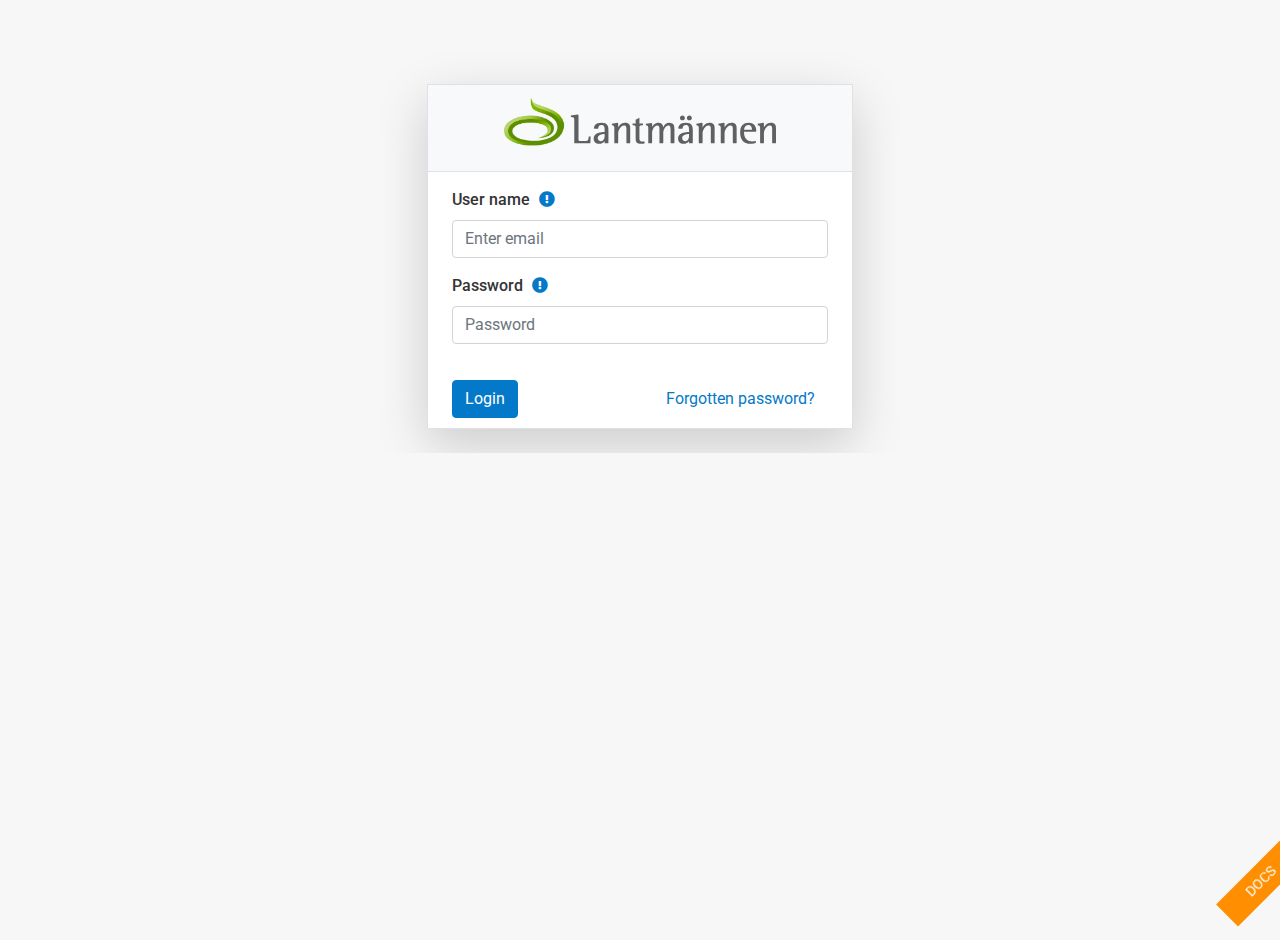
<file: lantmannen/index.html>
<!DOCTYPE html>
<html lang="no">

<head>
    <meta charset="utf-8">
    <meta name="viewport" content="width=device-width, initial-scale=1, shrink-to-fit=no">
    <meta name="description" content="">
    <meta name="author" content="">
    <title>Vince Item Organizers Prototype - Login</title>

    <link rel="icon" href="assets/images/icons/VinceArtboard-116x16.png" type="image/png" sizes="16x16" />
    <link rel="icon" href="assets/images/icons/VinceArtboard-132x32.png" type="image/png" sizes="32x32" />
    <link rel="apple-touch-icon" href="assets/images/icons/VinceArtboard-160x60.png">
    <link rel="apple-touch-icon" sizes="76x76" href="assets/images/icons/VinceArtboard-174x74.png">
    <link rel="apple-touch-icon" sizes="120x120" href="assets/images/icons/VinceArtboard-1120x120.png">
    <link rel="apple-touch-icon" sizes="152x152" href="assets/images/icons/VinceArtboard-1152x152.png">

    <meta name="apple-mobile-web-app-capable" content="yes">

    <!-- Font Awesome -->
    <link href="https://use.fontawesome.com/releases/v5.11.2/css/all.css" rel="stylesheet">

    <!-- Twitter Bootstrap CSS -->
    <link rel="stylesheet" href="https://stackpath.bootstrapcdn.com/bootstrap/4.3.1/css/bootstrap.min.css"
        integrity="sha384-ggOyR0iXCbMQv3Xipma34MD+dH/1fQ784/j6cY/iJTQUOhcWr7x9JvoRxT2MZw1T" crossorigin="anonymous">

    <!-- Imports all custom css -->
    <link href="assets/stylesheets/import.css" rel="stylesheet">
     <link href="assets/stylesheets/v-items-organizers.css" rel="stylesheet">

    <!-- Google-font -->
    <link href="https://fonts.googleapis.com/css?family=Roboto:400,500,700&display=swap" rel="stylesheet">

</head>

<body>

    <!-- <header class="v-general-header">

        <div class="navbar navbar-expand-lg v-navbar">

            <div class="v-app-choser" title="See all apps">
                <i class="fas fa-th"></i>
                <div class="v-app-choser-apps">
                    <a href="#">Application 1</a>
                    <a href="#">Application 2</a>
                    <a href="#">Application 3</a>
                </div>
            </div>

            <span class="navbar-brand"><strong>Vince Item organizers</strong></span>

        </div>

    </header> -->

    <main class="v-general-main">

        <div class="v-general-main-content">

            <div class="v-list v-bootstrap-grid v-list-center">

                <div class="col-md-4 m-4 border shadow-lg p-0 bg-white border-bottom">
                    <div class="logo_header border-bottom pb-3 mb-3 bg-light">
                    <img src="./assets/images/logo1.svg"/>
                    <!-- <h5>Item Organizers</h5> -->
                    </div>
                    <!-- <h3>
                        <font style="vertical-align: inherit;">
                            <font style="vertical-align: inherit;">Login</font>
                        </font>
                    </h3> -->
                    <div class="form-group pl-4 pr-4">
                        <label for="exampleInputEmail1">User name <i class="fas fa-exclamation-circle"
                                data-toggle="tooltip" data-placement="top" title="Explain this element"></i></label>
                        <input type="email" class="form-control" id="exampleInputEmail1" aria-describedby="emailHelp"
                            placeholder="Enter email">
                    </div>
                    <div class="form-group pl-4 pr-4">
                        <label for="exampleInputPassword1">Password <i class="fas fa-exclamation-circle"
                                data-toggle="tooltip" data-placement="top" title="Explain this element"></i></label>
                        <input type="password" class="form-control" id="exampleInputPassword1" placeholder="Password">
                    </div>

                    <div class="v-list-actions pl-4 pr-4">
                        <a href="./prototype-dashboard.html" class="btn btn-primary mr-auto">Login</a>
                        <a href="#" class="btn btn btn-link">Forgotten password?</a>
                    </div>
                </div>

            </div>

        </div><!-- end: v-general-main-content -->

    </main>


    <div class="v-aside-open-overlay"></div>

    <a href="../index.html" class="v-docs">Docs</a>

    <!-- Twitter Bootstrap -->
    <script src="https://code.jquery.com/jquery-3.4.1.js"
        integrity="sha256-WpOohJOqMqqyKL9FccASB9O0KwACQJpFTUBLTYOVvVU=" crossorigin="anonymous"></script>
    <script src="https://cdnjs.cloudflare.com/ajax/libs/popper.js/1.14.7/umd/popper.min.js"
        integrity="sha384-UO2eT0CpHqdSJQ6hJty5KVphtPhzWj9WO1clHTMGa3JDZwrnQq4sF86dIHNDz0W1" crossorigin="anonymous">
    </script>
    <script src="https://stackpath.bootstrapcdn.com/bootstrap/4.3.1/js/bootstrap.min.js"
        integrity="sha384-JjSmVgyd0p3pXB1rRibZUAYoIIy6OrQ6VrjIEaFf/nJGzIxFDsf4x0xIM+B07jRM" crossorigin="anonymous">
    </script>

    <!-- Table sorter -->
    <script src="assets/js/jquery.tablesorter.min.js"></script>

    <!-- jQuery UI -->
    <script src="assets/js/jquery-ui.js"></script>

    <!-- Custom javascript -->
    <script src="assets/js/site.js"></script>

    <!-- Custom javascript: for adding new fake content -->
    <script src="assets/js/add-fake-content.js"></script>

</body>

</html>
</file>
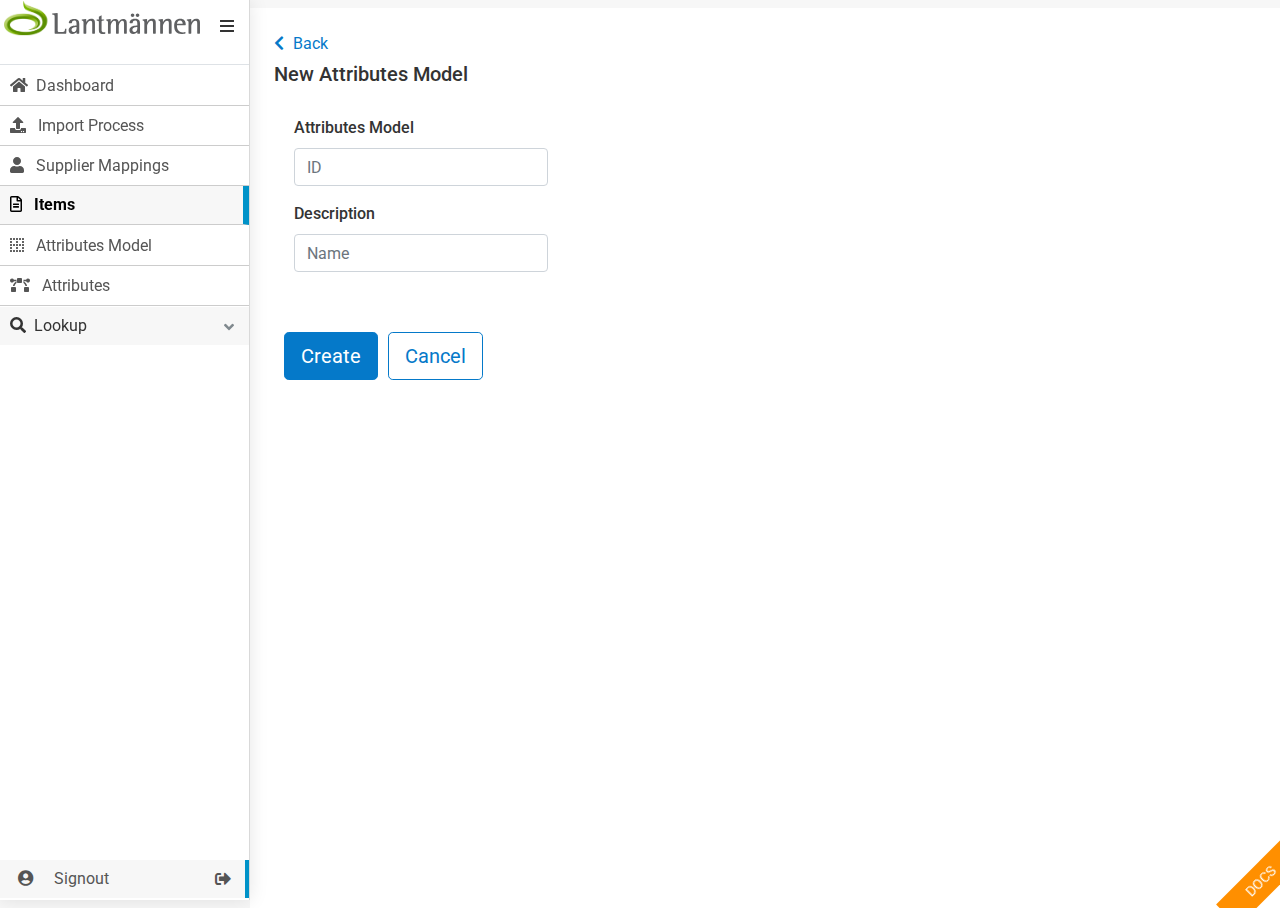
<file: lantmannen/prototype-add-new-vio-attributes-modal.html>
<!DOCTYPE html>
<html lang="no">
  <head>
    <meta charset="utf-8">
    <meta name="viewport" content="width=device-width, initial-scale=1, shrink-to-fit=no">
    <meta name="description" content="">
    <meta name="author" content="">
    <title>Vince VIO</title>

    <link rel="icon" href="assets/images/icons/VinceArtboard-116x16.png" type="image/png" sizes="16x16"/>
    <link rel="icon" href="assets/images/icons/VinceArtboard-132x32.png" type="image/png" sizes="32x32"/>
    <link rel="apple-touch-icon" href="assets/images/icons/VinceArtboard-160x60.png">
    <link rel="apple-touch-icon" sizes="76x76" href="assets/images/icons/VinceArtboard-174x74.png">
    <link rel="apple-touch-icon" sizes="120x120" href="assets/images/icons/VinceArtboard-1120x120.png">
    <link rel="apple-touch-icon" sizes="152x152" href="assets/images/icons/VinceArtboard-1152x152.png">

    <meta name="apple-mobile-web-app-capable" content="yes">

    <!-- Font Awesome -->
    <link href="https://use.fontawesome.com/releases/v5.11.2/css/all.css" rel="stylesheet">

    <!-- Twitter Bootstrap CSS -->
    <link rel="stylesheet" href="https://stackpath.bootstrapcdn.com/bootstrap/4.3.1/css/bootstrap.min.css" integrity="sha384-ggOyR0iXCbMQv3Xipma34MD+dH/1fQ784/j6cY/iJTQUOhcWr7x9JvoRxT2MZw1T" crossorigin="anonymous">

    <!-- Imports all custom css -->
    <link href="assets/stylesheets/import.css" rel="stylesheet">
      <link href="assets/stylesheets/v-security.css" rel="stylesheet">
          <link href="assets/stylesheets/v-items-organizers.css" rel="stylesheet">

    <!-- Google-font -->
    <link href="https://fonts.googleapis.com/css?family=Roboto:400,500,700&display=swap" rel="stylesheet">

  </head>

  <body class="overflow-hidden">
 

    

    <div class="tab-content">

      <header class="v-editor-header p-0 ">
<div class="pb-3  vince_logo border-bottom">
  <h1 class="text-left ml-1"><a href="#" class="logo"><img class="w-80" src="./assets/images/logo1.svg"></a></h5>
  <!-- <h6 class="text-center">Item Organizer</h6> -->
</div>
        <div class="v-editor-header-head">
          <span class="v-editor-header-toggle"><i class="fas fa-bars"></i></span>
          <!-- <h1 class="v-trigger-settings">Export articles from M3</h5> -->
        </div>

       <div class="v-editor-header-body left_navigation-vio mt-0">

         <ul class="nav nav-tabs v-nav" role="tablist">
           <!-- <li class="nav-item v-nav-item"><a class="nav-link v-make-workflow active" id="editor0-tab"
                data-toggle="tab" href="#editor0" role="tab" aria-controls="editor0" aria-selected="true"></a></li> -->
           <li class="nav-item v-nav-item"><a class="nav-link " href="./prototype-dashboard.html" role="tab" aria-controls="editor1"
               aria-selected="true"><span><i class="fas fa-home pr-2"></i></span>Dashboard</a></li>
                      <li class="nav-item v-nav-item"><a class="nav-link " id="editor2-tab" role="tab"
                          aria-controls="editor2" href="./prototype-import-process.html" aria-selected="false"><i
                            class="nav-icon far fa fa-upload fleft pr-2"></i> Import Process</a></li>
                      <li class="nav-item v-nav-item"><a class="nav-link " id="editor2-tab" role="tab"
                          aria-controls="editor2" href="./prototype-supplier-process.html" aria-selected="false"><i
                            class="nav-icon fas fa-user fleft pr-2"></i> Supplier Mappings</a></li>
           <li class="nav-item v-nav-item"><a class="nav-link active" id="editor2-tab" role="tab"
               aria-controls="editor2" href="./prototype-vio-new-items.html" aria-selected="false"><i
                 class="nav-icon far fa-file-alt fleft pr-2"></i> Items</a></li>
            
           <li class="nav-item v-nav-item"><a class="nav-link " id="editor4-tab"
               href="./prototype-vio-new-attributes-modal.html" role="tab" aria-controls="editor4"
               aria-selected="false"><span><i class="fas fa-border-none  pr-2"></i></span> Attributes Model</a></li>
           <li class="nav-item v-nav-item"><a class="nav-link" id="editor5-tab"
               href="./prototype-vio-new-attributes.html" role="tab" aria-controls="editor5"
               aria-selected="false"><span><i class="fas fa-bezier-curve  pr-2"></i></span> Attributes</a></li>
   <ul class="nav nav-stacked" id="accordion1">

     <li class="panel "> <a data-toggle="collapse" class="arrow" data-parent="#accordion1" href="#firstLink"><span
           class="common_icons pr-2"><i class="fa fa-search" aria-hidden="true"></i></span>Lookup
         <i class="fas fa-chevron-right common_icon"></i>
         <i class="fas fa-angle-down common_icon"></i>
       </a>

       <ul id="firstLink" class="collapse expand_collapse">
         <li><a class="nav-link " id="editor2-tab" role="tab" aria-controls="editor2" href="#" aria-selected="false">
             <i class="nav-icon far fa-dot-circle fleft pr-2"></i>
             Item Group</a></li>
         <li><a class="nav-link active" id="editor2-tab" role="tab" aria-controls="editor2" href="#"
             aria-selected="false">
             <i class="nav-icon far fa-dot-circle fleft pr-2"></i>
             Product Group</a></li>
         <li><a class="nav-link active" id="editor2-tab" role="tab" aria-controls="editor2" href="#"
             aria-selected="false">
             <i class="nav-icon far fa-dot-circle fleft pr-2"></i>
             Item Type</a></li>
         <li><a class="nav-link active" id="editor2-tab" role="tab" aria-controls="editor2" href="#"
             aria-selected="false">
             <i class="nav-icon far fa-dot-circle fleft pr-2"></i>
             Supplier
           </a></li>
       </ul>

     </li>
   </ul>

           <li class="v-divider v-nav-item"></li>

         </ul>
         <div class="mobile_view ">
           <ul role="tablist" class="nav nav-tabs v-nav">
             <li class="nav-item v-nav-item"><a class="nav-link " href="./prototype-dashboard.html" role="tab" aria-controls="editor1"
                 aria-selected="true"><span><i class="fas fa-home pr-2"></i></span></a></li>
             <li class="nav-item v-nav-item"><a class="nav-link active" id="editor2-tab" role="tab"
                 aria-controls="editor2" href="./prototype-vio-new-items.html" aria-selected="false"><i
                   class="nav-icon far fa-file-alt fleft pr-2"></i> </a></li>
             <li class="nav-item v-nav-item"><a class="nav-link " id="editor4-tab"
                 href="./prototype-vio-new-attributes-modal.html" role="tab" aria-controls="editor4"
                 aria-selected="false"><span><i class="fas fa-border-none  pr-2"></i></span> </a>
             </li>
             <li class="nav-item v-nav-item"><a class="nav-link" id="editor5-tab"
                 href="./prototype-vio-new-attributes.html" role="tab" aria-controls="editor5"
                 aria-selected="false"><span><i class="fas fa-bezier-curve  pr-2"></i></span> </a>
             </li>

           </ul>
         </div>

       </div>

        <div class="v-header-actions">
    <li class="nav-item v-nav-item no-draggable"><a href="./index.html" class="nav-link nuxt-link-active logout"><i
          class="fas fa-user-circle ml-2 mr-2"></i> <span class="ml-2"> Signout</span> <i
          class="fas fa-sign-out-alt float-right p-1"></i></a></li>

    

        </div><!-- end: v-navbar -->

      </header>

      <div id="editor0" class="tab-pane fade show active" role="tabpanel" aria-labelledby="editor0-tab">

        <main class="v-editor-main pr-0 mt-2 ">

          <!-- <div class="v-editor-main-header">  
            Edit workflow
          </div>                  -->

       <div class="v-dashboard-main-content p-0 overflow-auto">
         <main class="v-general-main m-0 bg-white p-4 vio_form_fields">

           <div class="v-general-main-header">
             <a class="v-back" href="./prototype-vio-new-items.html"><i class="fas fa-chevron-left"></i> Back</a>
             <h5>New Attributes Model</h5>
           </div>

           <div class="v-general-main-content">

             <div class="v-list v-col2">

               <div class="mb-4">

                 <div class="form-group">
                   <label for="">Attributes Model</label>
                   <input type="text" class="form-control col-md-12" id="" aria-describedby="" placeholder="ID"
                     value="">
                 </div>
                 <div class="form-group">
                   <label for="">Description</label>
                   <input type="text" class="form-control col-md-12" id="" aria-describedby=""
                     placeholder="Name" value="">
                 </div>

                 <!-- <div class="form-group">
                   <label for="exampleInputEmail1">Status</label>
                   <input type="email" class="form-control col-md-12" id="exampleInputEmail1"
                     aria-describedby="emailHelp" placeholder="Status" value="">
                 </div> -->

               </div>
                <div class="mb-4">

                  <!-- <div class="form-group">
                    <label for="">Attribute Model</label>
                    <input type="text" class="form-control col-md-12" id="" aria-describedby="" placeholder="Attribute Model"
                      value="">
                  </div>
                  <div class="form-group">
                    <label for="">Config Code</label>
                    <input type="text" class="form-control col-md-12" id="" aria-describedby="" placeholder="Config Code"
                      value="">
                  </div>

                  <div class="form-group">
                    <label for="exampleInputEmail1">Item category:</label>
                    <input type="email" class="form-control col-md-12" id="exampleInputEmail1"
                      aria-describedby="emailHelp" placeholder="Item category:" value="">
                  </div> -->

                </div>
                 <div class="mb-4">

                   <!-- <div class="form-group">
                     <label for="">ITP</label>
                     <input type="text" class="form-control col-md-12" id="" aria-describedby="" placeholder="ITP"
                       value="">
                   </div>
                   <div class="form-group">
                     <label for="">Item</label>
                     <input type="text" class="form-control col-md-12" id="" aria-describedby="" placeholder="Item"
                       value="">
                   </div>

                   <div class="form-group">
                     <label for="exampleInputEmail1">Sales Items</label>
                     <input type="email" class="form-control col-md-12" id="exampleInputEmail1"
                       aria-describedby="emailHelp" placeholder="Sales Items" value="">
                   </div> -->

                 </div>

             </div>

           </div><!-- end: v-general-main-content -->

           <div class="v-general-main-toolbar">
             <a href="./prototype-vio-new-attributes-modal.html" class="btn btn-primary btn-lg">Create
             </a><a href="./prototype-vio-new-attributes-modal.html"
               class="btn btn-outline-primary btn-lg mr-auto">Cancel</a>
           </div>


         </main>
       </div>




         </div>
        </main>
        

      
      </div>

<div class="modal fade v-modal" id="are-you-sure" tabindex="-1" role="dialog" aria-labelledby="exampleModalLabel2" aria-hidden="true">
      <div class="modal-dialog modal-dialog-centered" role="document">
        <div class="modal-content">
          <div class="modal-header">
            <h5 class="modal-title" id="exampleModalLabel">Are you sure you want to delete?</h5>
            <button type="button" class="close" data-dismiss="modal" aria-label="Close">
              <span aria-hidden="true">&times;</span>
            </button>
          </div>
          <div class="modal-footer">
            <button type="button" class="btn btn-primary v-delete-billing" data-dismiss="modal">Yes</button>
            <button type="button" class="btn btn-outline-primary mr-auto" data-dismiss="modal">No</button>
          </div>
        </div>
      </div>
    </div><!-- end: modal -->
     <div class="modal fade" id="role_add_user" tabindex="-1" role="dialog" aria-labelledby="exampleModalLabel"
         aria-hidden="true">
         <div class="modal-dialog modal-lg modal-dialog modal-dialog-scrollable" role="document">
             <div class="modal-content">
                 <div class="modal-header">
                     <h5 class="modal-title" id="exampleModalLabel">Connect Roles to User</h5>
                     <button type="button" class="close" data-dismiss="modal" aria-label="Close">
                         <span aria-hidden="true">&times;</span>
                     </button>
                 </div>
                 <div class="modal-body">
                     <div class="v-list v-col1">
                       <div class="row p-0">
                           <div class="col-md-12">
                               <h6 class="p-0">Roles</h6>
                           </div>

                       </div>
                       <div class="row p-0">
                           <div class="col-md-12">
                               <input type="text" class="form-control col-md-12" id="" aria-describedby=""
                                   placeholder="SAL" value="">
                           </div>
                       </div>
                         <div class="row p-0">
                             <div class="col-md-12">
                                 <h6 class="p-0">User</h6>
                             </div>

                         </div>
                         <div class="row p-0">
                             <div class="col-md-12">
                                 <input type="text" class="form-control col-md-12" id="" aria-describedby=""
                                     placeholder="Filter Search" value="">
                             </div>
                         </div>
                         <div class="row p-0">
                             <div class="v-table-grid-filter_result pt-1  col-md-12">
                               <table
                                   class="table table-striped v-table v-with-sortable-headers tablesorter tablesorter-default tablesorter47a4901e8ec01"
                                   role="grid">
                                   <thead>
                                       <tr role="row" class="tablesorter-headerRow">
                                           <th tabindex="0" data-column="0"
                                               class="tablesorter-header tablesorter-headerUnSorted" scope="col"
                                               role="columnheader" aria-disabled="false" unselectable="on"
                                               aria-sort="none"
                                               aria-label="Name: No sort applied, activate to apply an ascending sort"
                                               style="user-select: none;">
                                               <div class="tablesorter-header-inner" title="Sort this column"><input
                                                       type="checkbox" name="checkall" id="checkall"
                                                       onclick="check_uncheck_checkbox(this.checked);"
                                                       value="Select All"></div>
                                           </th>
                                           <th tabindex="0" data-column="1"
                                               class="tablesorter-header tablesorter-headerUnSorted" scope="col"
                                               role="columnheader" aria-disabled="false" unselectable="on"
                                               aria-sort="none"
                                               aria-label="Email: No sort applied, activate to apply an ascending sort"
                                               style="user-select: none;">
                                               <div class="tablesorter-header-inner" title="Sort this column">Code</div>
                                           </th>
                                           <th tabindex="0" data-column="2"
                                               class="tablesorter-header tablesorter-headerUnSorted" scope="col"
                                               role="columnheader" aria-disabled="false" unselectable="on"
                                               aria-sort="none"
                                               aria-label="Permission: No sort applied, activate to apply an ascending sort"
                                               style="user-select: none;">
                                               <div class="tablesorter-header-inner" title="Sort this column">
                                                   Description</div>
                                           </th>

                                       </tr>
                                   </thead>
                                   <tbody aria-live="polite" aria-relevant="all">
                                       <tr role="row">
                                           <td data-attr="Name"><a href="#"><input type="checkbox" name="checkall"
                                                       id="checkall" onclick="check_uncheck_checkbox(this.checked);"
                                                       value="Select All"></a></td>
                                           <td data-attr="Name"><a href="#">A_API</a></td>
                                           <td data-attr="Description">API - Application Programming Interface</td>

                                       </tr>
                                       <tr role="row">
                                           <td><input type="checkbox" name="checkall" id="checkall"
                                                   onclick="check_uncheck_checkbox(this.checked);" value="Select All">
                                           </td>
                                           <td data-attr="Name"><a href="#">A_APICOPY</a></td>
                                           <td data-attr="Description"> Copy A_API Role Write</td>

                                       </tr>
                                       <tr role="row">
                                           <td><input type="checkbox" name="checkall" id="checkall"
                                                   onclick="check_uncheck_checkbox(this.checked);" value="Select All">
                                           </td>
                                           <td data-attr="Name"><a href="#">A_AUX</a></td>
                                           <td data-attr="Description">Special Occasion Run</td>

                                       </tr>



                                   </tbody>
                               </table>
                             </div>
                         </div>

                     </div>




                 </div>
                 <div class="modal-footer">
                     <button type="button" class="btn btn-primary" data-dismiss="modal">Save</button>
                     <button type="button" class="btn btn-outline-primary mr-auto" data-dismiss="modal">Cancel</button>

                 </div>
             </div>
         </div>
     </div>

    <div class="v-aside-open-overlay"></div>

    <a href="../index.html" class="v-docs">Docs</a>

    <!-- Twitter Bootstrap -->
    <script src="https://code.jquery.com/jquery-3.4.1.js" integrity="sha256-WpOohJOqMqqyKL9FccASB9O0KwACQJpFTUBLTYOVvVU=" crossorigin="anonymous"></script>
    <script src="https://cdnjs.cloudflare.com/ajax/libs/popper.js/1.14.7/umd/popper.min.js" integrity="sha384-UO2eT0CpHqdSJQ6hJty5KVphtPhzWj9WO1clHTMGa3JDZwrnQq4sF86dIHNDz0W1" crossorigin="anonymous"></script>
    <script src="https://stackpath.bootstrapcdn.com/bootstrap/4.3.1/js/bootstrap.min.js" integrity="sha384-JjSmVgyd0p3pXB1rRibZUAYoIIy6OrQ6VrjIEaFf/nJGzIxFDsf4x0xIM+B07jRM" crossorigin="anonymous"></script>

    <!-- Table sorter -->
    <script src="assets/js/jquery.tablesorter.min.js"></script>

    <!-- jQuery UI -->
    <script src="assets/js/jquery-ui.js"></script>

    <!-- Custom javascript -->
    <script src="assets/js/site.js"></script>
    <script src="assets/js/add-fake-content.js"></script>

  </body>
</html>
</file>
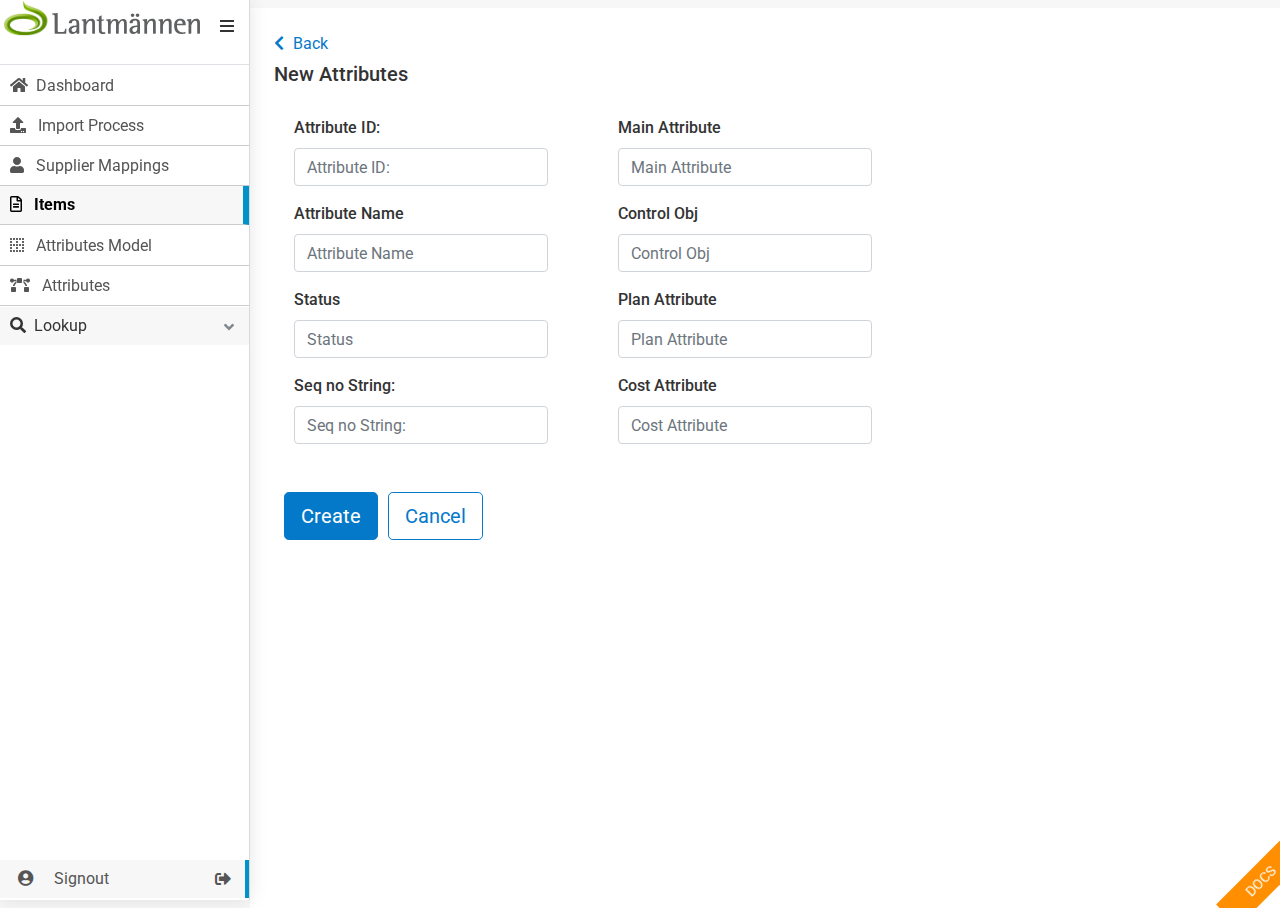
<file: lantmannen/prototype-add-new-vio-attributes.html>
<!DOCTYPE html>
<html lang="no">
  <head>
    <meta charset="utf-8">
    <meta name="viewport" content="width=device-width, initial-scale=1, shrink-to-fit=no">
    <meta name="description" content="">
    <meta name="author" content="">
    <title>Vince VIO</title>

    <link rel="icon" href="assets/images/icons/VinceArtboard-116x16.png" type="image/png" sizes="16x16"/>
    <link rel="icon" href="assets/images/icons/VinceArtboard-132x32.png" type="image/png" sizes="32x32"/>
    <link rel="apple-touch-icon" href="assets/images/icons/VinceArtboard-160x60.png">
    <link rel="apple-touch-icon" sizes="76x76" href="assets/images/icons/VinceArtboard-174x74.png">
    <link rel="apple-touch-icon" sizes="120x120" href="assets/images/icons/VinceArtboard-1120x120.png">
    <link rel="apple-touch-icon" sizes="152x152" href="assets/images/icons/VinceArtboard-1152x152.png">

    <meta name="apple-mobile-web-app-capable" content="yes">

    <!-- Font Awesome -->
    <link href="https://use.fontawesome.com/releases/v5.11.2/css/all.css" rel="stylesheet">

    <!-- Twitter Bootstrap CSS -->
    <link rel="stylesheet" href="https://stackpath.bootstrapcdn.com/bootstrap/4.3.1/css/bootstrap.min.css" integrity="sha384-ggOyR0iXCbMQv3Xipma34MD+dH/1fQ784/j6cY/iJTQUOhcWr7x9JvoRxT2MZw1T" crossorigin="anonymous">

    <!-- Imports all custom css -->
    <link href="assets/stylesheets/import.css" rel="stylesheet">
      <link href="assets/stylesheets/v-security.css" rel="stylesheet">
          <link href="assets/stylesheets/v-items-organizers.css" rel="stylesheet">

    <!-- Google-font -->
    <link href="https://fonts.googleapis.com/css?family=Roboto:400,500,700&display=swap" rel="stylesheet">

  </head>

  <body class="overflow-hidden">
 

    

    <div class="tab-content">

      <header class="v-editor-header p-0 ">
<div class="pb-3  vince_logo border-bottom">
  <h1 class="text-left ml-1"><a href="#" class="logo"><img class="w-80" src="./assets/images/logo1.svg"></a></h5>
  <!-- <h6 class="text-center">Item Organizer</h6> -->
</div>
        <div class="v-editor-header-head">
          <span class="v-editor-header-toggle"><i class="fas fa-bars"></i></span>
          <!-- <h1 class="v-trigger-settings">Export articles from M3</h5> -->
        </div>

       <div class="v-editor-header-body left_navigation-vio mt-0">

         <ul class="nav nav-tabs v-nav" role="tablist">
           <!-- <li class="nav-item v-nav-item"><a class="nav-link v-make-workflow active" id="editor0-tab"
                data-toggle="tab" href="#editor0" role="tab" aria-controls="editor0" aria-selected="true"></a></li> -->
           <li class="nav-item v-nav-item"><a class="nav-link " href="./prototype-dashboard.html" role="tab" aria-controls="editor1"
               aria-selected="true"><span><i class="fas fa-home pr-2"></i></span>Dashboard</a></li>
            <li class="nav-item v-nav-item"><a class="nav-link " id="editor2-tab" role="tab" aria-controls="editor2"
                href="./prototype-import-process.html" aria-selected="false"><i
                  class="nav-icon far fa fa-upload fleft pr-2"></i> Import Process</a></li>
            <li class="nav-item v-nav-item"><a class="nav-link " id="editor2-tab" role="tab" aria-controls="editor2"
                href="./prototype-supplier-process.html" aria-selected="false"><i
                  class="nav-icon fas fa-user fleft pr-2"></i> Supplier Mappings</a></li>
               <li class="nav-item v-nav-item"><a class="nav-link active" id="editor2-tab" role="tab"
               aria-controls="editor2" href="./prototype-vio-new-items.html" aria-selected="false"><i
                 class="nav-icon far fa-file-alt fleft pr-2"></i> Items</a></li>
                          
           <li class="nav-item v-nav-item"><a class="nav-link " id="editor4-tab"
               href="./prototype-vio-new-attributes-modal.html" role="tab" aria-controls="editor4"
               aria-selected="false"><span><i class="fas fa-border-none  pr-2"></i></span> Attributes Model</a></li>
           <li class="nav-item v-nav-item"><a class="nav-link" id="editor5-tab"
               href="./prototype-vio-new-attributes.html" role="tab" aria-controls="editor5"
               aria-selected="false"><span><i class="fas fa-bezier-curve  pr-2"></i></span> Attributes</a></li>
   <ul class="nav nav-stacked" id="accordion1">

     <li class="panel "> <a data-toggle="collapse" class="arrow" data-parent="#accordion1" href="#firstLink"><span
           class="common_icons pr-2"><i class="fa fa-search" aria-hidden="true"></i></span>Lookup
         <i class="fas fa-chevron-right common_icon"></i>
         <i class="fas fa-angle-down common_icon"></i>
       </a>

       <ul id="firstLink" class="collapse expand_collapse">
         <li><a class="nav-link " id="editor2-tab" role="tab" aria-controls="editor2" href="#" aria-selected="false">
             <i class="nav-icon far fa-dot-circle fleft pr-2"></i>
             Item Group</a></li>
         <li><a class="nav-link active" id="editor2-tab" role="tab" aria-controls="editor2" href="#"
             aria-selected="false">
             <i class="nav-icon far fa-dot-circle fleft pr-2"></i>
             Product Group</a></li>
         <li><a class="nav-link active" id="editor2-tab" role="tab" aria-controls="editor2" href="#"
             aria-selected="false">
             <i class="nav-icon far fa-dot-circle fleft pr-2"></i>
             Item Type</a></li>
         <li><a class="nav-link active" id="editor2-tab" role="tab" aria-controls="editor2" href="#"
             aria-selected="false">
             <i class="nav-icon far fa-dot-circle fleft pr-2"></i>
             Supplier
           </a></li>
       </ul>

     </li>
   </ul>

           <li class="v-divider v-nav-item"></li>

         </ul>
         <div class="mobile_view ">
           <ul role="tablist" class="nav nav-tabs v-nav">
             <li class="nav-item v-nav-item"><a class="nav-link " href="./prototype-dashboard.html" role="tab" aria-controls="editor1"
                 aria-selected="true"><span><i class="fas fa-home pr-2"></i></span></a></li>
                 <li class="nav-item v-nav-item"><a class="nav-link " id="editor2-tab" role="tab"
                     aria-controls="editor2" href="./prototype-import-process.html" aria-selected="false"><i
                       class="nav-icon far fa fa-upload fleft pr-2"></i> </a></li>
                 <li class="nav-item v-nav-item"><a class="nav-link " id="editor2-tab" role="tab"
                     aria-controls="editor2" href="./prototype-supplier-process.html" aria-selected="false"><i
                       class="nav-icon fas fa-user fleft pr-2"></i> </a></li>
             <li class="nav-item v-nav-item"><a class="nav-link active" id="editor2-tab" role="tab"
                 aria-controls="editor2" href="./prototype-vio-new-items.html" aria-selected="false"><i
                   class="nav-icon far fa-file-alt fleft pr-2"></i> </a></li>
             <li class="nav-item v-nav-item"><a class="nav-link " id="editor4-tab"
                 href="./prototype-vio-new-attributes-modal.html" role="tab" aria-controls="editor4"
                 aria-selected="false"><span><i class="fas fa-border-none  pr-2"></i></span> </a>
             </li>
             <li class="nav-item v-nav-item"><a class="nav-link" id="editor5-tab"
                 href="./prototype-vio-new-attributes.html" role="tab" aria-controls="editor5"
                 aria-selected="false"><span><i class="fas fa-bezier-curve  pr-2"></i></span> </a>
             </li>

           </ul>
         </div>

       </div>

        <div class="v-header-actions">
  <li class="nav-item v-nav-item no-draggable"><a href="./index.html" class="nav-link nuxt-link-active logout"><i
        class="fas fa-user-circle ml-2 mr-2"></i> <span class="ml-2"> Signout</span> <i
        class="fas fa-sign-out-alt float-right p-1"></i></a></li>
    

        </div><!-- end: v-navbar -->

      </header>

      <div id="editor0" class="tab-pane fade show active" role="tabpanel" aria-labelledby="editor0-tab">

        <main class="v-editor-main pr-0 mt-2 ">

          <!-- <div class="v-editor-main-header">  
            Edit workflow
          </div>                  -->

       <div class="v-dashboard-main-content p-0 overflow-auto">
         <main class="v-general-main m-0 bg-white p-4 vio_form_fields">

           <div class="v-general-main-header">
             <a class="v-back" href="./prototype-vio-new-items.html"><i class="fas fa-chevron-left"></i> Back</a>
             <h5>New Attributes</h5>
           </div>

           <div class="v-general-main-content">

             <div class="v-list v-col2">

               <div class="mb-6">

                 <div class="form-group">
                   <label for="">Attribute ID:</label>
                   <input type="text" class="form-control col-md-12" id="" aria-describedby=""
                     placeholder="Attribute ID:"
                     value="">
                 </div>
                 <div class="form-group">
                   <label for="">Attribute Name</label>
                   <input type="text" class="form-control col-md-12" id="" aria-describedby=""
                     placeholder="Attribute Name" value="">
                 </div>

                 <div class="form-group">
                   <label for="exampleInputEmail1">Status</label>
                   <input type="email" class="form-control col-md-12" id="exampleInputEmail1"
                     aria-describedby="emailHelp" placeholder="Status" value="">
                 </div>
                   <div class="form-group">
                     <label for="exampleInputEmail1">Seq no String:</label>
                     <input type="email" class="form-control col-md-12" id="exampleInputEmail1"
                       aria-describedby="emailHelp" placeholder="Seq no String:" value="">
                   </div>

               </div>
               
                 <div class="mb-6">

                   <div class="form-group">
                     <label for="">Main Attribute</label>
                     <input type="text" class="form-control col-md-12" id="" aria-describedby=""
                       placeholder="Main Attribute"
                       value="">
                   </div>
                   <div class="form-group">
                     <label for="">Control Obj</label>
                     <input type="text" class="form-control col-md-12" id="" aria-describedby="" placeholder="Control Obj"
                       value="">
                   </div>

                   <div class="form-group">
                     <label for="exampleInputEmail1">Plan Attribute </label>
                     <input type="email" class="form-control col-md-12" id="exampleInputEmail1"
                       aria-describedby="emailHelp" placeholder="Plan Attribute" value="">
                   </div>
                    <div class="form-group">
                      <label for="exampleInputEmail1">Cost Attribute </label>
                      <input type="email" class="form-control col-md-12" id="exampleInputEmail1"
                        aria-describedby="emailHelp" placeholder="Cost Attribute" value="">
                    </div>

                 </div>

             </div>

           </div><!-- end: v-general-main-content -->

           <div class="v-general-main-toolbar">
             <a href="./prototype-vio-new-attributes.html" class="btn btn-primary btn-lg">Create
             </a><a href="./prototype-vio-new-attributes.html" class="btn btn-outline-primary btn-lg mr-auto">Cancel</a>
           </div>


         </main>
       </div>




         </div>
        </main>
        

      
      </div>

<div class="modal fade v-modal" id="are-you-sure" tabindex="-1" role="dialog" aria-labelledby="exampleModalLabel2" aria-hidden="true">
      <div class="modal-dialog modal-dialog-centered" role="document">
        <div class="modal-content">
          <div class="modal-header">
            <h5 class="modal-title" id="exampleModalLabel">Are you sure you want to delete?</h5>
            <button type="button" class="close" data-dismiss="modal" aria-label="Close">
              <span aria-hidden="true">&times;</span>
            </button>
          </div>
          <div class="modal-footer">
            <button type="button" class="btn btn-primary v-delete-billing" data-dismiss="modal">Yes</button>
            <button type="button" class="btn btn-outline-primary mr-auto" data-dismiss="modal">No</button>
          </div>
        </div>
      </div>
    </div><!-- end: modal -->
     <div class="modal fade" id="role_add_user" tabindex="-1" role="dialog" aria-labelledby="exampleModalLabel"
         aria-hidden="true">
         <div class="modal-dialog modal-lg modal-dialog modal-dialog-scrollable" role="document">
             <div class="modal-content">
                 <div class="modal-header">
                     <h5 class="modal-title" id="exampleModalLabel">Connect Roles to User</h5>
                     <button type="button" class="close" data-dismiss="modal" aria-label="Close">
                         <span aria-hidden="true">&times;</span>
                     </button>
                 </div>
                 <div class="modal-body">
                     <div class="v-list v-col1">
                       <div class="row p-0">
                           <div class="col-md-12">
                               <h6 class="p-0">Roles</h6>
                           </div>

                       </div>
                       <div class="row p-0">
                           <div class="col-md-12">
                               <input type="text" class="form-control col-md-12" id="" aria-describedby=""
                                   placeholder="SAL" value="">
                           </div>
                       </div>
                         <div class="row p-0">
                             <div class="col-md-12">
                                 <h6 class="p-0">User</h6>
                             </div>

                         </div>
                         <div class="row p-0">
                             <div class="col-md-12">
                                 <input type="text" class="form-control col-md-12" id="" aria-describedby=""
                                     placeholder="Filter Search" value="">
                             </div>
                         </div>
                         <div class="row p-0">
                             <div class="v-table-grid-filter_result pt-1  col-md-12">
                               <table
                                   class="table table-striped v-table v-with-sortable-headers tablesorter tablesorter-default tablesorter47a4901e8ec01"
                                   role="grid">
                                   <thead>
                                       <tr role="row" class="tablesorter-headerRow">
                                           <th tabindex="0" data-column="0"
                                               class="tablesorter-header tablesorter-headerUnSorted" scope="col"
                                               role="columnheader" aria-disabled="false" unselectable="on"
                                               aria-sort="none"
                                               aria-label="Name: No sort applied, activate to apply an ascending sort"
                                               style="user-select: none;">
                                               <div class="tablesorter-header-inner" title="Sort this column"><input
                                                       type="checkbox" name="checkall" id="checkall"
                                                       onclick="check_uncheck_checkbox(this.checked);"
                                                       value="Select All"></div>
                                           </th>
                                           <th tabindex="0" data-column="1"
                                               class="tablesorter-header tablesorter-headerUnSorted" scope="col"
                                               role="columnheader" aria-disabled="false" unselectable="on"
                                               aria-sort="none"
                                               aria-label="Email: No sort applied, activate to apply an ascending sort"
                                               style="user-select: none;">
                                               <div class="tablesorter-header-inner" title="Sort this column">Code</div>
                                           </th>
                                           <th tabindex="0" data-column="2"
                                               class="tablesorter-header tablesorter-headerUnSorted" scope="col"
                                               role="columnheader" aria-disabled="false" unselectable="on"
                                               aria-sort="none"
                                               aria-label="Permission: No sort applied, activate to apply an ascending sort"
                                               style="user-select: none;">
                                               <div class="tablesorter-header-inner" title="Sort this column">
                                                   Description</div>
                                           </th>

                                       </tr>
                                   </thead>
                                   <tbody aria-live="polite" aria-relevant="all">
                                       <tr role="row">
                                           <td data-attr="Name"><a href="#"><input type="checkbox" name="checkall"
                                                       id="checkall" onclick="check_uncheck_checkbox(this.checked);"
                                                       value="Select All"></a></td>
                                           <td data-attr="Name"><a href="#">A_API</a></td>
                                           <td data-attr="Description">API - Application Programming Interface</td>

                                       </tr>
                                       <tr role="row">
                                           <td><input type="checkbox" name="checkall" id="checkall"
                                                   onclick="check_uncheck_checkbox(this.checked);" value="Select All">
                                           </td>
                                           <td data-attr="Name"><a href="#">A_APICOPY</a></td>
                                           <td data-attr="Description"> Copy A_API Role Write</td>

                                       </tr>
                                       <tr role="row">
                                           <td><input type="checkbox" name="checkall" id="checkall"
                                                   onclick="check_uncheck_checkbox(this.checked);" value="Select All">
                                           </td>
                                           <td data-attr="Name"><a href="#">A_AUX</a></td>
                                           <td data-attr="Description">Special Occasion Run</td>

                                       </tr>



                                   </tbody>
                               </table>
                             </div>
                         </div>

                     </div>




                 </div>
                 <div class="modal-footer">
                     <button type="button" class="btn btn-primary" data-dismiss="modal">Save</button>
                     <button type="button" class="btn btn-outline-primary mr-auto" data-dismiss="modal">Cancel</button>

                 </div>
             </div>
         </div>
     </div>

    <div class="v-aside-open-overlay"></div>

    <a href="../index.html" class="v-docs">Docs</a>

    <!-- Twitter Bootstrap -->
    <script src="https://code.jquery.com/jquery-3.4.1.js" integrity="sha256-WpOohJOqMqqyKL9FccASB9O0KwACQJpFTUBLTYOVvVU=" crossorigin="anonymous"></script>
    <script src="https://cdnjs.cloudflare.com/ajax/libs/popper.js/1.14.7/umd/popper.min.js" integrity="sha384-UO2eT0CpHqdSJQ6hJty5KVphtPhzWj9WO1clHTMGa3JDZwrnQq4sF86dIHNDz0W1" crossorigin="anonymous"></script>
    <script src="https://stackpath.bootstrapcdn.com/bootstrap/4.3.1/js/bootstrap.min.js" integrity="sha384-JjSmVgyd0p3pXB1rRibZUAYoIIy6OrQ6VrjIEaFf/nJGzIxFDsf4x0xIM+B07jRM" crossorigin="anonymous"></script>

    <!-- Table sorter -->
    <script src="assets/js/jquery.tablesorter.min.js"></script>

    <!-- jQuery UI -->
    <script src="assets/js/jquery-ui.js"></script>

    <!-- Custom javascript -->
    <script src="assets/js/site.js"></script>
    <script src="assets/js/add-fake-content.js"></script>

  </body>
</html>
</file>
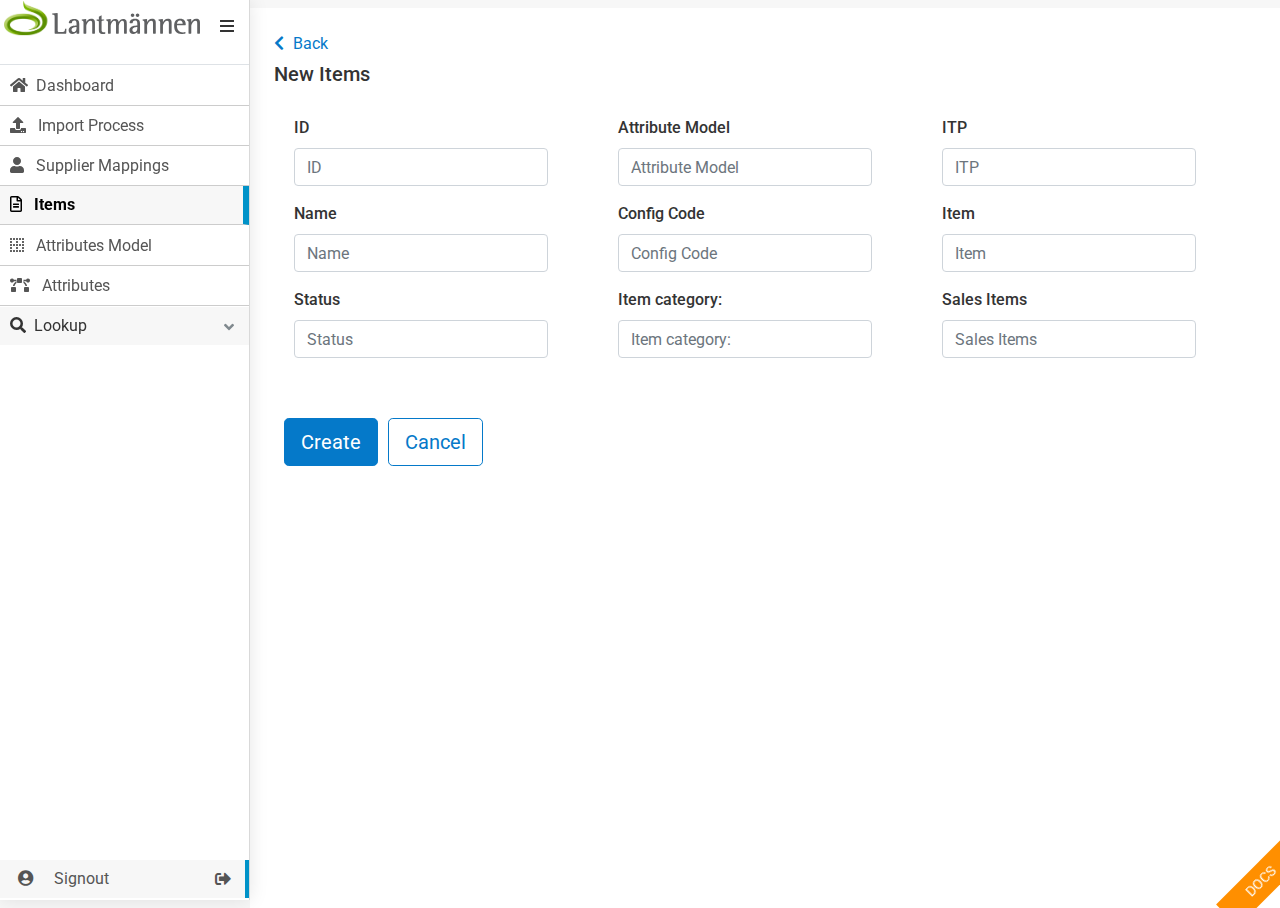
<file: lantmannen/prototype-add-new-vio-items.html>
<!DOCTYPE html>
<html lang="no">
  <head>
    <meta charset="utf-8">
    <meta name="viewport" content="width=device-width, initial-scale=1, shrink-to-fit=no">
    <meta name="description" content="">
    <meta name="author" content="">
    <title>Vince VIO</title>

    <link rel="icon" href="assets/images/icons/VinceArtboard-116x16.png" type="image/png" sizes="16x16"/>
    <link rel="icon" href="assets/images/icons/VinceArtboard-132x32.png" type="image/png" sizes="32x32"/>
    <link rel="apple-touch-icon" href="assets/images/icons/VinceArtboard-160x60.png">
    <link rel="apple-touch-icon" sizes="76x76" href="assets/images/icons/VinceArtboard-174x74.png">
    <link rel="apple-touch-icon" sizes="120x120" href="assets/images/icons/VinceArtboard-1120x120.png">
    <link rel="apple-touch-icon" sizes="152x152" href="assets/images/icons/VinceArtboard-1152x152.png">

    <meta name="apple-mobile-web-app-capable" content="yes">

    <!-- Font Awesome -->
    <link href="https://use.fontawesome.com/releases/v5.11.2/css/all.css" rel="stylesheet">

    <!-- Twitter Bootstrap CSS -->
    <link rel="stylesheet" href="https://stackpath.bootstrapcdn.com/bootstrap/4.3.1/css/bootstrap.min.css" integrity="sha384-ggOyR0iXCbMQv3Xipma34MD+dH/1fQ784/j6cY/iJTQUOhcWr7x9JvoRxT2MZw1T" crossorigin="anonymous">

    <!-- Imports all custom css -->
    <link href="assets/stylesheets/import.css" rel="stylesheet">
      <link href="assets/stylesheets/v-security.css" rel="stylesheet">
          <link href="assets/stylesheets/v-items-organizers.css" rel="stylesheet">

    <!-- Google-font -->
    <link href="https://fonts.googleapis.com/css?family=Roboto:400,500,700&display=swap" rel="stylesheet">

  </head>

  <body class="overflow-hidden">
 

    

    <div class="tab-content">

      <header class="v-editor-header p-0 ">
<div class="pb-3  vince_logo border-bottom">
  <h1 class="text-left ml-1"><a href="#" class="logo"><img class="w-80" src="./assets/images/logo1.svg"></a></h5>
  <!-- <h6 class="text-center">Item Organizer</h6> -->
</div>
        <div class="v-editor-header-head">
          <span class="v-editor-header-toggle"><i class="fas fa-bars"></i></span>
          <!-- <h1 class="v-trigger-settings">Export articles from M3</h5> -->
        </div>

     <div class="v-editor-header-body left_navigation-vio mt-0">

       <ul class="nav nav-tabs v-nav" role="tablist">
         <!-- <li class="nav-item v-nav-item"><a class="nav-link v-make-workflow active" id="editor0-tab"
                data-toggle="tab" href="#editor0" role="tab" aria-controls="editor0" aria-selected="true"></a></li> -->
         <li class="nav-item v-nav-item"><a class="nav-link " href="./prototype-dashboard.html" role="tab" aria-controls="editor1"
             aria-selected="true"><span><i class="fas fa-home pr-2"></i></span>Dashboard</a></li>
           <li class="nav-item v-nav-item"><a class="nav-link " id="editor2-tab" role="tab" aria-controls="editor2"
               href="./prototype-import-process.html" aria-selected="false"><i
                 class="nav-icon far fa fa-upload fleft pr-2"></i> Import Process</a></li>
           <li class="nav-item v-nav-item"><a class="nav-link " id="editor2-tab" role="tab" aria-controls="editor2"
               href="./prototype-supplier-process.html" aria-selected="false"><i
                 class="nav-icon fas fa-user fleft pr-2"></i> Supplier Mappings</a></li>
             <li class="nav-item v-nav-item"><a class="nav-link active" id="editor2-tab" role="tab" aria-controls="editor2"
             href="./prototype-vio-new-items.html" aria-selected="false"><i
               class="nav-icon far fa-file-alt fleft pr-2"></i> Items</a></li>
                         
         <li class="nav-item v-nav-item"><a class="nav-link " id="editor4-tab"
             href="./prototype-vio-new-attributes-modal.html" role="tab" aria-controls="editor4"
             aria-selected="false"><span><i class="fas fa-border-none  pr-2"></i></span> Attributes Model</a></li>
         <li class="nav-item v-nav-item"><a class="nav-link" id="editor5-tab" href="./prototype-vio-new-attributes.html"
             role="tab" aria-controls="editor5" aria-selected="false"><span><i
                 class="fas fa-bezier-curve  pr-2"></i></span> Attributes</a></li>
   <ul class="nav nav-stacked" id="accordion1">

     <li class="panel "> <a data-toggle="collapse" class="arrow" data-parent="#accordion1" href="#firstLink"><span
           class="common_icons pr-2"><i class="fa fa-search" aria-hidden="true"></i></span>Lookup
         <i class="fas fa-chevron-right common_icon"></i>
         <i class="fas fa-angle-down common_icon"></i>
       </a>

       <ul id="firstLink" class="collapse expand_collapse">
         <li><a class="nav-link " id="editor2-tab" role="tab" aria-controls="editor2" href="#" aria-selected="false">
             <i class="nav-icon far fa-dot-circle fleft pr-2"></i>
             Item Group</a></li>
         <li><a class="nav-link active" id="editor2-tab" role="tab" aria-controls="editor2" href="#"
             aria-selected="false">
             <i class="nav-icon far fa-dot-circle fleft pr-2"></i>
             Product Group</a></li>
         <li><a class="nav-link active" id="editor2-tab" role="tab" aria-controls="editor2" href="#"
             aria-selected="false">
             <i class="nav-icon far fa-dot-circle fleft pr-2"></i>
             Item Type</a></li>
         <li><a class="nav-link active" id="editor2-tab" role="tab" aria-controls="editor2" href="#"
             aria-selected="false">
             <i class="nav-icon far fa-dot-circle fleft pr-2"></i>
             Supplier
           </a></li>
       </ul>

     </li>
   </ul>

         <li class="v-divider v-nav-item"></li>

       </ul>
       <div class="mobile_view ">
         <ul role="tablist" class="nav nav-tabs v-nav">
           <li class="nav-item v-nav-item"><a class="nav-link " href="./prototype-dashboard.html" role="tab" aria-controls="editor1"
               aria-selected="true"><span><i class="fas fa-home pr-2"></i></span></a></li>
                <li class="nav-item v-nav-item"><a class="nav-link " id="editor2-tab" role="tab" aria-controls="editor2"
                    href="./prototype-import-process.html" aria-selected="false"><i
                      class="nav-icon far fa fa-upload fleft pr-2"></i> </a></li>
                <li class="nav-item v-nav-item"><a class="nav-link " id="editor2-tab" role="tab" aria-controls="editor2"
                    href="./prototype-supplier-process.html" aria-selected="false"><i
                      class="nav-icon fas fa-user fleft pr-2"></i> </a></li>
           <li class="nav-item v-nav-item"><a class="nav-link active" id="editor2-tab" role="tab"
               aria-controls="editor2" href="./prototype-vio-new-items.html" aria-selected="false"><i
                 class="nav-icon far fa-file-alt fleft pr-2"></i> </a></li>
           <li class="nav-item v-nav-item"><a class="nav-link " id="editor4-tab"
               href="./prototype-vio-new-attributes-modal.html" role="tab" aria-controls="editor4"
               aria-selected="false"><span><i class="fas fa-border-none  pr-2"></i></span> </a>
           </li>
           <li class="nav-item v-nav-item"><a class="nav-link" id="editor5-tab"
               href="./prototype-vio-new-attributes.html" role="tab" aria-controls="editor5"
               aria-selected="false"><span><i class="fas fa-bezier-curve  pr-2"></i></span> </a>
           </li>

         </ul>
       </div>

     </div>

        <div class="v-header-actions">
          <li class="nav-item v-nav-item no-draggable"><a href="./index.html"
              class="nav-link nuxt-link-active logout"><i class="fas fa-user-circle ml-2 mr-2"></i> <span class="ml-2">
                Signout</span> <i class="fas fa-sign-out-alt float-right p-1"></i></a></li>

    

        </div><!-- end: v-navbar -->

      </header>

      <div id="editor0" class="tab-pane fade show active" role="tabpanel" aria-labelledby="editor0-tab">

        <main class="v-editor-main pr-0 mt-2 ">

          <!-- <div class="v-editor-main-header">  
            Edit workflow
          </div>                  -->

       <div class="v-dashboard-main-content p-0 overflow-auto">
         <main class="v-general-main m-0 bg-white p-4 vio_form_fields">

           <div class="v-general-main-header">
             <a class="v-back" href="./prototype-vio-new-items.html"><i class="fas fa-chevron-left"></i> Back</a>
             <h5>New Items</h5>
           </div>

           <div class="v-general-main-content">

             <div class="v-list v-col2">

               <div class="mb-4">

                 <div class="form-group">
                   <label for="">ID</label>
                   <input type="text" class="form-control col-md-12" id="" aria-describedby="" placeholder="ID"
                     value="">
                 </div>
                 <div class="form-group">
                   <label for="">Name</label>
                   <input type="text" class="form-control col-md-12" id="" aria-describedby=""
                     placeholder="Name" value="">
                 </div>

                 <div class="form-group">
                   <label for="exampleInputEmail1">Status</label>
                   <input type="email" class="form-control col-md-12" id="exampleInputEmail1"
                     aria-describedby="emailHelp" placeholder="Status" value="">
                 </div>

               </div>
                <div class="mb-4">

                  <div class="form-group">
                    <label for="">Attribute Model</label>
                    <input type="text" class="form-control col-md-12" id="" aria-describedby="" placeholder="Attribute Model"
                      value="">
                  </div>
                  <div class="form-group">
                    <label for="">Config Code</label>
                    <input type="text" class="form-control col-md-12" id="" aria-describedby="" placeholder="Config Code"
                      value="">
                  </div>

                  <div class="form-group">
                    <label for="exampleInputEmail1">Item category:</label>
                    <input type="email" class="form-control col-md-12" id="exampleInputEmail1"
                      aria-describedby="emailHelp" placeholder="Item category:" value="">
                  </div>

                </div>
                 <div class="mb-4">

                   <div class="form-group">
                     <label for="">ITP</label>
                     <input type="text" class="form-control col-md-12" id="" aria-describedby="" placeholder="ITP"
                       value="">
                   </div>
                   <div class="form-group">
                     <label for="">Item</label>
                     <input type="text" class="form-control col-md-12" id="" aria-describedby="" placeholder="Item"
                       value="">
                   </div>

                   <div class="form-group">
                     <label for="exampleInputEmail1">Sales Items</label>
                     <input type="email" class="form-control col-md-12" id="exampleInputEmail1"
                       aria-describedby="emailHelp" placeholder="Sales Items" value="">
                   </div>

                 </div>

             </div>

           </div><!-- end: v-general-main-content -->

           <div class="v-general-main-toolbar">
             <a href="prototype-vio-new-items.html" class="btn btn-primary btn-lg">Create
             </a><a href="prototype-vio-new-items.html" class="btn btn-outline-primary btn-lg mr-auto">Cancel</a>
           </div>


         </main>
       </div>




         </div>
        </main>
        

      
      </div>

<div class="modal fade v-modal" id="are-you-sure" tabindex="-1" role="dialog" aria-labelledby="exampleModalLabel2" aria-hidden="true">
      <div class="modal-dialog modal-dialog-centered" role="document">
        <div class="modal-content">
          <div class="modal-header">
            <h5 class="modal-title" id="exampleModalLabel">Are you sure you want to delete?</h5>
            <button type="button" class="close" data-dismiss="modal" aria-label="Close">
              <span aria-hidden="true">&times;</span>
            </button>
          </div>
          <div class="modal-footer">
            <button type="button" class="btn btn-primary v-delete-billing" data-dismiss="modal">Yes</button>
            <button type="button" class="btn btn-outline-primary mr-auto" data-dismiss="modal">No</button>
          </div>
        </div>
      </div>
    </div><!-- end: modal -->
     <div class="modal fade" id="role_add_user" tabindex="-1" role="dialog" aria-labelledby="exampleModalLabel"
         aria-hidden="true">
         <div class="modal-dialog modal-lg modal-dialog modal-dialog-scrollable" role="document">
             <div class="modal-content">
                 <div class="modal-header">
                     <h5 class="modal-title" id="exampleModalLabel">Connect Roles to User</h5>
                     <button type="button" class="close" data-dismiss="modal" aria-label="Close">
                         <span aria-hidden="true">&times;</span>
                     </button>
                 </div>
                 <div class="modal-body">
                     <div class="v-list v-col1">
                       <div class="row p-0">
                           <div class="col-md-12">
                               <h6 class="p-0">Roles</h6>
                           </div>

                       </div>
                       <div class="row p-0">
                           <div class="col-md-12">
                               <input type="text" class="form-control col-md-12" id="" aria-describedby=""
                                   placeholder="SAL" value="">
                           </div>
                       </div>
                         <div class="row p-0">
                             <div class="col-md-12">
                                 <h6 class="p-0">User</h6>
                             </div>

                         </div>
                         <div class="row p-0">
                             <div class="col-md-12">
                                 <input type="text" class="form-control col-md-12" id="" aria-describedby=""
                                     placeholder="Filter Search" value="">
                             </div>
                         </div>
                         <div class="row p-0">
                             <div class="v-table-grid-filter_result pt-1  col-md-12">
                               <table
                                   class="table table-striped v-table v-with-sortable-headers tablesorter tablesorter-default tablesorter47a4901e8ec01"
                                   role="grid">
                                   <thead>
                                       <tr role="row" class="tablesorter-headerRow">
                                           <th tabindex="0" data-column="0"
                                               class="tablesorter-header tablesorter-headerUnSorted" scope="col"
                                               role="columnheader" aria-disabled="false" unselectable="on"
                                               aria-sort="none"
                                               aria-label="Name: No sort applied, activate to apply an ascending sort"
                                               style="user-select: none;">
                                               <div class="tablesorter-header-inner" title="Sort this column"><input
                                                       type="checkbox" name="checkall" id="checkall"
                                                       onclick="check_uncheck_checkbox(this.checked);"
                                                       value="Select All"></div>
                                           </th>
                                           <th tabindex="0" data-column="1"
                                               class="tablesorter-header tablesorter-headerUnSorted" scope="col"
                                               role="columnheader" aria-disabled="false" unselectable="on"
                                               aria-sort="none"
                                               aria-label="Email: No sort applied, activate to apply an ascending sort"
                                               style="user-select: none;">
                                               <div class="tablesorter-header-inner" title="Sort this column">Code</div>
                                           </th>
                                           <th tabindex="0" data-column="2"
                                               class="tablesorter-header tablesorter-headerUnSorted" scope="col"
                                               role="columnheader" aria-disabled="false" unselectable="on"
                                               aria-sort="none"
                                               aria-label="Permission: No sort applied, activate to apply an ascending sort"
                                               style="user-select: none;">
                                               <div class="tablesorter-header-inner" title="Sort this column">
                                                   Description</div>
                                           </th>

                                       </tr>
                                   </thead>
                                   <tbody aria-live="polite" aria-relevant="all">
                                       <tr role="row">
                                           <td data-attr="Name"><a href="#"><input type="checkbox" name="checkall"
                                                       id="checkall" onclick="check_uncheck_checkbox(this.checked);"
                                                       value="Select All"></a></td>
                                           <td data-attr="Name"><a href="#">A_API</a></td>
                                           <td data-attr="Description">API - Application Programming Interface</td>

                                       </tr>
                                       <tr role="row">
                                           <td><input type="checkbox" name="checkall" id="checkall"
                                                   onclick="check_uncheck_checkbox(this.checked);" value="Select All">
                                           </td>
                                           <td data-attr="Name"><a href="#">A_APICOPY</a></td>
                                           <td data-attr="Description"> Copy A_API Role Write</td>

                                       </tr>
                                       <tr role="row">
                                           <td><input type="checkbox" name="checkall" id="checkall"
                                                   onclick="check_uncheck_checkbox(this.checked);" value="Select All">
                                           </td>
                                           <td data-attr="Name"><a href="#">A_AUX</a></td>
                                           <td data-attr="Description">Special Occasion Run</td>

                                       </tr>



                                   </tbody>
                               </table>
                             </div>
                         </div>

                     </div>




                 </div>
                 <div class="modal-footer">
                     <button type="button" class="btn btn-primary" data-dismiss="modal">Save</button>
                     <button type="button" class="btn btn-outline-primary mr-auto" data-dismiss="modal">Cancel</button>

                 </div>
             </div>
         </div>
     </div>

    <div class="v-aside-open-overlay"></div>

    <a href="../index.html" class="v-docs">Docs</a>

    <!-- Twitter Bootstrap -->
    <script src="https://code.jquery.com/jquery-3.4.1.js" integrity="sha256-WpOohJOqMqqyKL9FccASB9O0KwACQJpFTUBLTYOVvVU=" crossorigin="anonymous"></script>
    <script src="https://cdnjs.cloudflare.com/ajax/libs/popper.js/1.14.7/umd/popper.min.js" integrity="sha384-UO2eT0CpHqdSJQ6hJty5KVphtPhzWj9WO1clHTMGa3JDZwrnQq4sF86dIHNDz0W1" crossorigin="anonymous"></script>
    <script src="https://stackpath.bootstrapcdn.com/bootstrap/4.3.1/js/bootstrap.min.js" integrity="sha384-JjSmVgyd0p3pXB1rRibZUAYoIIy6OrQ6VrjIEaFf/nJGzIxFDsf4x0xIM+B07jRM" crossorigin="anonymous"></script>

    <!-- Table sorter -->
    <script src="assets/js/jquery.tablesorter.min.js"></script>

    <!-- jQuery UI -->
    <script src="assets/js/jquery-ui.js"></script>

    <!-- Custom javascript -->
    <script src="assets/js/site.js"></script>
    <script src="assets/js/add-fake-content.js"></script>

  </body>
</html>
</file>
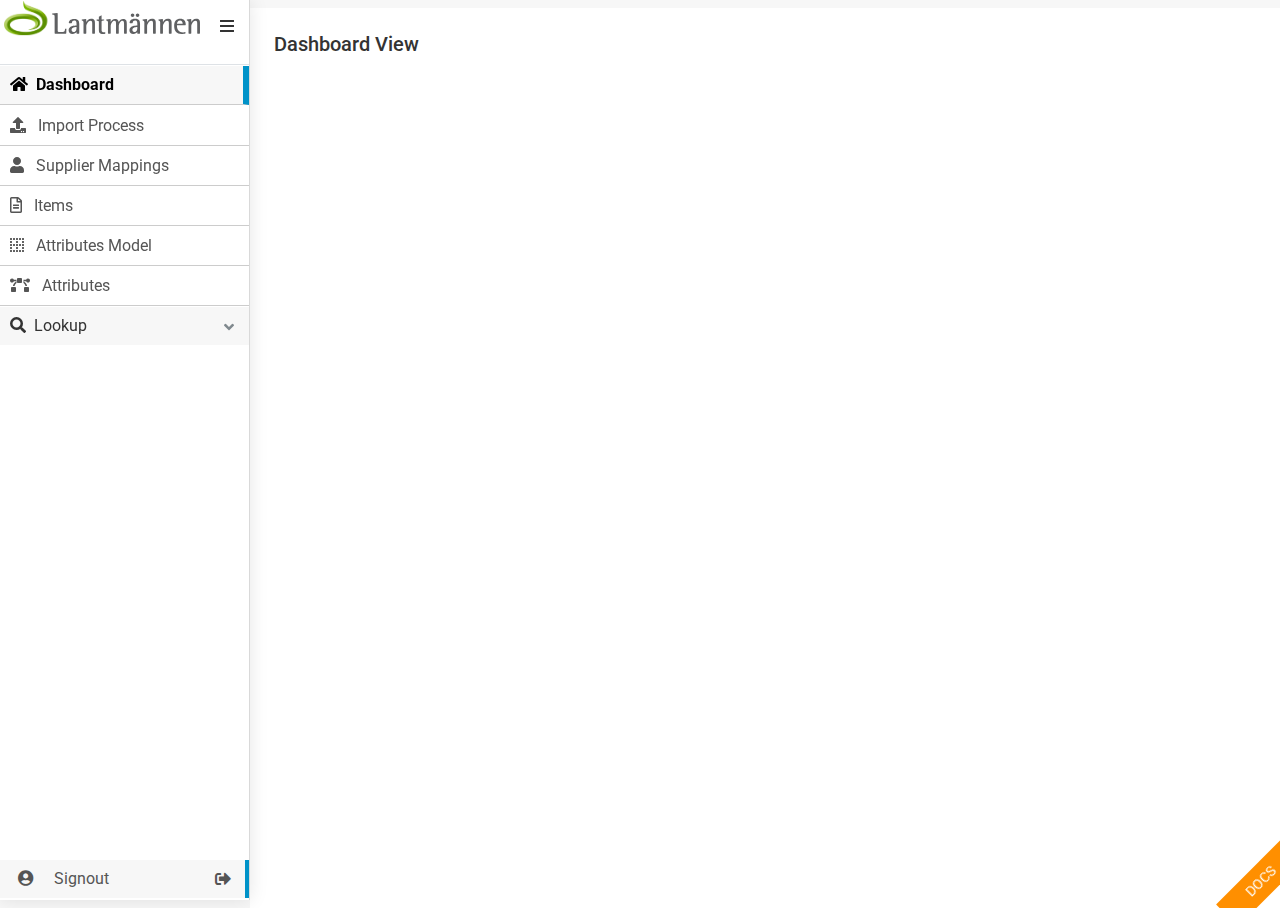
<file: lantmannen/prototype-dashboard.html>
<!DOCTYPE html>
<html lang="no">
  <head>
    <meta charset="utf-8">
    <meta name="viewport" content="width=device-width, initial-scale=1, shrink-to-fit=no">
    <meta name="description" content="">
    <meta name="author" content="">
    <title>Vince VIO</title>

    <link rel="icon" href="assets/images/icons/VinceArtboard-116x16.png" type="image/png" sizes="16x16"/>
    <link rel="icon" href="assets/images/icons/VinceArtboard-132x32.png" type="image/png" sizes="32x32"/>
    <link rel="apple-touch-icon" href="assets/images/icons/VinceArtboard-160x60.png">
    <link rel="apple-touch-icon" sizes="76x76" href="assets/images/icons/VinceArtboard-174x74.png">
    <link rel="apple-touch-icon" sizes="120x120" href="assets/images/icons/VinceArtboard-1120x120.png">
    <link rel="apple-touch-icon" sizes="152x152" href="assets/images/icons/VinceArtboard-1152x152.png">

    <meta name="apple-mobile-web-app-capable" content="yes">

    <!-- Font Awesome -->
    <link href="https://use.fontawesome.com/releases/v5.11.2/css/all.css" rel="stylesheet">

    <!-- Twitter Bootstrap CSS -->
    <link rel="stylesheet" href="https://stackpath.bootstrapcdn.com/bootstrap/4.3.1/css/bootstrap.min.css" integrity="sha384-ggOyR0iXCbMQv3Xipma34MD+dH/1fQ784/j6cY/iJTQUOhcWr7x9JvoRxT2MZw1T" crossorigin="anonymous">

    <!-- Imports all custom css -->
    <link href="assets/stylesheets/import.css" rel="stylesheet">
      <link href="assets/stylesheets/v-security.css" rel="stylesheet">
          <link href="assets/stylesheets/v-items-organizers.css" rel="stylesheet">

    <!-- Google-font -->
    <link href="https://fonts.googleapis.com/css?family=Roboto:400,500,700&display=swap" rel="stylesheet">

  </head>

  <body class="overflow-hidden">
 

    

    <div class="tab-content">

      <header class="v-editor-header p-0 ">
<div class="pb-3  vince_logo border-bottom">
  <h1 class="text-left ml-1"><a href="#" class="logo"><img class="w-80" src="./assets/images/logo1.svg"></a></h5>
  <!-- <h6 class="text-center">Item Organizer</h6> -->
</div>
        <div class="v-editor-header-head">
          <span class="v-editor-header-toggle"><i class="fas fa-bars"></i></span>
          <!-- <h1 class="v-trigger-settings">Export articles from M3</h5> -->
        </div>
 <img class="w-80 mobile_logo" src="./assets/images/mobilelogo.png">
     <div class="v-editor-header-body left_navigation-vio mt-0">

       <ul class="nav nav-tabs v-nav" role="tablist">
         <!-- <li class="nav-item v-nav-item"><a class="nav-link v-make-workflow active" id="editor0-tab"
                data-toggle="tab" href="#editor0" role="tab" aria-controls="editor0" aria-selected="true"></a></li> -->
         <li class="nav-item v-nav-item"><a class="nav-link active" href="#" role="tab" aria-controls="editor1"
             aria-selected="true"><span><i class="fas fa-home pr-2"></i></span>Dashboard</a></li>
          <li class="nav-item v-nav-item"><a class="nav-link " id="editor2-tab" role="tab" aria-controls="editor2"
              href="./prototype-import-process.html" aria-selected="false"><i
                class="nav-icon far fa fa-upload fleft pr-2"></i> Import Process</a></li>
          <li class="nav-item v-nav-item"><a class="nav-link " id="editor2-tab" role="tab" aria-controls="editor2"
              href="./prototype-supplier-process.html" aria-selected="false"><i
                class="nav-icon fas fa-user fleft pr-2"></i> Supplier Mappings</a></li>
         
             <li class="nav-item v-nav-item"><a class="nav-link " id="editor2-tab" role="tab" aria-controls="editor2"
             href="./prototype-vio-new-items.html" aria-selected="false"><i
               class="nav-icon far fa-file-alt fleft pr-2"></i> Items</a></li>
                          
         <li class="nav-item v-nav-item"><a class="nav-link " id="editor4-tab"
             href="./prototype-vio-new-attributes-modal.html" role="tab" aria-controls="editor4"
             aria-selected="false"><span><i class="fas fa-border-none  pr-2"></i></span> Attributes Model</a></li>
         <li class="nav-item v-nav-item"><a class="nav-link" id="editor5-tab" href="./prototype-vio-new-attributes.html"
             role="tab" aria-controls="editor5" aria-selected="false"><span><i
                 class="fas fa-bezier-curve  pr-2"></i></span> Attributes</a></li>
   <ul class="nav nav-stacked" id="accordion1">

     <li class="panel "> <a data-toggle="collapse" class="arrow" data-parent="#accordion1" href="#firstLink"><span
           class="common_icons pr-2"><i class="fa fa-search" aria-hidden="true"></i></span>Lookup
         <i class="fas fa-chevron-right common_icon"></i>
         <i class="fas fa-angle-down common_icon"></i>
       </a>

       <ul id="firstLink" class="collapse expand_collapse">
         <li><a class="nav-link " id="editor2-tab" role="tab" aria-controls="editor2" href="#" aria-selected="false">
             <i class="nav-icon far fa-dot-circle fleft pr-2"></i>
             Item Group</a></li>
         <li><a class="nav-link active" id="editor2-tab" role="tab" aria-controls="editor2" href="#"
             aria-selected="false">
             <i class="nav-icon far fa-dot-circle fleft pr-2"></i>
             Product Group</a></li>
         <li><a class="nav-link active" id="editor2-tab" role="tab" aria-controls="editor2" href="#"
             aria-selected="false">
             <i class="nav-icon far fa-dot-circle fleft pr-2"></i>
             Item Type</a></li>
         <li><a class="nav-link active" id="editor2-tab" role="tab" aria-controls="editor2" href="#"
             aria-selected="false">
             <i class="nav-icon far fa-dot-circle fleft pr-2"></i>
             Supplier
           </a></li>
       </ul>

     </li>
   </ul>

         <li class="v-divider v-nav-item"></li>

       </ul>
       
       <div class="mobile_view ">
       
         <ul role="tablist" class="nav nav-tabs v-nav">
           <li class="nav-item v-nav-item"><a class="nav-link active" href="./prototype-dashboard.html" role="tab"
               aria-controls="editor1"
               aria-selected="true"><span><i class="fas fa-home pr-2"></i></span></a></li>

                   <li class="nav-item v-nav-item"><a class="nav-link " id="editor2-tab" role="tab"
                       aria-controls="editor2" href="./prototype-import-process.html" aria-selected="false"><i
                         class="nav-icon far fa fa-upload fleft pr-2"></i> </a></li>
                   <li class="nav-item v-nav-item"><a class="nav-link " id="editor2-tab" role="tab"
                       aria-controls="editor2" href="./prototype-supplier-process.html" aria-selected="false"><i
                         class="nav-icon fas fa-user fleft pr-2"></i> </a></li>

           <li class="nav-item v-nav-item"><a class="nav-link " id="editor2-tab" role="tab"
               aria-controls="editor2" href="./prototype-vio-new-items.html" aria-selected="false"><i
                 class="nav-icon far fa-file-alt fleft pr-2"></i> </a></li>
           <li class="nav-item v-nav-item"><a class="nav-link " id="editor4-tab"
               href="./prototype-vio-new-attributes-modal.html" role="tab" aria-controls="editor4"
               aria-selected="false"><span><i class="fas fa-border-none  pr-2"></i></span> </a>
           </li>
           <li class="nav-item v-nav-item"><a class="nav-link" id="editor5-tab"
               href="./prototype-vio-new-attributes.html" role="tab" aria-controls="editor5"
               aria-selected="false"><span><i class="fas fa-bezier-curve  pr-2"></i></span> </a>
           </li>

         </ul>
       </div>

     </div>

        <div class="v-header-actions">
          <li class="nav-item v-nav-item no-draggable"><a href="./index.html"
              class="nav-link nuxt-link-active logout"><i class="fas fa-user-circle ml-2 mr-2"></i> <span class="ml-2">
                Signout</span> <i class="fas fa-sign-out-alt float-right p-1"></i></a></li>

    

        </div><!-- end: v-navbar -->

      </header>

      <div id="editor0" class="tab-pane fade show active" role="tabpanel" aria-labelledby="editor0-tab">

        <main class="v-editor-main pr-0 mt-2 ">

          <!-- <div class="v-editor-main-header">  
            Edit workflow
          </div>                  -->

       <div class="v-dashboard-main-content p-0 overflow-auto">
         <main class="v-general-main m-0 bg-white p-4 vio_form_fields">

           <div class="v-general-main-header">
             <!-- <a class="v-back" href="./prototype-vio-new-items.html"><i class="fas fa-chevron-left"></i> Back</a> -->
             <h5>Dashboard View</h5>
           </div>

           <div class="v-general-main-content">
             <div class="row m-0">
               <div class="col-md-6 overflow-hidden">
                  <div id="chartContainer" style="height: 300px; width: 100%;overflow: hidden"></div>
               </div>
                   <div class="col-md-6">
                     <div id="chartContainer11" style="height: 300px; width: 100%;overflow: hidden"></div>
                   </div>

             </div>
         
            

             <!-- <div id="chartContainer11" style="height: 300px; width: 100%;overflow: hidden"></div> -->

             <!-- <div class="v-list v-col2">

               <div class="mb-2">

                 <div class="form-group">
                   <div class="input-group">
                     <div class="custom-file">
                       <input type="file" class="custom-file-input" id="myInput">
                       <label class="custom-file-label" for="myInput">Choose file</label>
                     </div>
                     <div class="input-group-append">
                       <button class="btn btn-outline-primary btn-md import_btn  mt-0 ml-4" type="button">Submit</button>
                     </div>
                   </div>
                 </div>
                

             </div>
                  
           

           </div> -->
           <!-- end: v-general-main-content -->
        

          

 </div>
         </main>
       </div>




         </div>
        </main>
        

      
      </div>

<div class="modal fade v-modal" id="are-you-sure" tabindex="-1" role="dialog" aria-labelledby="exampleModalLabel2" aria-hidden="true">
      <div class="modal-dialog modal-dialog-centered" role="document">
        <div class="modal-content">
          <div class="modal-header">
            <h5 class="modal-title" id="exampleModalLabel">Are you sure you want to delete?</h5>
            <button type="button" class="close" data-dismiss="modal" aria-label="Close">
              <span aria-hidden="true">&times;</span>
            </button>
          </div>
          <div class="modal-footer">
            <button type="button" class="btn btn-primary v-delete-billing" data-dismiss="modal">Yes</button>
            <button type="button" class="btn btn-outline-primary mr-auto" data-dismiss="modal">No</button>
          </div>
        </div>
      </div>
    </div><!-- end: modal -->
     <div class="modal fade" id="role_add_user" tabindex="-1" role="dialog" aria-labelledby="exampleModalLabel"
         aria-hidden="true">
         <div class="modal-dialog modal-lg modal-dialog modal-dialog-scrollable" role="document">
             <div class="modal-content">
                 <div class="modal-header">
                     <h5 class="modal-title" id="exampleModalLabel">Connect Roles to User</h5>
                     <button type="button" class="close" data-dismiss="modal" aria-label="Close">
                         <span aria-hidden="true">&times;</span>
                     </button>
                 </div>
                 <div class="modal-body">
                     <div class="v-list v-col1">
                       <div class="row p-0">
                           <div class="col-md-12">
                               <h6 class="p-0">Roles</h6>
                           </div>

                       </div>
                       <div class="row p-0">
                           <div class="col-md-12">
                               <input type="text" class="form-control col-md-12" id="" aria-describedby=""
                                   placeholder="SAL" value="">
                           </div>
                       </div>
                         <div class="row p-0">
                             <div class="col-md-12">
                                 <h6 class="p-0">User</h6>
                             </div>

                         </div>
                         <div class="row p-0">
                             <div class="col-md-12">
                                 <input type="text" class="form-control col-md-12" id="" aria-describedby=""
                                     placeholder="Filter Search" value="">
                             </div>
                         </div>
                         <div class="row p-0">
                             <div class="v-table-grid-filter_result pt-1  col-md-12">
                               <table
                                   class="table table-striped v-table v-with-sortable-headers tablesorter tablesorter-default tablesorter47a4901e8ec01"
                                   role="grid">
                                   <thead>
                                       <tr role="row" class="tablesorter-headerRow">
                                           <th tabindex="0" data-column="0"
                                               class="tablesorter-header tablesorter-headerUnSorted" scope="col"
                                               role="columnheader" aria-disabled="false" unselectable="on"
                                               aria-sort="none"
                                               aria-label="Name: No sort applied, activate to apply an ascending sort"
                                               style="user-select: none;">
                                               <div class="tablesorter-header-inner" title="Sort this column"><input
                                                       type="checkbox" name="checkall" id="checkall"
                                                       onclick="check_uncheck_checkbox(this.checked);"
                                                       value="Select All"></div>
                                           </th>
                                           <th tabindex="0" data-column="1"
                                               class="tablesorter-header tablesorter-headerUnSorted" scope="col"
                                               role="columnheader" aria-disabled="false" unselectable="on"
                                               aria-sort="none"
                                               aria-label="Email: No sort applied, activate to apply an ascending sort"
                                               style="user-select: none;">
                                               <div class="tablesorter-header-inner" title="Sort this column">Code</div>
                                           </th>
                                           <th tabindex="0" data-column="2"
                                               class="tablesorter-header tablesorter-headerUnSorted" scope="col"
                                               role="columnheader" aria-disabled="false" unselectable="on"
                                               aria-sort="none"
                                               aria-label="Permission: No sort applied, activate to apply an ascending sort"
                                               style="user-select: none;">
                                               <div class="tablesorter-header-inner" title="Sort this column">
                                                   Description</div>
                                           </th>

                                       </tr>
                                   </thead>
                                   <tbody aria-live="polite" aria-relevant="all">
                                       <tr role="row">
                                           <td data-attr="Name"><a href="#"><input type="checkbox" name="checkall"
                                                       id="checkall" onclick="check_uncheck_checkbox(this.checked);"
                                                       value="Select All"></a></td>
                                           <td data-attr="Name"><a href="#">A_API</a></td>
                                           <td data-attr="Description">API - Application Programming Interface</td>

                                       </tr>
                                       <tr role="row">
                                           <td><input type="checkbox" name="checkall" id="checkall"
                                                   onclick="check_uncheck_checkbox(this.checked);" value="Select All">
                                           </td>
                                           <td data-attr="Name"><a href="#">A_APICOPY</a></td>
                                           <td data-attr="Description"> Copy A_API Role Write</td>

                                       </tr>
                                       <tr role="row">
                                           <td><input type="checkbox" name="checkall" id="checkall"
                                                   onclick="check_uncheck_checkbox(this.checked);" value="Select All">
                                           </td>
                                           <td data-attr="Name"><a href="#">A_AUX</a></td>
                                           <td data-attr="Description">Special Occasion Run</td>

                                       </tr>



                                   </tbody>
                               </table>
                             </div>
                         </div>

                     </div>




                 </div>
                 <div class="modal-footer">
                     <button type="button" class="btn btn-primary" data-dismiss="modal">Save</button>
                     <button type="button" class="btn btn-outline-primary mr-auto" data-dismiss="modal">Cancel</button>

                 </div>
             </div>
         </div>
     </div>


         <div class="modal fade v-modal v-modal-search-filter" id="browser-control-modal" tabindex="-1" role="dialog"
           aria-labelledby="exampleModalLabel2" aria-hidden="true">
           <div class="modal-dialog modal-xl modal-dialog-centered modal-dialog-scrollable v_search_data_table"
             role="document">
             <div class="modal-content">
               <div class="modal-header p-0">
                
                 <input autofocus id="myinput" type="text" placeholder="Text to Search...." name="search"
                   onkeyup="doFilter(this.value)">
               </div>
               <div class="modal-body">
                 <div class="narrow-block v-wrapper p-0">
                   <table id="table2"
                     class="table m-0 table-striped v-table v-with-sortable-headers tablesorter tablesorter-default tablesorter74c09d3d78df7"
                     role="grid">

                     <thead>
                       <tr>
                         <th tabindex="0">Supplier Code</th>
                         </th>
                         <th tabindex="0">Supplier Name</th>
                         </th>
                        
                       </tr>
                     </thead>

                     <tbody>
                       <tr>
                         <td>1000</td>
                         <td>MAL NORGE KONSTAD</td>
                       
                       </tr>
                       <tr>
                         <td>100000</td>
                         <td>CHR, ANDRESEN A/S</td>
                       
                       </tr>
                       <tr>
                         <td>100001</td>
                         <td>john o.broge a/s</td>
                       
                       </tr>
                       <tr>
                         <td>100005</td>
                         <td>brenna</td>
                       
                       </tr>
                       <tr>
                         <td>1000</td>
                         <td>MAL NORGE KONSTAD</td>

                       </tr>
                       <tr>
                         <td>100000</td>
                         <td>CHR, ANDRESEN A/S</td>

                       </tr>
                       <tr>
                         <td>100001</td>
                         <td>john o.broge a/s</td>

                       </tr>
                       <tr>
                         <td>100005</td>
                         <td>brenna</td>

                       </tr>
                       <tr>
                         <td>1000</td>
                         <td>MAL NORGE KONSTAD</td>

                       </tr>
                       <tr>
                         <td>100000</td>
                         <td>CHR, ANDRESEN A/S</td>

                       </tr>
                       <tr>
                         <td>100001</td>
                         <td>john o.broge a/s</td>

                       </tr>
                       <tr>
                         <td>100005</td>
                         <td>brenna</td>

                       </tr>
                       
                     </tbody>

                   </table>
                 </div>
               </div>
               <div class="modal-footer">
                 <button type="button" id="submit" class="btn btn-primary" data-dismiss="modal">Select</button>
                 <button type="button" class="btn btn-outline-primary mr-auto" data-dismiss="modal">Cancel</button>
               </div>
             </div>
           </div>
         </div>

    <div class="v-aside-open-overlay"></div>

    <a href="../index.html" class="v-docs">Docs</a>

    <!-- Twitter Bootstrap -->
    <script src="https://code.jquery.com/jquery-3.4.1.js" integrity="sha256-WpOohJOqMqqyKL9FccASB9O0KwACQJpFTUBLTYOVvVU=" crossorigin="anonymous"></script>
    <script src="https://cdnjs.cloudflare.com/ajax/libs/popper.js/1.14.7/umd/popper.min.js" integrity="sha384-UO2eT0CpHqdSJQ6hJty5KVphtPhzWj9WO1clHTMGa3JDZwrnQq4sF86dIHNDz0W1" crossorigin="anonymous"></script>
    <script src="https://stackpath.bootstrapcdn.com/bootstrap/4.3.1/js/bootstrap.min.js" integrity="sha384-JjSmVgyd0p3pXB1rRibZUAYoIIy6OrQ6VrjIEaFf/nJGzIxFDsf4x0xIM+B07jRM" crossorigin="anonymous"></script>

    <!-- Table sorter -->
    <script src="assets/js/jquery.tablesorter.min.js"></script>

    <!-- jQuery UI -->
    <script src="assets/js/jquery-ui.js"></script>

    <!-- Custom javascript -->
    <script src="assets/js/site.js"></script>
    <script src="assets/js/add-fake-content.js"></script>
<script>
  window.onload = function () {

    var options = {
      animationEnabled: true,
      title: {
        text: "lantmannen chart1"
      },
      data: [{
        type: "doughnut",
        innerRadius: "40%",
        showInLegend: true,
        legendText: "{label}",
        // indexLabel: "{label}: #percent%",
        dataPoints: [{
            label: "",
            y: 6492917
          },
          {
            label: "",
            y: 7380554
          },
          {
            label: "",
            y: 1610846
          },
          {
            label: "",
            y: 950875
          },
          {
            label: "",
            y: 900000
          }
        ]
      }]
    };

    var options1 = {
    animationEnabled: true,
    title: {
    text: "lantmannen chart2"
    },
    data: [{
    type: "doughnut",
    innerRadius: "40%",
    showInLegend: true,
    legendText: "{label}",
    // indexLabel: "{label}: #percent%",
    dataPoints: [{
    label: "",
    y: 6492917
    },
    {
    label: "",
    y: 7380554
    },
    {
    label: "",
    y: 1610846
    },
    {
    label: "",
    y: 950875
    },
    {
    label: "",
    y: 900000
    }
    ]
    }]
    };
    $("#chartContainer").CanvasJSChart(options);
        $("#chartContainer11").CanvasJSChart(options1);

  }
</script>
<script src="https://canvasjs.com/assets/script/jquery-1.11.1.min.js"></script>
<script src="https://canvasjs.com/assets/script/jquery.canvasjs.min.js"></script>
  </body>
</html>
</file>
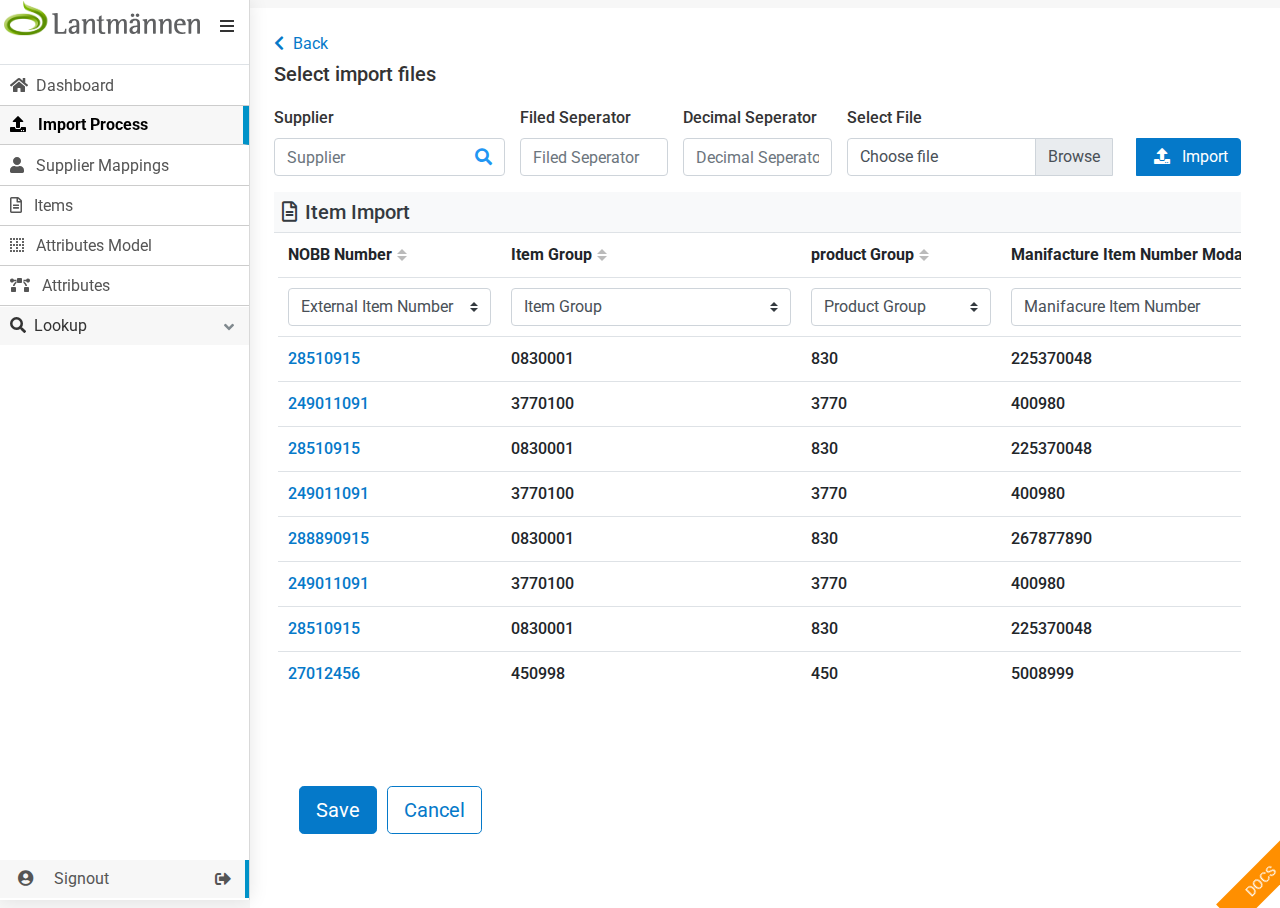
<file: lantmannen/prototype-import-process.html>
<!DOCTYPE html>
<html lang="no">
  <head>
    <meta charset="utf-8">
    <meta name="viewport" content="width=device-width, initial-scale=1, shrink-to-fit=no">
    <meta name="description" content="">
    <meta name="author" content="">
    <title>Vince VIO</title>

    <link rel="icon" href="assets/images/icons/VinceArtboard-116x16.png" type="image/png" sizes="16x16"/>
    <link rel="icon" href="assets/images/icons/VinceArtboard-132x32.png" type="image/png" sizes="32x32"/>
    <link rel="apple-touch-icon" href="assets/images/icons/VinceArtboard-160x60.png">
    <link rel="apple-touch-icon" sizes="76x76" href="assets/images/icons/VinceArtboard-174x74.png">
    <link rel="apple-touch-icon" sizes="120x120" href="assets/images/icons/VinceArtboard-1120x120.png">
    <link rel="apple-touch-icon" sizes="152x152" href="assets/images/icons/VinceArtboard-1152x152.png">

    <meta name="apple-mobile-web-app-capable" content="yes">

    <!-- Font Awesome -->
    <link href="https://use.fontawesome.com/releases/v5.11.2/css/all.css" rel="stylesheet">

    <!-- Twitter Bootstrap CSS -->
    <link rel="stylesheet" href="https://stackpath.bootstrapcdn.com/bootstrap/4.3.1/css/bootstrap.min.css" integrity="sha384-ggOyR0iXCbMQv3Xipma34MD+dH/1fQ784/j6cY/iJTQUOhcWr7x9JvoRxT2MZw1T" crossorigin="anonymous">

    <!-- Imports all custom css -->
    <link href="assets/stylesheets/import.css" rel="stylesheet">
      <link href="assets/stylesheets/v-security.css" rel="stylesheet">
          <link href="assets/stylesheets/v-items-organizers.css" rel="stylesheet">

    <!-- Google-font -->
    <link href="https://fonts.googleapis.com/css?family=Roboto:400,500,700&display=swap" rel="stylesheet">

  </head>

  <body class="overflow-hidden">
 

    

    <div class="tab-content">

      <header class="v-editor-header p-0 ">
<div class="pb-3  vince_logo border-bottom">
  <h1 class="text-left ml-1"><a href="#" class="logo"><img class="w-80" src="./assets/images/logo1.svg"></a></h5>
  <!-- <h6 class="text-center">Item Organizer</h6> -->
</div>
        <div class="v-editor-header-head">
          <span class="v-editor-header-toggle"><i class="fas fa-bars"></i></span>
          <!-- <h1 class="v-trigger-settings">Export articles from M3</h5> -->
        </div>

     <div class="v-editor-header-body left_navigation-vio mt-0">

       <ul class="nav nav-tabs v-nav" role="tablist">
         <!-- <li class="nav-item v-nav-item"><a class="nav-link v-make-workflow active" id="editor0-tab"
                data-toggle="tab" href="#editor0" role="tab" aria-controls="editor0" aria-selected="true"></a></li> -->
         <li class="nav-item v-nav-item"><a class="nav-link " href="./prototype-dashboard.html" role="tab" aria-controls="editor1"
             aria-selected="true"><span><i class="fas fa-home pr-2"></i></span>Dashboard</a></li>
          <li class="nav-item v-nav-item"><a class="nav-link active" id="editor2-tab" role="tab" aria-controls="editor2"
              href="./prototype-import-process.html" aria-selected="false"><i
                class="nav-icon far fa fa-upload fleft pr-2"></i> Import Process</a></li>
          <li class="nav-item v-nav-item"><a class="nav-link " id="editor2-tab" role="tab" aria-controls="editor2"
              href="./prototype-supplier-process.html" aria-selected="false"><i
                class="nav-icon fas fa-user fleft pr-2"></i> Supplier Mappings</a></li>
         
             <li class="nav-item v-nav-item"><a class="nav-link " id="editor2-tab" role="tab" aria-controls="editor2"
             href="./prototype-vio-new-items.html" aria-selected="false"><i
               class="nav-icon far fa-file-alt fleft pr-2"></i> Items</a></li>
                          
         <li class="nav-item v-nav-item"><a class="nav-link " id="editor4-tab"
             href="./prototype-vio-new-attributes-modal.html" role="tab" aria-controls="editor4"
             aria-selected="false"><span><i class="fas fa-border-none  pr-2"></i></span> Attributes Model</a></li>
         <li class="nav-item v-nav-item"><a class="nav-link" id="editor5-tab" href="./prototype-vio-new-attributes.html"
             role="tab" aria-controls="editor5" aria-selected="false"><span><i
                 class="fas fa-bezier-curve  pr-2"></i></span> Attributes</a></li>
   <ul class="nav nav-stacked" id="accordion1">

     <li class="panel "> <a data-toggle="collapse" class="arrow" data-parent="#accordion1" href="#firstLink"><span
           class="common_icons pr-2"><i class="fa fa-search" aria-hidden="true"></i></span>Lookup
         <i class="fas fa-chevron-right common_icon"></i>
         <i class="fas fa-angle-down common_icon"></i>
       </a>

       <ul id="firstLink" class="collapse expand_collapse">
         <li><a class="nav-link " id="editor2-tab" role="tab" aria-controls="editor2" href="#" aria-selected="false">
             <i class="nav-icon far fa-dot-circle fleft pr-2"></i>
             Item Group</a></li>
         <li><a class="nav-link active" id="editor2-tab" role="tab" aria-controls="editor2" href="#"
             aria-selected="false">
             <i class="nav-icon far fa-dot-circle fleft pr-2"></i>
             Product Group</a></li>
         <li><a class="nav-link active" id="editor2-tab" role="tab" aria-controls="editor2" href="#"
             aria-selected="false">
             <i class="nav-icon far fa-dot-circle fleft pr-2"></i>
             Item Type</a></li>
         <li><a class="nav-link active" id="editor2-tab" role="tab" aria-controls="editor2" href="#"
             aria-selected="false">
             <i class="nav-icon far fa-dot-circle fleft pr-2"></i>
             Supplier
           </a></li>
       </ul>

     </li>
   </ul>

         <li class="v-divider v-nav-item"></li>

       </ul>
       <div class="mobile_view ">
         <ul role="tablist" class="nav nav-tabs v-nav">
           <li class="nav-item v-nav-item"><a class="nav-link " href="./prototype-dashboard.html" role="tab" aria-controls="editor1"
               aria-selected="true"><span><i class="fas fa-home pr-2"></i></span></a></li>
            <li class="nav-item v-nav-item"><a class="nav-link active" id="editor2-tab" role="tab" aria-controls="editor2"
                href="./prototype-import-process.html" aria-selected="false"><i
                  class="nav-icon far fa fa-upload fleft pr-2"></i> </a></li>
            <li class="nav-item v-nav-item"><a class="nav-link " id="editor2-tab" role="tab" aria-controls="editor2"
                href="./prototype-supplier-process.html" aria-selected="false"><i
                  class="nav-icon fas fa-user fleft pr-2"></i> </a></li>
           
               <li class="nav-item v-nav-item"><a class="nav-link " id="editor2-tab" role="tab"
               aria-controls="editor2" href="./prototype-vio-new-items.html" aria-selected="false"><i
                 class="nav-icon far fa-file-alt fleft pr-2"></i> </a></li>
           <li class="nav-item v-nav-item"><a class="nav-link " id="editor4-tab"
               href="./prototype-vio-new-attributes-modal.html" role="tab" aria-controls="editor4"
               aria-selected="false"><span><i class="fas fa-border-none  pr-2"></i></span> </a>
           </li>
           <li class="nav-item v-nav-item"><a class="nav-link" id="editor5-tab"
               href="./prototype-vio-new-attributes.html" role="tab" aria-controls="editor5"
               aria-selected="false"><span><i class="fas fa-bezier-curve  pr-2"></i></span> </a>
           </li>

         </ul>
       </div>

     </div>

        <div class="v-header-actions">
          <li class="nav-item v-nav-item no-draggable"><a href="./index.html"
              class="nav-link nuxt-link-active logout"><i class="fas fa-user-circle ml-2 mr-2"></i> <span class="ml-2">
                Signout</span> <i class="fas fa-sign-out-alt float-right p-1"></i></a></li>

    

        </div><!-- end: v-navbar -->

      </header>

      <div id="editor0" class="tab-pane fade show active" role="tabpanel" aria-labelledby="editor0-tab">

        <main class="v-editor-main pr-0 mt-2 ">

          <!-- <div class="v-editor-main-header">  
            Edit workflow
          </div>                  -->

       <div class="v-dashboard-main-content p-0 overflow-auto">
         <main class="v-general-main m-0 bg-white p-4 vio_form_fields">

           <div class="v-general-main-header">
             <a class="v-back" href="./prototype-import-process.html"><i class="fas fa-chevron-left"></i> Back</a>
             <h5>Select import files</h5>
           </div>

           <div class="v-general-main-content">
             <div class="row m-0">
                 <div class="col-md-3 col-sm-12 pl-0">
                   <!-- <h6>Import Parameter</h6> -->
                   <div class="form-group">
                     <label for="Supplier">Supplier</label>
                     <input type="Supplier" class="form-control" id="Supplier" placeholder="Supplier">
                     <button type="button" class="browser-control common_browser_label" data-toggle="modal"
                       data-target="#browser-control-modal"><i class="fa fa-search"></i>
                     </button>
                   </div>
                 </div>
               
               <div class="col-md-2 col-sm-12 pl-0">
               <!-- <h6>Import Parameter</h6> -->
                  <div class="form-group">
                    <label for="Supplier">Filed Seperator</label>
                    <input type="Supplier" class="form-control" id="Supplier"
                      placeholder="Filed Seperator">
                      <!-- <button type="button" class="browser-control common_browser_label" data-toggle="modal"
                        data-target="#browser-control-modal"><i class="fa fa-search"></i>
                      </button> -->
                  </div>
               </div>
               <div class="col-md-2 pl-0 col-sm-12">

                 <div class="form-group">
                   <label for="Supplier">Decimal Seperator </label>
                   <input type="text" class="form-control" id="Supplier" placeholder="Decimal Seperator">
                   <!-- <button type="button" class="browser-control common_browser_label" data-toggle="modal"
                     data-target="#browser-control-modal"><i class="fa fa-search"></i>
                   </button> -->
                 </div>
               </div>
                <div class="col-md-5 pl-0 col-sm-12">
                  <!-- <h6>Import Parameter</h6> -->
                  <div class="form-group">
                    <label for="Supplier">Select File</label>
                    <div class="input-group">
                      <div class="custom-file">
                        <input type="file" class="custom-file-input" id="myInput">
                        <label class="custom-file-label" for="myInput">Choose file</label>
                      </div>
                      <div class="input-group-append">
                        <button class="btn btn-primary btn-md import_btn  mt-0 ml-4"
                          type="button"><i class="fa fa-upload mr-2"></i> Import</button>
                      </div>
                    </div>
                  </div>                </div>
             </div>
             

             <!-- <div class="v-list v-col2">

               <div class="mb-2">

                 <div class="form-group">
                   <div class="input-group">
                     <div class="custom-file">
                       <input type="file" class="custom-file-input" id="myInput">
                       <label class="custom-file-label" for="myInput">Choose file</label>
                     </div>
                     <div class="input-group-append">
                       <button class="btn btn-outline-primary btn-md import_btn  mt-0 ml-4" type="button">Submit</button>
                     </div>
                   </div>
                 </div>
                

             </div>
                  
           

           </div> -->
           <!-- end: v-general-main-content -->
           <div class="row p-0 m-0 import_data_Grid">
             <div class="col-md-12 pl-0">

               

                  <div class="v-container-filter-result">
                    <h5 class="p-2 bg-light text-dark border-bottom"><i
                        class="nav-icon far fa-file-alt fleft pr-2"></i>Item Import</h5>

                    <div class="v-Result_container v-common-scrollbar items_card">

                      <table
                        class="table w-100 table-striped v-table v-with-sortable-headers mt-0 tablesorter tablesorter-default tablesorter8ccaa5a220bc7"
                        role="grid">
                        <thead class="">
                          <tr role="row" class="tablesorter-headerRow">
                            <th tabindex="0" data-column="0" class="tablesorter-header tablesorter-headerUnSorted"
                              scope="col" role="columnheader" aria-disabled="false" unselectable="on" aria-sort="none"
                              aria-label="Items: No sort applied, activate to apply an ascending sort"
                              style="user-select: none;">
                              <div class="tablesorter-header-inner" title="Sort this column">NOBB Number</div>
                            </th>
                             <th tabindex="0" data-column="3" class="tablesorter-header tablesorter-headerUnSorted"
                               scope="col" role="columnheader" aria-disabled="false" unselectable="on" aria-sort="none"
                               aria-label="Groups: No sort applied, activate to apply an ascending sort"
                               style="user-select: none;">
                               <div class="tablesorter-header-inner" title="Sort this column">Item Group </div>
                             </th>
                             <th tabindex="0" data-column="3" class="tablesorter-header tablesorter-headerUnSorted"
                               scope="col" role="columnheader" aria-disabled="false" unselectable="on" aria-sort="none"
                               aria-label="Groups: No sort applied, activate to apply an ascending sort"
                               style="user-select: none;">
                               <div class="tablesorter-header-inner" title="Sort this column">product Group </div>
                             </th>
                            <th tabindex="0" data-column="1" class="tablesorter-header tablesorter-headerUnSorted"
                              scope="col" role="columnheader" aria-disabled="false" unselectable="on" aria-sort="none"
                              aria-label="Attr Model: No sort applied, activate to apply an ascending sort"
                              style="user-select: none;">
                              <div class="tablesorter-header-inner" title="Sort this column">Manifacture Item Number Modal</div>
                            </th>
                            <th tabindex="0" data-column="2" class="tablesorter-header tablesorter-headerUnSorted"
                              scope="col" role="columnheader" aria-disabled="false" unselectable="on" aria-sort="none"
                              aria-label="Item Type: No sort applied, activate to apply an ascending sort"
                              style="user-select: none;">
                              <div class="tablesorter-header-inner" title="Sort this column">Transport in subbzero </div>
                            </th>
                            <th tabindex="0" data-column="3" class="tablesorter-header tablesorter-headerUnSorted"
                              scope="col" role="columnheader" aria-disabled="false" unselectable="on" aria-sort="none"
                              aria-label="Groups: No sort applied, activate to apply an ascending sort"
                              style="user-select: none;">
                              <div class="tablesorter-header-inner" title="Sort this column">Sales price Unit</div>
                            </th>
                             <th tabindex="0" data-column="3" class="tablesorter-header tablesorter-headerUnSorted"
                               scope="col" role="columnheader" aria-disabled="false" unselectable="on" aria-sort="none"
                               aria-label="Groups: No sort applied, activate to apply an ascending sort"
                               style="user-select: none;">
                               <div class="tablesorter-header-inner" title="Sort this column">Statistics unit</div>
                             </th>
                               <th tabindex="0" data-column="3" class="tablesorter-header tablesorter-headerUnSorted"
                                 scope="col" role="columnheader" aria-disabled="false" unselectable="on"
                                 aria-sort="none"
                                 aria-label="Groups: No sort applied, activate to apply an ascending sort"
                                 style="user-select: none;">
                                 <div class="tablesorter-header-inner" title="Sort this column">Item Expire Date </div>
                               </th>
                               

                          </tr>
                        </thead>
                        <tbody aria-live="polite" aria-relevant="all">
                          <tr>
<td data-attr="Items"><a href="#">

   <select class="custom-select">
     <option selected>External Item Number</option>
     <option value="1">free field</option>
     <option value="2">free field1</option>
     <option value="3">free field2</option>
       <option value="3">Gross weight</option>
        <option value="3">item created Date </option>
     </select>
  </a>
</td>
<td data-attr="Items"><a href="#">

    <select class="custom-select">
      <option selected>Item Group</option>
      <option value="1">free field</option>
      <option value="2">free field1</option>
      <option value="3">free field2</option>
    </select>
  </a>
</td>
<td data-attr="Items"><a href="#">

    <select class="custom-select">
      <option selected>Product Group</option>
      <option value="1">free field</option>
      <option value="2">free field1</option>
      <option value="3">free field2</option>
    </select>
  </a>
</td>
<td data-attr="Items"><a href="#">

    <select class="custom-select">
      <option selected>Manifacure Item Number</option>
         <option value="1">free field</option>
         <option value="2">free field1</option>
         <option value="3">free field2</option>
    </select>
  </a>
</td>

<td data-attr="Items"><a href="#">

    <select class="custom-select">
      <option selected>Transport in subbzero</option>
         <option value="1">free field</option>
         <option value="2">free field1</option>
         <option value="3">free field2</option>
    </select>
  </a>
</td>

<td data-attr="Items"><a href="#">

    <select class="custom-select">
      <option selected>Sales price Unit</option>
      <option value="1">free field</option>
      <option value="2">free field1</option>
      <option value="3">free field2</option>
    </select>
  </a>
</td>

<td data-attr="Items"><a href="#">

    <select class="custom-select">
      <option selected>Skip</option>
       <option value="1">free field</option>
       <option value="2">free field1</option>
       <option value="3">free field2</option>
    </select>
  </a>
</td>

<td data-attr="Items"><a href="#">

    <select class="custom-select">
      <option selected>Item Expire Date</option>
       <option value="1">free field</option>
       <option value="2">free field1</option>
       <option value="3">free field2</option>
    </select>
  </a>
</td>





</tr>





                          <tr role="row">
                            <td data-attr="Items"><a href="#">

                                <span><b>28510915</span>
                                
                              </a></td>
                              <td data-attr="Groups">

                                <span><b>0830001</span></td>
                              <td data-attr="Groups">

                                <span><b>830</span></td>
                            <td data-attr="Attr Model">
                              <span><b>225370048</span></td>

                            <td data-attr="Item Type"><a href="#">
                                 <span><b>JA</span></td>
                            <td data-attr="Groups">

                                <span><b>STK</span></td>
                                  <td data-attr="Groups">

                                    <span><b>STK</span></td>
                                        <td data-attr="Groups">

                                          <span><b>16-05-2022 00:00:00</span></td>


                          </tr>
                          <tr role="row">
                            <td data-attr="Items"><a href="#">

                                <span><b>249011091</span>

                              </a></td>
                                   <td data-attr="Groups">

                                     <span><b>3770100</span></td>
                                   <td data-attr="Groups">

                                     <span><b>3770</span></td>
                            <td data-attr="Attr Model">
                              <span><b>400980</span></td>

                            <td data-attr="Item Type"><a href="#">
                                <span><b>JA</span></td>
                            <td data-attr="Groups">

                              <span><b>STK</span></td>
                            <td data-attr="Groups">

                              <span><b>STK</span></td>
                            <td data-attr="Groups">

                              <span><b>16-05-2022 00:00:00</span></td>

                       

                          </tr>
                          <tr role="row">
                            <td data-attr="Items"><a href="#">

                                <span><b>28510915</span>

                              </a></td>
                                    <td data-attr="Groups">

                                      <span><b>0830001</span></td>
                                    <td data-attr="Groups">

                                      <span><b>830</span></td>
                            <td data-attr="Attr Model">
                              <span><b>225370048</span></td>

                            <td data-attr="Item Type"><a href="#">
                                <span><b>JA</span></td>
                            <td data-attr="Groups">

                              <span><b>STK</span></td>
                            <td data-attr="Groups">

                              <span><b>STK</span></td>
                            <td data-attr="Groups">

                              <span><b>16-05-2022 00:00:00</span></td>

                      

                          </tr>
                          <tr role="row">
                            <td data-attr="Items"><a href="#">

                                <span><b>249011091</span>

                              </a></td>
                              <td data-attr="Groups">

                                <span><b>3770100</span></td>
                              <td data-attr="Groups">

                                <span><b>3770</span></td>
                            <td data-attr="Attr Model">
                              <span><b>400980</span></td>

                            <td data-attr="Item Type"><a href="#">
                                <span><b>JA</span></td>
                            <td data-attr="Groups">

                              <span><b>STK</span></td>
                            <td data-attr="Groups">

                              <span><b>STK</span></td>
                            <td data-attr="Groups">

                              <span><b>16-05-2022 00:00:00</span></td>


                          </tr>
                          <tr role="row">
                            <td data-attr="Items"><a href="#">

                                <span><b>288890915</span>

                              </a></td>
                                    <td data-attr="Groups">

                                      <span><b>0830001</span></td>
                                    <td data-attr="Groups">

                                      <span><b>830</span></td>
                            <td data-attr="Attr Model">
                              <span><b>267877890</span></td>

                            <td data-attr="Item Type"><a href="#">
                                <span><b>JA</span></td>
                            <td data-attr="Groups">

                              <span><b>STK</span></td>
                            <td data-attr="Groups">

                              <span><b>STK</span></td>
                            <td data-attr="Groups">

                              <span><b>16-05-2022 00:00:00</span></td>

                      

                          </tr>
                          <tr role="row">
                            <td data-attr="Items"><a href="#">

                                <span><b>249011091</span>

                              </a></td>
                                    <td data-attr="Groups">

                                      <span><b>3770100</span></td>
                                    <td data-attr="Groups">

                                      <span><b>3770</span></td>
                            <td data-attr="Attr Model">
                              <span><b>400980</span></td>

                            <td data-attr="Item Type"><a href="#">
                                <span><b>JA</span></td>
                            <td data-attr="Groups">

                              <span><b>STK</span></td>
                            <td data-attr="Groups">

                              <span><b>STK</span></td>
                            <td data-attr="Groups">

                              <span><b>16-05-2022 00:00:00</span></td>

                      

                          </tr>
                          <tr role="row">
                            <td data-attr="Items"><a href="#">

                                <span><b>28510915</span>

                              </a></td>
                                         <td data-attr="Groups">

                                           <span><b>0830001</span></td>
                                         <td data-attr="Groups">

                                           <span><b>830</span></td>
                            <td data-attr="Attr Model">
                              <span><b>225370048</span></td>

                            <td data-attr="Item Type"><a href="#">
                                <span><b>JA</span></td>
                            <td data-attr="Groups">

                              <span><b>STK</span></td>
                            <td data-attr="Groups">

                              <span><b>STK</span></td>
                            <td data-attr="Groups">

                              <span><b>16-05-2022 00:00:00</span></td>

                 

                          </tr>
                          <tr role="row">
                            <td data-attr="Items"><a href="#">

                                <span><b>27012456</span>

                              </a></td>
                                     <td data-attr="Groups">

                                       <span><b>450998</span></td>
                                     <td data-attr="Groups">

                                       <span><b>450</span></td>
                            <td data-attr="Attr Model">
                              <span><b>5008999</span></td>

                            <td data-attr="Item Type"><a href="#">
                                <span><b>JA</span></td>
                            <td data-attr="Groups">

                              <span><b>STK</span></td>
                            <td data-attr="Groups">

                              <span><b>STK</span></td>
                            <td data-attr="Groups">

                              <span><b>16-05-2022 00:00:00</span></td>

                     

                          </tr>
                        
                      
                         

                      
                        </tbody>
                      </table>

                    </div>
                
                </div>
             </div>
             <div class="col-md-12">
              <div class="v-general-main-toolbar">
                <a href="prototype-vio-new-items.html" class="btn btn-primary btn-lg">Save
                </a><a href="prototype-vio-new-items.html" class="btn btn-outline-primary btn-lg mr-auto">Cancel</a>
              </div>
              </div>
           </div>

          

 </div>
         </main>
       </div>




         </div>
        </main>
        

      
      </div>

<div class="modal fade v-modal" id="are-you-sure" tabindex="-1" role="dialog" aria-labelledby="exampleModalLabel2" aria-hidden="true">
      <div class="modal-dialog modal-dialog-centered" role="document">
        <div class="modal-content">
          <div class="modal-header">
            <h5 class="modal-title" id="exampleModalLabel">Are you sure you want to delete?</h5>
            <button type="button" class="close" data-dismiss="modal" aria-label="Close">
              <span aria-hidden="true">&times;</span>
            </button>
          </div>
          <div class="modal-footer">
            <button type="button" class="btn btn-primary v-delete-billing" data-dismiss="modal">Yes</button>
            <button type="button" class="btn btn-outline-primary mr-auto" data-dismiss="modal">No</button>
          </div>
        </div>
      </div>
    </div><!-- end: modal -->
     <div class="modal fade" id="role_add_user" tabindex="-1" role="dialog" aria-labelledby="exampleModalLabel"
         aria-hidden="true">
         <div class="modal-dialog modal-lg modal-dialog modal-dialog-scrollable" role="document">
             <div class="modal-content">
                 <div class="modal-header">
                     <h5 class="modal-title" id="exampleModalLabel">Connect Roles to User</h5>
                     <button type="button" class="close" data-dismiss="modal" aria-label="Close">
                         <span aria-hidden="true">&times;</span>
                     </button>
                 </div>
                 <div class="modal-body">
                     <div class="v-list v-col1">
                       <div class="row p-0">
                           <div class="col-md-12">
                               <h6 class="p-0">Roles</h6>
                           </div>

                       </div>
                       <div class="row p-0">
                           <div class="col-md-12">
                               <input type="text" class="form-control col-md-12" id="" aria-describedby=""
                                   placeholder="SAL" value="">
                           </div>
                       </div>
                         <div class="row p-0">
                             <div class="col-md-12">
                                 <h6 class="p-0">User</h6>
                             </div>

                         </div>
                         <div class="row p-0">
                             <div class="col-md-12">
                                 <input type="text" class="form-control col-md-12" id="" aria-describedby=""
                                     placeholder="Filter Search" value="">
                             </div>
                         </div>
                         <div class="row p-0">
                             <div class="v-table-grid-filter_result pt-1  col-md-12">
                               <table
                                   class="table table-striped v-table v-with-sortable-headers tablesorter tablesorter-default tablesorter47a4901e8ec01"
                                   role="grid">
                                   <thead>
                                       <tr role="row" class="tablesorter-headerRow">
                                           <th tabindex="0" data-column="0"
                                               class="tablesorter-header tablesorter-headerUnSorted" scope="col"
                                               role="columnheader" aria-disabled="false" unselectable="on"
                                               aria-sort="none"
                                               aria-label="Name: No sort applied, activate to apply an ascending sort"
                                               style="user-select: none;">
                                               <div class="tablesorter-header-inner" title="Sort this column"><input
                                                       type="checkbox" name="checkall" id="checkall"
                                                       onclick="check_uncheck_checkbox(this.checked);"
                                                       value="Select All"></div>
                                           </th>
                                           <th tabindex="0" data-column="1"
                                               class="tablesorter-header tablesorter-headerUnSorted" scope="col"
                                               role="columnheader" aria-disabled="false" unselectable="on"
                                               aria-sort="none"
                                               aria-label="Email: No sort applied, activate to apply an ascending sort"
                                               style="user-select: none;">
                                               <div class="tablesorter-header-inner" title="Sort this column">Code</div>
                                           </th>
                                           <th tabindex="0" data-column="2"
                                               class="tablesorter-header tablesorter-headerUnSorted" scope="col"
                                               role="columnheader" aria-disabled="false" unselectable="on"
                                               aria-sort="none"
                                               aria-label="Permission: No sort applied, activate to apply an ascending sort"
                                               style="user-select: none;">
                                               <div class="tablesorter-header-inner" title="Sort this column">
                                                   Description</div>
                                           </th>

                                       </tr>
                                   </thead>
                                   <tbody aria-live="polite" aria-relevant="all">
                                       <tr role="row">
                                           <td data-attr="Name"><a href="#"><input type="checkbox" name="checkall"
                                                       id="checkall" onclick="check_uncheck_checkbox(this.checked);"
                                                       value="Select All"></a></td>
                                           <td data-attr="Name"><a href="#">A_API</a></td>
                                           <td data-attr="Description">API - Application Programming Interface</td>

                                       </tr>
                                       <tr role="row">
                                           <td><input type="checkbox" name="checkall" id="checkall"
                                                   onclick="check_uncheck_checkbox(this.checked);" value="Select All">
                                           </td>
                                           <td data-attr="Name"><a href="#">A_APICOPY</a></td>
                                           <td data-attr="Description"> Copy A_API Role Write</td>

                                       </tr>
                                       <tr role="row">
                                           <td><input type="checkbox" name="checkall" id="checkall"
                                                   onclick="check_uncheck_checkbox(this.checked);" value="Select All">
                                           </td>
                                           <td data-attr="Name"><a href="#">A_AUX</a></td>
                                           <td data-attr="Description">Special Occasion Run</td>

                                       </tr>



                                   </tbody>
                               </table>
                             </div>
                         </div>

                     </div>




                 </div>
                 <div class="modal-footer">
                     <button type="button" class="btn btn-primary" data-dismiss="modal">Save</button>
                     <button type="button" class="btn btn-outline-primary mr-auto" data-dismiss="modal">Cancel</button>

                 </div>
             </div>
         </div>
     </div>


         <div class="modal fade v-modal v-modal-search-filter" id="browser-control-modal" tabindex="-1" role="dialog"
           aria-labelledby="exampleModalLabel2" aria-hidden="true">
           <div class="modal-dialog modal-xl modal-dialog-centered modal-dialog-scrollable v_search_data_table"
             role="document">
             <div class="modal-content">
               <div class="modal-header p-0">
                
                 <input autofocus id="myinput" type="text" placeholder="Text to Search...." name="search"
                   onkeyup="doFilter(this.value)">
               </div>
               <div class="modal-body">
                 <div class="narrow-block v-wrapper p-0">
                   <table id="table2"
                     class="table m-0 table-striped v-table v-with-sortable-headers tablesorter tablesorter-default tablesorter74c09d3d78df7"
                     role="grid">

                     <thead>
                       <tr>
                         <th tabindex="0">Supplier Code</th>
                         </th>
                         <th tabindex="0">Supplier Name</th>
                         </th>
                        
                       </tr>
                     </thead>

                     <tbody>
                       <tr>
                         <td>1000</td>
                         <td>MAL NORGE KONSTAD</td>
                       
                       </tr>
                       <tr>
                         <td>100000</td>
                         <td>CHR, ANDRESEN A/S</td>
                       
                       </tr>
                       <tr>
                         <td>100001</td>
                         <td>john o.broge a/s</td>
                       
                       </tr>
                       <tr>
                         <td>100005</td>
                         <td>brenna</td>
                       
                       </tr>
                       <tr>
                         <td>1000</td>
                         <td>MAL NORGE KONSTAD</td>

                       </tr>
                       <tr>
                         <td>100000</td>
                         <td>CHR, ANDRESEN A/S</td>

                       </tr>
                       <tr>
                         <td>100001</td>
                         <td>john o.broge a/s</td>

                       </tr>
                       <tr>
                         <td>100005</td>
                         <td>brenna</td>

                       </tr>
                       <tr>
                         <td>1000</td>
                         <td>MAL NORGE KONSTAD</td>

                       </tr>
                       <tr>
                         <td>100000</td>
                         <td>CHR, ANDRESEN A/S</td>

                       </tr>
                       <tr>
                         <td>100001</td>
                         <td>john o.broge a/s</td>

                       </tr>
                       <tr>
                         <td>100005</td>
                         <td>brenna</td>

                       </tr>
                       
                     </tbody>

                   </table>
                 </div>
               </div>
               <div class="modal-footer">
                 <button type="button" id="submit" class="btn btn-primary" data-dismiss="modal">Select</button>
                 <button type="button" class="btn btn-outline-primary mr-auto" data-dismiss="modal">Cancel</button>
               </div>
             </div>
           </div>
         </div>

    <div class="v-aside-open-overlay"></div>

    <a href="../index.html" class="v-docs">Docs</a>

    <!-- Twitter Bootstrap -->
    <script src="https://code.jquery.com/jquery-3.4.1.js" integrity="sha256-WpOohJOqMqqyKL9FccASB9O0KwACQJpFTUBLTYOVvVU=" crossorigin="anonymous"></script>
    <script src="https://cdnjs.cloudflare.com/ajax/libs/popper.js/1.14.7/umd/popper.min.js" integrity="sha384-UO2eT0CpHqdSJQ6hJty5KVphtPhzWj9WO1clHTMGa3JDZwrnQq4sF86dIHNDz0W1" crossorigin="anonymous"></script>
    <script src="https://stackpath.bootstrapcdn.com/bootstrap/4.3.1/js/bootstrap.min.js" integrity="sha384-JjSmVgyd0p3pXB1rRibZUAYoIIy6OrQ6VrjIEaFf/nJGzIxFDsf4x0xIM+B07jRM" crossorigin="anonymous"></script>

    <!-- Table sorter -->
    <script src="assets/js/jquery.tablesorter.min.js"></script>

    <!-- jQuery UI -->
    <script src="assets/js/jquery-ui.js"></script>

    <!-- Custom javascript -->
    <script src="assets/js/site.js"></script>
    <script src="assets/js/add-fake-content.js"></script>

  </body>
</html>
</file>
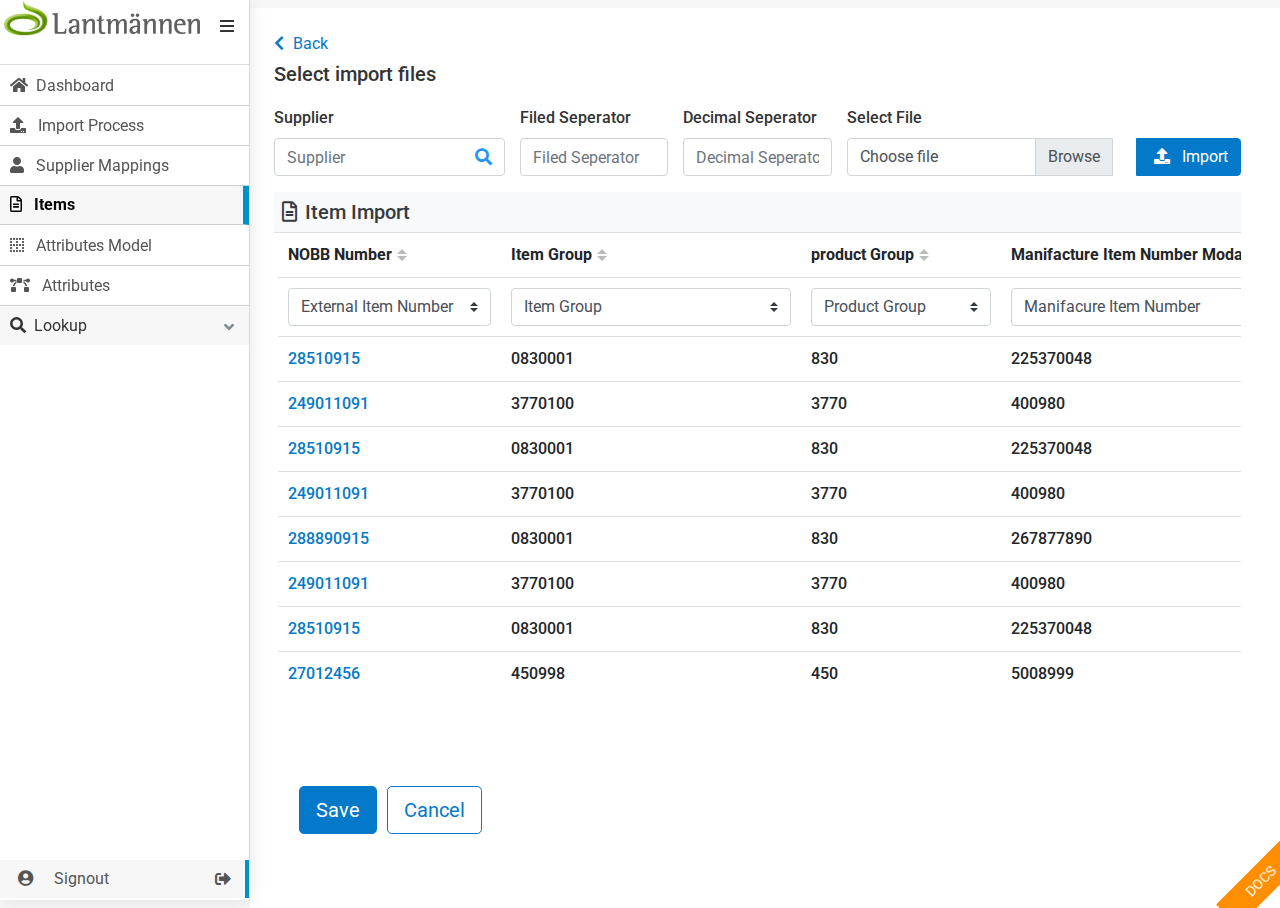
<file: lantmannen/prototype-mapping.html>
<!DOCTYPE html>
<html lang="no">
  <head>
    <meta charset="utf-8">
    <meta name="viewport" content="width=device-width, initial-scale=1, shrink-to-fit=no">
    <meta name="description" content="">
    <meta name="author" content="">
    <title>Vince VIO</title>

    <link rel="icon" href="assets/images/icons/VinceArtboard-116x16.png" type="image/png" sizes="16x16"/>
    <link rel="icon" href="assets/images/icons/VinceArtboard-132x32.png" type="image/png" sizes="32x32"/>
    <link rel="apple-touch-icon" href="assets/images/icons/VinceArtboard-160x60.png">
    <link rel="apple-touch-icon" sizes="76x76" href="assets/images/icons/VinceArtboard-174x74.png">
    <link rel="apple-touch-icon" sizes="120x120" href="assets/images/icons/VinceArtboard-1120x120.png">
    <link rel="apple-touch-icon" sizes="152x152" href="assets/images/icons/VinceArtboard-1152x152.png">

    <meta name="apple-mobile-web-app-capable" content="yes">

    <!-- Font Awesome -->
    <link href="https://use.fontawesome.com/releases/v5.11.2/css/all.css" rel="stylesheet">

    <!-- Twitter Bootstrap CSS -->
    <link rel="stylesheet" href="https://stackpath.bootstrapcdn.com/bootstrap/4.3.1/css/bootstrap.min.css" integrity="sha384-ggOyR0iXCbMQv3Xipma34MD+dH/1fQ784/j6cY/iJTQUOhcWr7x9JvoRxT2MZw1T" crossorigin="anonymous">

    <!-- Imports all custom css -->
    <link href="assets/stylesheets/import.css" rel="stylesheet">
      <link href="assets/stylesheets/v-security.css" rel="stylesheet">
          <link href="assets/stylesheets/v-items-organizers.css" rel="stylesheet">

    <!-- Google-font -->
    <link href="https://fonts.googleapis.com/css?family=Roboto:400,500,700&display=swap" rel="stylesheet">

  </head>

  <body class="overflow-hidden">
 

    

    <div class="tab-content">

      <header class="v-editor-header p-0 ">
<div class="pb-3  vince_logo border-bottom">
  <h1 class="text-left ml-1"><a href="#" class="logo"><img class="w-80" src="./assets/images/logo1.svg"></a></h5>
  <!-- <h6 class="text-center">Item Organizer</h6> -->
</div>
        <div class="v-editor-header-head">
          <span class="v-editor-header-toggle"><i class="fas fa-bars"></i></span>
          <!-- <h1 class="v-trigger-settings">Export articles from M3</h5> -->
        </div>

     <div class="v-editor-header-body left_navigation-vio mt-0">

       <ul class="nav nav-tabs v-nav" role="tablist">
         <!-- <li class="nav-item v-nav-item"><a class="nav-link v-make-workflow active" id="editor0-tab"
                data-toggle="tab" href="#editor0" role="tab" aria-controls="editor0" aria-selected="true"></a></li> -->
         <li class="nav-item v-nav-item"><a class="nav-link " href="./prototype-dashboard.html" role="tab" aria-controls="editor1"
             aria-selected="true"><span><i class="fas fa-home pr-2"></i></span>Dashboard</a></li>
        
         <li class="nav-item v-nav-item"><a class="nav-link " id="editor2-tab" role="tab" aria-controls="editor2"
             href="./prototype-import-process.html" aria-selected="false"><i
               class="nav-icon far fa fa-upload fleft pr-2"></i> Import Process</a></li>
         <li class="nav-item v-nav-item"><a class="nav-link " id="editor2-tab" role="tab" aria-controls="editor2"
             href="./prototype-supplier-process.html" aria-selected="false"><i
               class="nav-icon fas fa-user fleft pr-2"></i> Supplier Mappings</a></li>
        
             <li class="nav-item v-nav-item"><a class="nav-link active" id="editor2-tab" role="tab" aria-controls="editor2"
             href="./prototype-vio-new-items.html" aria-selected="false"><i
               class="nav-icon far fa-file-alt fleft pr-2"></i> Items</a></li>
                          
         <li class="nav-item v-nav-item"><a class="nav-link " id="editor4-tab"
             href="./prototype-vio-new-attributes-modal.html" role="tab" aria-controls="editor4"
             aria-selected="false"><span><i class="fas fa-border-none  pr-2"></i></span> Attributes Model</a></li>
         <li class="nav-item v-nav-item"><a class="nav-link" id="editor5-tab" href="./prototype-vio-new-attributes.html"
             role="tab" aria-controls="editor5" aria-selected="false"><span><i
                 class="fas fa-bezier-curve  pr-2"></i></span> Attributes</a></li>
   <ul class="nav nav-stacked" id="accordion1">

     <li class="panel "> <a data-toggle="collapse" class="arrow" data-parent="#accordion1" href="#firstLink"><span
           class="common_icons pr-2"><i class="fa fa-search" aria-hidden="true"></i></span>Lookup
         <i class="fas fa-chevron-right common_icon"></i>
         <i class="fas fa-angle-down common_icon"></i>
       </a>

       <ul id="firstLink" class="collapse expand_collapse">
         <li><a class="nav-link " id="editor2-tab" role="tab" aria-controls="editor2" href="#" aria-selected="false">
             <i class="nav-icon far fa-dot-circle fleft pr-2"></i>
             Item Group</a></li>
         <li><a class="nav-link active" id="editor2-tab" role="tab" aria-controls="editor2" href="#"
             aria-selected="false">
             <i class="nav-icon far fa-dot-circle fleft pr-2"></i>
             Product Group</a></li>
         <li><a class="nav-link active" id="editor2-tab" role="tab" aria-controls="editor2" href="#"
             aria-selected="false">
             <i class="nav-icon far fa-dot-circle fleft pr-2"></i>
             Item Type</a></li>
         <li><a class="nav-link active" id="editor2-tab" role="tab" aria-controls="editor2" href="#"
             aria-selected="false">
             <i class="nav-icon far fa-dot-circle fleft pr-2"></i>
             Supplier
           </a></li>
       </ul>

     </li>
   </ul>

         <li class="v-divider v-nav-item"></li>

       </ul>
       <div class="mobile_view ">
         <ul role="tablist" class="nav nav-tabs v-nav">
           <li class="nav-item v-nav-item"><a class="nav-link " href="./prototype-dashboard.html" role="tab" aria-controls="editor1"
               aria-selected="true"><span><i class="fas fa-home pr-2"></i></span></a></li>
                <li class="nav-item v-nav-item"><a class="nav-link " id="editor2-tab" role="tab"
                    aria-controls="editor2" href="./prototype-import-process.html" aria-selected="false"><i
                      class="nav-icon far fa fa-upload fleft pr-2"></i> </a></li>
                <li class="nav-item v-nav-item"><a class="nav-link " id="editor2-tab" role="tab" aria-controls="editor2"
                    href="./prototype-supplier-process.html" aria-selected="false"><i
                      class="nav-icon fas fa-user fleft pr-2"></i> </a></li>
               
           <li class="nav-item v-nav-item"><a class="nav-link active" id="editor2-tab" role="tab"
               aria-controls="editor2" href="./prototype-vio-new-items.html" aria-selected="false"><i
                 class="nav-icon far fa-file-alt fleft pr-2"></i> </a></li>
           <li class="nav-item v-nav-item"><a class="nav-link " id="editor4-tab"
               href="./prototype-vio-new-attributes-modal.html" role="tab" aria-controls="editor4"
               aria-selected="false"><span><i class="fas fa-border-none  pr-2"></i></span> </a>
           </li>
           <li class="nav-item v-nav-item"><a class="nav-link" id="editor5-tab"
               href="./prototype-vio-new-attributes.html" role="tab" aria-controls="editor5"
               aria-selected="false"><span><i class="fas fa-bezier-curve  pr-2"></i></span> </a>
           </li>

         </ul>
       </div>

     </div>

        <div class="v-header-actions">
          <li class="nav-item v-nav-item no-draggable"><a href="./index.html"
              class="nav-link nuxt-link-active logout"><i class="fas fa-user-circle ml-2 mr-2"></i> <span class="ml-2">
                Signout</span> <i class="fas fa-sign-out-alt float-right p-1"></i></a></li>

    

        </div><!-- end: v-navbar -->

      </header>

      <div id="editor0" class="tab-pane fade show active" role="tabpanel" aria-labelledby="editor0-tab">

        <main class="v-editor-main pr-0 mt-2 ">

          <!-- <div class="v-editor-main-header">  
            Edit workflow
          </div>                  -->

       <div class="v-dashboard-main-content p-0 overflow-auto">
         <main class="v-general-main m-0 bg-white p-4 vio_form_fields">

           <div class="v-general-main-header">
             <a class="v-back" href="./prototype-vio-new-items.html"><i class="fas fa-chevron-left"></i> Back</a>
             <h5>Select import files</h5>
           </div>

           <div class="v-general-main-content">
             <div class="row m-0">
                 <div class="col-md-3 col-sm-12 pl-0">
                   <!-- <h6>Import Parameter</h6> -->
                   <div class="form-group">
                     <label for="Supplier">Supplier</label>
                     <input type="Supplier" class="form-control" id="Supplier" placeholder="Supplier">
                     <button type="button" class="browser-control common_browser_label" data-toggle="modal"
                       data-target="#browser-control-modal"><i class="fa fa-search"></i>
                     </button>
                   </div>
                 </div>
               
               <div class="col-md-2 col-sm-12 pl-0">
               <!-- <h6>Import Parameter</h6> -->
                  <div class="form-group">
                    <label for="Supplier">Filed Seperator</label>
                    <input type="Supplier" class="form-control" id="Supplier"
                      placeholder="Filed Seperator">
                      <!-- <button type="button" class="browser-control common_browser_label" data-toggle="modal"
                        data-target="#browser-control-modal"><i class="fa fa-search"></i>
                      </button> -->
                  </div>
               </div>
               <div class="col-md-2 pl-0 col-sm-12">

                 <div class="form-group">
                   <label for="Supplier">Decimal Seperator </label>
                   <input type="text" class="form-control" id="Supplier" placeholder="Decimal Seperator">
                   <!-- <button type="button" class="browser-control common_browser_label" data-toggle="modal"
                     data-target="#browser-control-modal"><i class="fa fa-search"></i>
                   </button> -->
                 </div>
               </div>
                <div class="col-md-5 pl-0 col-sm-12">
                  <!-- <h6>Import Parameter</h6> -->
                  <div class="form-group">
                    <label for="Supplier">Select File</label>
                    <div class="input-group">
                      <div class="custom-file">
                        <input type="file" class="custom-file-input" id="myInput">
                        <label class="custom-file-label" for="myInput">Choose file</label>
                      </div>
                      <div class="input-group-append">
                        <button class="btn btn-primary btn-md import_btn  mt-0 ml-4"
                          type="button"><i class="fa fa-upload mr-2"></i> Import</button>
                      </div>
                    </div>
                  </div>                </div>
             </div>
             

             <!-- <div class="v-list v-col2">

               <div class="mb-2">

                 <div class="form-group">
                   <div class="input-group">
                     <div class="custom-file">
                       <input type="file" class="custom-file-input" id="myInput">
                       <label class="custom-file-label" for="myInput">Choose file</label>
                     </div>
                     <div class="input-group-append">
                       <button class="btn btn-outline-primary btn-md import_btn  mt-0 ml-4" type="button">Submit</button>
                     </div>
                   </div>
                 </div>
                

             </div>
                  
           

           </div> -->
           <!-- end: v-general-main-content -->
           <div class="row p-0 m-0 import_data_Grid">
             <div class="col-md-12 pl-0">

               

                  <div class="v-container-filter-result">
                    <h5 class="p-2 bg-light text-dark border-bottom"><i
                        class="nav-icon far fa-file-alt fleft pr-2"></i>Item Import</h5>

                    <div class="v-Result_container v-common-scrollbar items_card">

                      <table
                        class="table w-100 table-striped v-table v-with-sortable-headers mt-0 tablesorter tablesorter-default tablesorter8ccaa5a220bc7"
                        role="grid">
                        <thead class="">
                          <tr role="row" class="tablesorter-headerRow">
                            <th tabindex="0" data-column="0" class="tablesorter-header tablesorter-headerUnSorted"
                              scope="col" role="columnheader" aria-disabled="false" unselectable="on" aria-sort="none"
                              aria-label="Items: No sort applied, activate to apply an ascending sort"
                              style="user-select: none;">
                              <div class="tablesorter-header-inner" title="Sort this column">NOBB Number</div>
                            </th>
                             <th tabindex="0" data-column="3" class="tablesorter-header tablesorter-headerUnSorted"
                               scope="col" role="columnheader" aria-disabled="false" unselectable="on" aria-sort="none"
                               aria-label="Groups: No sort applied, activate to apply an ascending sort"
                               style="user-select: none;">
                               <div class="tablesorter-header-inner" title="Sort this column">Item Group </div>
                             </th>
                             <th tabindex="0" data-column="3" class="tablesorter-header tablesorter-headerUnSorted"
                               scope="col" role="columnheader" aria-disabled="false" unselectable="on" aria-sort="none"
                               aria-label="Groups: No sort applied, activate to apply an ascending sort"
                               style="user-select: none;">
                               <div class="tablesorter-header-inner" title="Sort this column">product Group </div>
                             </th>
                            <th tabindex="0" data-column="1" class="tablesorter-header tablesorter-headerUnSorted"
                              scope="col" role="columnheader" aria-disabled="false" unselectable="on" aria-sort="none"
                              aria-label="Attr Model: No sort applied, activate to apply an ascending sort"
                              style="user-select: none;">
                              <div class="tablesorter-header-inner" title="Sort this column">Manifacture Item Number Modal</div>
                            </th>
                            <th tabindex="0" data-column="2" class="tablesorter-header tablesorter-headerUnSorted"
                              scope="col" role="columnheader" aria-disabled="false" unselectable="on" aria-sort="none"
                              aria-label="Item Type: No sort applied, activate to apply an ascending sort"
                              style="user-select: none;">
                              <div class="tablesorter-header-inner" title="Sort this column">Transport in subbzero </div>
                            </th>
                            <th tabindex="0" data-column="3" class="tablesorter-header tablesorter-headerUnSorted"
                              scope="col" role="columnheader" aria-disabled="false" unselectable="on" aria-sort="none"
                              aria-label="Groups: No sort applied, activate to apply an ascending sort"
                              style="user-select: none;">
                              <div class="tablesorter-header-inner" title="Sort this column">Sales price Unit</div>
                            </th>
                             <th tabindex="0" data-column="3" class="tablesorter-header tablesorter-headerUnSorted"
                               scope="col" role="columnheader" aria-disabled="false" unselectable="on" aria-sort="none"
                               aria-label="Groups: No sort applied, activate to apply an ascending sort"
                               style="user-select: none;">
                               <div class="tablesorter-header-inner" title="Sort this column">Statistics unit</div>
                             </th>
                               <th tabindex="0" data-column="3" class="tablesorter-header tablesorter-headerUnSorted"
                                 scope="col" role="columnheader" aria-disabled="false" unselectable="on"
                                 aria-sort="none"
                                 aria-label="Groups: No sort applied, activate to apply an ascending sort"
                                 style="user-select: none;">
                                 <div class="tablesorter-header-inner" title="Sort this column">Item Expire Date </div>
                               </th>
                               

                          </tr>
                        </thead>
                        <tbody aria-live="polite" aria-relevant="all">
                          <tr>
<td data-attr="Items"><a href="#">

   <select class="custom-select">
     <option selected>External Item Number</option>
     <option value="1">free field</option>
     <option value="2">free field1</option>
     <option value="3">free field2</option>
       <option value="3">Gross weight</option>
        <option value="3">item created Date </option>
     </select>
  </a>
</td>
<td data-attr="Items"><a href="#">

    <select class="custom-select">
      <option selected>Item Group</option>
      <option value="1">free field</option>
      <option value="2">free field1</option>
      <option value="3">free field2</option>
    </select>
  </a>
</td>
<td data-attr="Items"><a href="#">

    <select class="custom-select">
      <option selected>Product Group</option>
      <option value="1">free field</option>
      <option value="2">free field1</option>
      <option value="3">free field2</option>
    </select>
  </a>
</td>
<td data-attr="Items"><a href="#">

    <select class="custom-select">
      <option selected>Manifacure Item Number</option>
         <option value="1">free field</option>
         <option value="2">free field1</option>
         <option value="3">free field2</option>
    </select>
  </a>
</td>

<td data-attr="Items"><a href="#">

    <select class="custom-select">
      <option selected>Transport in subbzero</option>
         <option value="1">free field</option>
         <option value="2">free field1</option>
         <option value="3">free field2</option>
    </select>
  </a>
</td>

<td data-attr="Items"><a href="#">

    <select class="custom-select">
      <option selected>Sales price Unit</option>
      <option value="1">free field</option>
      <option value="2">free field1</option>
      <option value="3">free field2</option>
    </select>
  </a>
</td>

<td data-attr="Items"><a href="#">

    <select class="custom-select">
      <option selected>Skip</option>
       <option value="1">free field</option>
       <option value="2">free field1</option>
       <option value="3">free field2</option>
    </select>
  </a>
</td>

<td data-attr="Items"><a href="#">

    <select class="custom-select">
      <option selected>Item Expire Date</option>
       <option value="1">free field</option>
       <option value="2">free field1</option>
       <option value="3">free field2</option>
    </select>
  </a>
</td>





</tr>





                          <tr role="row">
                            <td data-attr="Items"><a href="#">

                                <span><b>28510915</span>
                                
                              </a></td>
                              <td data-attr="Groups">

                                <span><b>0830001</span></td>
                              <td data-attr="Groups">

                                <span><b>830</span></td>
                            <td data-attr="Attr Model">
                              <span><b>225370048</span></td>

                            <td data-attr="Item Type"><a href="#">
                                 <span><b>JA</span></td>
                            <td data-attr="Groups">

                                <span><b>STK</span></td>
                                  <td data-attr="Groups">

                                    <span><b>STK</span></td>
                                        <td data-attr="Groups">

                                          <span><b>16-05-2022 00:00:00</span></td>


                          </tr>
                          <tr role="row">
                            <td data-attr="Items"><a href="#">

                                <span><b>249011091</span>

                              </a></td>
                                   <td data-attr="Groups">

                                     <span><b>3770100</span></td>
                                   <td data-attr="Groups">

                                     <span><b>3770</span></td>
                            <td data-attr="Attr Model">
                              <span><b>400980</span></td>

                            <td data-attr="Item Type"><a href="#">
                                <span><b>JA</span></td>
                            <td data-attr="Groups">

                              <span><b>STK</span></td>
                            <td data-attr="Groups">

                              <span><b>STK</span></td>
                            <td data-attr="Groups">

                              <span><b>16-05-2022 00:00:00</span></td>

                       

                          </tr>
                          <tr role="row">
                            <td data-attr="Items"><a href="#">

                                <span><b>28510915</span>

                              </a></td>
                                    <td data-attr="Groups">

                                      <span><b>0830001</span></td>
                                    <td data-attr="Groups">

                                      <span><b>830</span></td>
                            <td data-attr="Attr Model">
                              <span><b>225370048</span></td>

                            <td data-attr="Item Type"><a href="#">
                                <span><b>JA</span></td>
                            <td data-attr="Groups">

                              <span><b>STK</span></td>
                            <td data-attr="Groups">

                              <span><b>STK</span></td>
                            <td data-attr="Groups">

                              <span><b>16-05-2022 00:00:00</span></td>

                      

                          </tr>
                          <tr role="row">
                            <td data-attr="Items"><a href="#">

                                <span><b>249011091</span>

                              </a></td>
                              <td data-attr="Groups">

                                <span><b>3770100</span></td>
                              <td data-attr="Groups">

                                <span><b>3770</span></td>
                            <td data-attr="Attr Model">
                              <span><b>400980</span></td>

                            <td data-attr="Item Type"><a href="#">
                                <span><b>JA</span></td>
                            <td data-attr="Groups">

                              <span><b>STK</span></td>
                            <td data-attr="Groups">

                              <span><b>STK</span></td>
                            <td data-attr="Groups">

                              <span><b>16-05-2022 00:00:00</span></td>


                          </tr>
                          <tr role="row">
                            <td data-attr="Items"><a href="#">

                                <span><b>288890915</span>

                              </a></td>
                                    <td data-attr="Groups">

                                      <span><b>0830001</span></td>
                                    <td data-attr="Groups">

                                      <span><b>830</span></td>
                            <td data-attr="Attr Model">
                              <span><b>267877890</span></td>

                            <td data-attr="Item Type"><a href="#">
                                <span><b>JA</span></td>
                            <td data-attr="Groups">

                              <span><b>STK</span></td>
                            <td data-attr="Groups">

                              <span><b>STK</span></td>
                            <td data-attr="Groups">

                              <span><b>16-05-2022 00:00:00</span></td>

                      

                          </tr>
                          <tr role="row">
                            <td data-attr="Items"><a href="#">

                                <span><b>249011091</span>

                              </a></td>
                                    <td data-attr="Groups">

                                      <span><b>3770100</span></td>
                                    <td data-attr="Groups">

                                      <span><b>3770</span></td>
                            <td data-attr="Attr Model">
                              <span><b>400980</span></td>

                            <td data-attr="Item Type"><a href="#">
                                <span><b>JA</span></td>
                            <td data-attr="Groups">

                              <span><b>STK</span></td>
                            <td data-attr="Groups">

                              <span><b>STK</span></td>
                            <td data-attr="Groups">

                              <span><b>16-05-2022 00:00:00</span></td>

                      

                          </tr>
                          <tr role="row">
                            <td data-attr="Items"><a href="#">

                                <span><b>28510915</span>

                              </a></td>
                                         <td data-attr="Groups">

                                           <span><b>0830001</span></td>
                                         <td data-attr="Groups">

                                           <span><b>830</span></td>
                            <td data-attr="Attr Model">
                              <span><b>225370048</span></td>

                            <td data-attr="Item Type"><a href="#">
                                <span><b>JA</span></td>
                            <td data-attr="Groups">

                              <span><b>STK</span></td>
                            <td data-attr="Groups">

                              <span><b>STK</span></td>
                            <td data-attr="Groups">

                              <span><b>16-05-2022 00:00:00</span></td>

                 

                          </tr>
                          <tr role="row">
                            <td data-attr="Items"><a href="#">

                                <span><b>27012456</span>

                              </a></td>
                                     <td data-attr="Groups">

                                       <span><b>450998</span></td>
                                     <td data-attr="Groups">

                                       <span><b>450</span></td>
                            <td data-attr="Attr Model">
                              <span><b>5008999</span></td>

                            <td data-attr="Item Type"><a href="#">
                                <span><b>JA</span></td>
                            <td data-attr="Groups">

                              <span><b>STK</span></td>
                            <td data-attr="Groups">

                              <span><b>STK</span></td>
                            <td data-attr="Groups">

                              <span><b>16-05-2022 00:00:00</span></td>

                     

                          </tr>
                        
                      
                         

                      
                        </tbody>
                      </table>

                    </div>
                
                </div>
             </div>
             <div class="col-md-12">
              <div class="v-general-main-toolbar">
                <a href="prototype-vio-new-items.html" class="btn btn-primary btn-lg">Save
                </a><a href="prototype-vio-new-items.html" class="btn btn-outline-primary btn-lg mr-auto">Cancel</a>
              </div>
              </div>
           </div>

          

 </div>
         </main>
       </div>




         </div>
        </main>
        

      
      </div>

<div class="modal fade v-modal" id="are-you-sure" tabindex="-1" role="dialog" aria-labelledby="exampleModalLabel2" aria-hidden="true">
      <div class="modal-dialog modal-dialog-centered" role="document">
        <div class="modal-content">
          <div class="modal-header">
            <h5 class="modal-title" id="exampleModalLabel">Are you sure you want to delete?</h5>
            <button type="button" class="close" data-dismiss="modal" aria-label="Close">
              <span aria-hidden="true">&times;</span>
            </button>
          </div>
          <div class="modal-footer">
            <button type="button" class="btn btn-primary v-delete-billing" data-dismiss="modal">Yes</button>
            <button type="button" class="btn btn-outline-primary mr-auto" data-dismiss="modal">No</button>
          </div>
        </div>
      </div>
    </div><!-- end: modal -->
     <div class="modal fade" id="role_add_user" tabindex="-1" role="dialog" aria-labelledby="exampleModalLabel"
         aria-hidden="true">
         <div class="modal-dialog modal-lg modal-dialog modal-dialog-scrollable" role="document">
             <div class="modal-content">
                 <div class="modal-header">
                     <h5 class="modal-title" id="exampleModalLabel">Connect Roles to User</h5>
                     <button type="button" class="close" data-dismiss="modal" aria-label="Close">
                         <span aria-hidden="true">&times;</span>
                     </button>
                 </div>
                 <div class="modal-body">
                     <div class="v-list v-col1">
                       <div class="row p-0">
                           <div class="col-md-12">
                               <h6 class="p-0">Roles</h6>
                           </div>

                       </div>
                       <div class="row p-0">
                           <div class="col-md-12">
                               <input type="text" class="form-control col-md-12" id="" aria-describedby=""
                                   placeholder="SAL" value="">
                           </div>
                       </div>
                         <div class="row p-0">
                             <div class="col-md-12">
                                 <h6 class="p-0">User</h6>
                             </div>

                         </div>
                         <div class="row p-0">
                             <div class="col-md-12">
                                 <input type="text" class="form-control col-md-12" id="" aria-describedby=""
                                     placeholder="Filter Search" value="">
                             </div>
                         </div>
                         <div class="row p-0">
                             <div class="v-table-grid-filter_result pt-1  col-md-12">
                               <table
                                   class="table table-striped v-table v-with-sortable-headers tablesorter tablesorter-default tablesorter47a4901e8ec01"
                                   role="grid">
                                   <thead>
                                       <tr role="row" class="tablesorter-headerRow">
                                           <th tabindex="0" data-column="0"
                                               class="tablesorter-header tablesorter-headerUnSorted" scope="col"
                                               role="columnheader" aria-disabled="false" unselectable="on"
                                               aria-sort="none"
                                               aria-label="Name: No sort applied, activate to apply an ascending sort"
                                               style="user-select: none;">
                                               <div class="tablesorter-header-inner" title="Sort this column"><input
                                                       type="checkbox" name="checkall" id="checkall"
                                                       onclick="check_uncheck_checkbox(this.checked);"
                                                       value="Select All"></div>
                                           </th>
                                           <th tabindex="0" data-column="1"
                                               class="tablesorter-header tablesorter-headerUnSorted" scope="col"
                                               role="columnheader" aria-disabled="false" unselectable="on"
                                               aria-sort="none"
                                               aria-label="Email: No sort applied, activate to apply an ascending sort"
                                               style="user-select: none;">
                                               <div class="tablesorter-header-inner" title="Sort this column">Code</div>
                                           </th>
                                           <th tabindex="0" data-column="2"
                                               class="tablesorter-header tablesorter-headerUnSorted" scope="col"
                                               role="columnheader" aria-disabled="false" unselectable="on"
                                               aria-sort="none"
                                               aria-label="Permission: No sort applied, activate to apply an ascending sort"
                                               style="user-select: none;">
                                               <div class="tablesorter-header-inner" title="Sort this column">
                                                   Description</div>
                                           </th>

                                       </tr>
                                   </thead>
                                   <tbody aria-live="polite" aria-relevant="all">
                                       <tr role="row">
                                           <td data-attr="Name"><a href="#"><input type="checkbox" name="checkall"
                                                       id="checkall" onclick="check_uncheck_checkbox(this.checked);"
                                                       value="Select All"></a></td>
                                           <td data-attr="Name"><a href="#">A_API</a></td>
                                           <td data-attr="Description">API - Application Programming Interface</td>

                                       </tr>
                                       <tr role="row">
                                           <td><input type="checkbox" name="checkall" id="checkall"
                                                   onclick="check_uncheck_checkbox(this.checked);" value="Select All">
                                           </td>
                                           <td data-attr="Name"><a href="#">A_APICOPY</a></td>
                                           <td data-attr="Description"> Copy A_API Role Write</td>

                                       </tr>
                                       <tr role="row">
                                           <td><input type="checkbox" name="checkall" id="checkall"
                                                   onclick="check_uncheck_checkbox(this.checked);" value="Select All">
                                           </td>
                                           <td data-attr="Name"><a href="#">A_AUX</a></td>
                                           <td data-attr="Description">Special Occasion Run</td>

                                       </tr>



                                   </tbody>
                               </table>
                             </div>
                         </div>

                     </div>




                 </div>
                 <div class="modal-footer">
                     <button type="button" class="btn btn-primary" data-dismiss="modal">Save</button>
                     <button type="button" class="btn btn-outline-primary mr-auto" data-dismiss="modal">Cancel</button>

                 </div>
             </div>
         </div>
     </div>


         <div class="modal fade v-modal v-modal-search-filter" id="browser-control-modal" tabindex="-1" role="dialog"
           aria-labelledby="exampleModalLabel2" aria-hidden="true">
           <div class="modal-dialog modal-xl modal-dialog-centered modal-dialog-scrollable v_search_data_table"
             role="document">
             <div class="modal-content">
               <div class="modal-header p-0">
                
                 <input autofocus id="myinput" type="text" placeholder="Text to Search...." name="search"
                   onkeyup="doFilter(this.value)">
               </div>
               <div class="modal-body">
                 <div class="narrow-block v-wrapper p-0">
                   <table id="table2"
                     class="table m-0 table-striped v-table v-with-sortable-headers tablesorter tablesorter-default tablesorter74c09d3d78df7"
                     role="grid">

                     <thead>
                       <tr>
                         <th tabindex="0">Supplier Code</th>
                         </th>
                         <th tabindex="0">Supplier Name</th>
                         </th>
                        
                       </tr>
                     </thead>

                     <tbody>
                       <tr>
                         <td>1000</td>
                         <td>MAL NORGE KONSTAD</td>
                       
                       </tr>
                       <tr>
                         <td>100000</td>
                         <td>CHR, ANDRESEN A/S</td>
                       
                       </tr>
                       <tr>
                         <td>100001</td>
                         <td>john o.broge a/s</td>
                       
                       </tr>
                       <tr>
                         <td>100005</td>
                         <td>brenna</td>
                       
                       </tr>
                       <tr>
                         <td>1000</td>
                         <td>MAL NORGE KONSTAD</td>

                       </tr>
                       <tr>
                         <td>100000</td>
                         <td>CHR, ANDRESEN A/S</td>

                       </tr>
                       <tr>
                         <td>100001</td>
                         <td>john o.broge a/s</td>

                       </tr>
                       <tr>
                         <td>100005</td>
                         <td>brenna</td>

                       </tr>
                       <tr>
                         <td>1000</td>
                         <td>MAL NORGE KONSTAD</td>

                       </tr>
                       <tr>
                         <td>100000</td>
                         <td>CHR, ANDRESEN A/S</td>

                       </tr>
                       <tr>
                         <td>100001</td>
                         <td>john o.broge a/s</td>

                       </tr>
                       <tr>
                         <td>100005</td>
                         <td>brenna</td>

                       </tr>
                       
                     </tbody>

                   </table>
                 </div>
               </div>
               <div class="modal-footer">
                 <button type="button" id="submit" class="btn btn-primary" data-dismiss="modal">Select</button>
                 <button type="button" class="btn btn-outline-primary mr-auto" data-dismiss="modal">Cancel</button>
               </div>
             </div>
           </div>
         </div>

    <div class="v-aside-open-overlay"></div>

    <a href="../index.html" class="v-docs">Docs</a>

    <!-- Twitter Bootstrap -->
    <script src="https://code.jquery.com/jquery-3.4.1.js" integrity="sha256-WpOohJOqMqqyKL9FccASB9O0KwACQJpFTUBLTYOVvVU=" crossorigin="anonymous"></script>
    <script src="https://cdnjs.cloudflare.com/ajax/libs/popper.js/1.14.7/umd/popper.min.js" integrity="sha384-UO2eT0CpHqdSJQ6hJty5KVphtPhzWj9WO1clHTMGa3JDZwrnQq4sF86dIHNDz0W1" crossorigin="anonymous"></script>
    <script src="https://stackpath.bootstrapcdn.com/bootstrap/4.3.1/js/bootstrap.min.js" integrity="sha384-JjSmVgyd0p3pXB1rRibZUAYoIIy6OrQ6VrjIEaFf/nJGzIxFDsf4x0xIM+B07jRM" crossorigin="anonymous"></script>

    <!-- Table sorter -->
    <script src="assets/js/jquery.tablesorter.min.js"></script>

    <!-- jQuery UI -->
    <script src="assets/js/jquery-ui.js"></script>

    <!-- Custom javascript -->
    <script src="assets/js/site.js"></script>
    <script src="assets/js/add-fake-content.js"></script>

  </body>
</html>
</file>
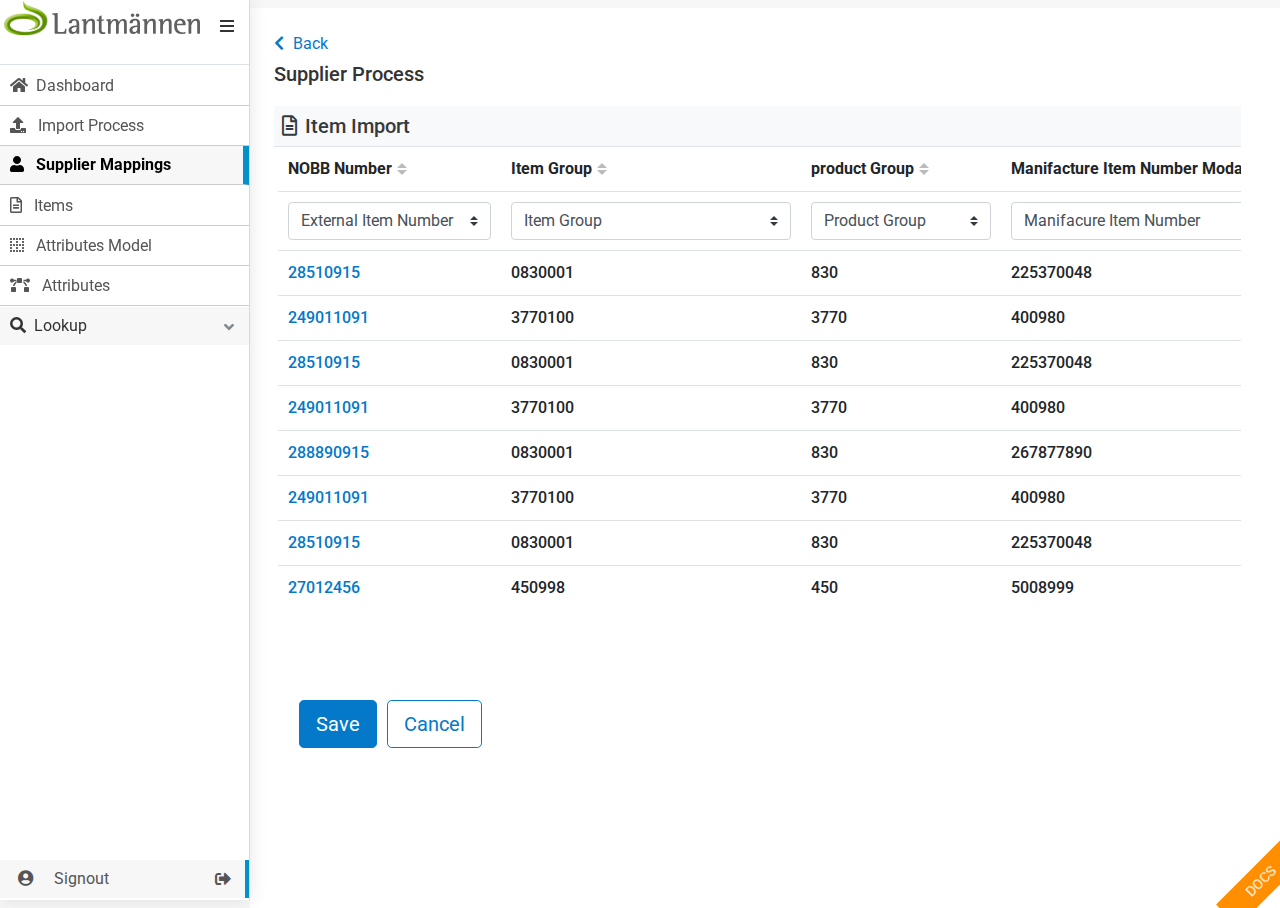
<file: lantmannen/prototype-supplier-process.html>
<!DOCTYPE html>
<html lang="no">
  <head>
    <meta charset="utf-8">
    <meta name="viewport" content="width=device-width, initial-scale=1, shrink-to-fit=no">
    <meta name="description" content="">
    <meta name="author" content="">
    <title>Vince VIO</title>

    <link rel="icon" href="assets/images/icons/VinceArtboard-116x16.png" type="image/png" sizes="16x16"/>
    <link rel="icon" href="assets/images/icons/VinceArtboard-132x32.png" type="image/png" sizes="32x32"/>
    <link rel="apple-touch-icon" href="assets/images/icons/VinceArtboard-160x60.png">
    <link rel="apple-touch-icon" sizes="76x76" href="assets/images/icons/VinceArtboard-174x74.png">
    <link rel="apple-touch-icon" sizes="120x120" href="assets/images/icons/VinceArtboard-1120x120.png">
    <link rel="apple-touch-icon" sizes="152x152" href="assets/images/icons/VinceArtboard-1152x152.png">

    <meta name="apple-mobile-web-app-capable" content="yes">

    <!-- Font Awesome -->
    <link href="https://use.fontawesome.com/releases/v5.11.2/css/all.css" rel="stylesheet">

    <!-- Twitter Bootstrap CSS -->
    <link rel="stylesheet" href="https://stackpath.bootstrapcdn.com/bootstrap/4.3.1/css/bootstrap.min.css" integrity="sha384-ggOyR0iXCbMQv3Xipma34MD+dH/1fQ784/j6cY/iJTQUOhcWr7x9JvoRxT2MZw1T" crossorigin="anonymous">

    <!-- Imports all custom css -->
    <link href="assets/stylesheets/import.css" rel="stylesheet">
      <link href="assets/stylesheets/v-security.css" rel="stylesheet">
          <link href="assets/stylesheets/v-items-organizers.css" rel="stylesheet">

    <!-- Google-font -->
    <link href="https://fonts.googleapis.com/css?family=Roboto:400,500,700&display=swap" rel="stylesheet">

  </head>

  <body class="overflow-hidden">
 

    

    <div class="tab-content">

      <header class="v-editor-header p-0 ">
<div class="pb-3  vince_logo border-bottom">
  <h1 class="text-left ml-1"><a href="#" class="logo"><img class="w-80" src="./assets/images/logo1.svg"></a></h5>
  <!-- <h6 class="text-center">Item Organizer</h6> -->
</div>
        <div class="v-editor-header-head">
          <span class="v-editor-header-toggle"><i class="fas fa-bars"></i></span>
          <!-- <h1 class="v-trigger-settings">Export articles from M3</h5> -->
        </div>

     <div class="v-editor-header-body left_navigation-vio mt-0">

       <ul class="nav nav-tabs v-nav" role="tablist">
         <!-- <li class="nav-item v-nav-item"><a class="nav-link v-make-workflow active" id="editor0-tab"
                data-toggle="tab" href="#editor0" role="tab" aria-controls="editor0" aria-selected="true"></a></li> -->
         <li class="nav-item v-nav-item"><a class="nav-link " href="./prototype-dashboard.html" role="tab" aria-controls="editor1"
             aria-selected="true"><span><i class="fas fa-home pr-2"></i></span>Dashboard</a></li>
          <li class="nav-item v-nav-item"><a class="nav-link " id="editor2-tab" role="tab" aria-controls="editor2"
              href="./prototype-import-process.html" aria-selected="false"><i
                class="nav-icon far fa fa-upload fleft pr-2"></i> Import Process</a></li>
          <li class="nav-item v-nav-item"><a class="nav-link active" id="editor2-tab" role="tab" aria-controls="editor2"
              href="./prototype-supplier-process.html" aria-selected="false"><i
                class="nav-icon fas fa-user fleft pr-2"></i> Supplier Mappings</a></li>
         
             <li class="nav-item v-nav-item"><a class="nav-link " id="editor2-tab" role="tab" aria-controls="editor2"
             href="./prototype-vio-new-items.html" aria-selected="false"><i
               class="nav-icon far fa-file-alt fleft pr-2"></i> Items</a></li>
                          
         <li class="nav-item v-nav-item"><a class="nav-link " id="editor4-tab"
             href="./prototype-vio-new-attributes-modal.html" role="tab" aria-controls="editor4"
             aria-selected="false"><span><i class="fas fa-border-none  pr-2"></i></span> Attributes Model</a></li>
         <li class="nav-item v-nav-item"><a class="nav-link" id="editor5-tab" href="./prototype-vio-new-attributes.html"
             role="tab" aria-controls="editor5" aria-selected="false"><span><i
                 class="fas fa-bezier-curve  pr-2"></i></span> Attributes</a></li>
   <ul class="nav nav-stacked" id="accordion1">

     <li class="panel "> <a data-toggle="collapse" class="arrow" data-parent="#accordion1" href="#firstLink"><span
           class="common_icons pr-2"><i class="fa fa-search" aria-hidden="true"></i></span>Lookup
         <i class="fas fa-chevron-right common_icon"></i>
         <i class="fas fa-angle-down common_icon"></i>
       </a>

       <ul id="firstLink" class="collapse expand_collapse">
         <li><a class="nav-link " id="editor2-tab" role="tab" aria-controls="editor2" href="#" aria-selected="false">
             <i class="nav-icon far fa-dot-circle fleft pr-2"></i>
             Item Group</a></li>
         <li><a class="nav-link active" id="editor2-tab" role="tab" aria-controls="editor2" href="#"
             aria-selected="false">
             <i class="nav-icon far fa-dot-circle fleft pr-2"></i>
             Product Group</a></li>
         <li><a class="nav-link active" id="editor2-tab" role="tab" aria-controls="editor2" href="#"
             aria-selected="false">
             <i class="nav-icon far fa-dot-circle fleft pr-2"></i>
             Item Type</a></li>
         <li><a class="nav-link active" id="editor2-tab" role="tab" aria-controls="editor2" href="#"
             aria-selected="false">
             <i class="nav-icon far fa-dot-circle fleft pr-2"></i>
             Supplier
           </a></li>
       </ul>

     </li>
   </ul>

         <li class="v-divider v-nav-item"></li>

       </ul>
       <div class="mobile_view ">
         <ul role="tablist" class="nav nav-tabs v-nav">
           <li class="nav-item v-nav-item"><a class="nav-link " href="./prototype-dashboard.html" role="tab" aria-controls="editor1"
               aria-selected="true"><span><i class="fas fa-home pr-2"></i></span></a></li>

                   <li class="nav-item v-nav-item"><a class="nav-link " id="editor2-tab" role="tab"
                       aria-controls="editor2" href="./prototype-import-process.html" aria-selected="false"><i
                         class="nav-icon far fa fa-upload fleft pr-2"></i> </a></li>
                   <li class="nav-item v-nav-item"><a class="nav-link active" id="editor2-tab" role="tab"
                       aria-controls="editor2" href="./prototype-supplier-process.html" aria-selected="false"><i
                         class="nav-icon fas fa-user fleft pr-2"></i> </a></li>

           <li class="nav-item v-nav-item"><a class="nav-link " id="editor2-tab" role="tab"
               aria-controls="editor2" href="./prototype-vio-new-items.html" aria-selected="false"><i
                 class="nav-icon far fa-file-alt fleft pr-2"></i> </a></li>
           <li class="nav-item v-nav-item"><a class="nav-link " id="editor4-tab"
               href="./prototype-vio-new-attributes-modal.html" role="tab" aria-controls="editor4"
               aria-selected="false"><span><i class="fas fa-border-none  pr-2"></i></span> </a>
           </li>
           <li class="nav-item v-nav-item"><a class="nav-link" id="editor5-tab"
               href="./prototype-vio-new-attributes.html" role="tab" aria-controls="editor5"
               aria-selected="false"><span><i class="fas fa-bezier-curve  pr-2"></i></span> </a>
           </li>

         </ul>
       </div>

     </div>

        <div class="v-header-actions">
          <li class="nav-item v-nav-item no-draggable"><a href="./index.html"
              class="nav-link nuxt-link-active logout"><i class="fas fa-user-circle ml-2 mr-2"></i> <span class="ml-2">
                Signout</span> <i class="fas fa-sign-out-alt float-right p-1"></i></a></li>

    

        </div><!-- end: v-navbar -->

      </header>

      <div id="editor0" class="tab-pane fade show active" role="tabpanel" aria-labelledby="editor0-tab">

        <main class="v-editor-main pr-0 mt-2 ">

          <!-- <div class="v-editor-main-header">  
            Edit workflow
          </div>                  -->

       <div class="v-dashboard-main-content p-0 overflow-auto">
         <main class="v-general-main m-0 bg-white p-4 vio_form_fields">

           <div class="v-general-main-header">
             <a class="v-back" href="./prototype-supplier-process.html"><i class="fas fa-chevron-left"></i> Back</a>
             <h5>Supplier Process</h5>
           </div>

           <div class="v-general-main-content">
         
             

             <!-- <div class="v-list v-col2">

               <div class="mb-2">

                 <div class="form-group">
                   <div class="input-group">
                     <div class="custom-file">
                       <input type="file" class="custom-file-input" id="myInput">
                       <label class="custom-file-label" for="myInput">Choose file</label>
                     </div>
                     <div class="input-group-append">
                       <button class="btn btn-outline-primary btn-md import_btn  mt-0 ml-4" type="button">Submit</button>
                     </div>
                   </div>
                 </div>
                

             </div>
                  
           

           </div> -->
           <!-- end: v-general-main-content -->
           <div class="row p-0 m-0 import_data_Grid">
             <div class="col-md-12 pl-0">

               

                  <div class="v-container-filter-result">
                    <h5 class="p-2 bg-light text-dark border-bottom"><i
                        class="nav-icon far fa-file-alt fleft pr-2"></i>Item Import</h5>

                    <div class="v-Result_container v-common-scrollbar items_card">

                      <table
                        class="table w-100 table-striped v-table v-with-sortable-headers mt-0 tablesorter tablesorter-default tablesorter8ccaa5a220bc7"
                        role="grid">
                        <thead class="">
                          <tr role="row" class="tablesorter-headerRow">
                            <th tabindex="0" data-column="0" class="tablesorter-header tablesorter-headerUnSorted"
                              scope="col" role="columnheader" aria-disabled="false" unselectable="on" aria-sort="none"
                              aria-label="Items: No sort applied, activate to apply an ascending sort"
                              style="user-select: none;">
                              <div class="tablesorter-header-inner" title="Sort this column">NOBB Number</div>
                            </th>
                             <th tabindex="0" data-column="3" class="tablesorter-header tablesorter-headerUnSorted"
                               scope="col" role="columnheader" aria-disabled="false" unselectable="on" aria-sort="none"
                               aria-label="Groups: No sort applied, activate to apply an ascending sort"
                               style="user-select: none;">
                               <div class="tablesorter-header-inner" title="Sort this column">Item Group </div>
                             </th>
                             <th tabindex="0" data-column="3" class="tablesorter-header tablesorter-headerUnSorted"
                               scope="col" role="columnheader" aria-disabled="false" unselectable="on" aria-sort="none"
                               aria-label="Groups: No sort applied, activate to apply an ascending sort"
                               style="user-select: none;">
                               <div class="tablesorter-header-inner" title="Sort this column">product Group </div>
                             </th>
                            <th tabindex="0" data-column="1" class="tablesorter-header tablesorter-headerUnSorted"
                              scope="col" role="columnheader" aria-disabled="false" unselectable="on" aria-sort="none"
                              aria-label="Attr Model: No sort applied, activate to apply an ascending sort"
                              style="user-select: none;">
                              <div class="tablesorter-header-inner" title="Sort this column">Manifacture Item Number Modal</div>
                            </th>
                            <th tabindex="0" data-column="2" class="tablesorter-header tablesorter-headerUnSorted"
                              scope="col" role="columnheader" aria-disabled="false" unselectable="on" aria-sort="none"
                              aria-label="Item Type: No sort applied, activate to apply an ascending sort"
                              style="user-select: none;">
                              <div class="tablesorter-header-inner" title="Sort this column">Transport in subbzero </div>
                            </th>
                            <th tabindex="0" data-column="3" class="tablesorter-header tablesorter-headerUnSorted"
                              scope="col" role="columnheader" aria-disabled="false" unselectable="on" aria-sort="none"
                              aria-label="Groups: No sort applied, activate to apply an ascending sort"
                              style="user-select: none;">
                              <div class="tablesorter-header-inner" title="Sort this column">Sales price Unit</div>
                            </th>
                             <th tabindex="0" data-column="3" class="tablesorter-header tablesorter-headerUnSorted"
                               scope="col" role="columnheader" aria-disabled="false" unselectable="on" aria-sort="none"
                               aria-label="Groups: No sort applied, activate to apply an ascending sort"
                               style="user-select: none;">
                               <div class="tablesorter-header-inner" title="Sort this column">Statistics unit</div>
                             </th>
                               <th tabindex="0" data-column="3" class="tablesorter-header tablesorter-headerUnSorted"
                                 scope="col" role="columnheader" aria-disabled="false" unselectable="on"
                                 aria-sort="none"
                                 aria-label="Groups: No sort applied, activate to apply an ascending sort"
                                 style="user-select: none;">
                                 <div class="tablesorter-header-inner" title="Sort this column">Item Expire Date </div>
                               </th>
                               

                          </tr>
                        </thead>
                        <tbody aria-live="polite" aria-relevant="all">
                          <tr>
<td data-attr="Items"><a href="#">

   <select class="custom-select">
     <option selected>External Item Number</option>
     <option value="1">free field</option>
     <option value="2">free field1</option>
     <option value="3">free field2</option>
       <option value="3">Gross weight</option>
        <option value="3">item created Date </option>
     </select>
  </a>
</td>
<td data-attr="Items"><a href="#">

    <select class="custom-select">
      <option selected>Item Group</option>
      <option value="1">free field</option>
      <option value="2">free field1</option>
      <option value="3">free field2</option>
    </select>
  </a>
</td>
<td data-attr="Items"><a href="#">

    <select class="custom-select">
      <option selected>Product Group</option>
      <option value="1">free field</option>
      <option value="2">free field1</option>
      <option value="3">free field2</option>
    </select>
  </a>
</td>
<td data-attr="Items"><a href="#">

    <select class="custom-select">
      <option selected>Manifacure Item Number</option>
         <option value="1">free field</option>
         <option value="2">free field1</option>
         <option value="3">free field2</option>
    </select>
  </a>
</td>

<td data-attr="Items"><a href="#">

    <select class="custom-select">
      <option selected>Transport in subbzero</option>
         <option value="1">free field</option>
         <option value="2">free field1</option>
         <option value="3">free field2</option>
    </select>
  </a>
</td>

<td data-attr="Items"><a href="#">

    <select class="custom-select">
      <option selected>Sales price Unit</option>
      <option value="1">free field</option>
      <option value="2">free field1</option>
      <option value="3">free field2</option>
    </select>
  </a>
</td>

<td data-attr="Items"><a href="#">

    <select class="custom-select">
      <option selected>Skip</option>
       <option value="1">free field</option>
       <option value="2">free field1</option>
       <option value="3">free field2</option>
    </select>
  </a>
</td>

<td data-attr="Items"><a href="#">

    <select class="custom-select">
      <option selected>Item Expire Date</option>
       <option value="1">free field</option>
       <option value="2">free field1</option>
       <option value="3">free field2</option>
    </select>
  </a>
</td>





</tr>





                          <tr role="row">
                            <td data-attr="Items"><a href="#">

                                <span><b>28510915</span>
                                
                              </a></td>
                              <td data-attr="Groups">

                                <span><b>0830001</span></td>
                              <td data-attr="Groups">

                                <span><b>830</span></td>
                            <td data-attr="Attr Model">
                              <span><b>225370048</span></td>

                            <td data-attr="Item Type"><a href="#">
                                 <span><b>JA</span></td>
                            <td data-attr="Groups">

                                <span><b>STK</span></td>
                                  <td data-attr="Groups">

                                    <span><b>STK</span></td>
                                        <td data-attr="Groups">

                                          <span><b>16-05-2022 00:00:00</span></td>


                          </tr>
                          <tr role="row">
                            <td data-attr="Items"><a href="#">

                                <span><b>249011091</span>

                              </a></td>
                                   <td data-attr="Groups">

                                     <span><b>3770100</span></td>
                                   <td data-attr="Groups">

                                     <span><b>3770</span></td>
                            <td data-attr="Attr Model">
                              <span><b>400980</span></td>

                            <td data-attr="Item Type"><a href="#">
                                <span><b>JA</span></td>
                            <td data-attr="Groups">

                              <span><b>STK</span></td>
                            <td data-attr="Groups">

                              <span><b>STK</span></td>
                            <td data-attr="Groups">

                              <span><b>16-05-2022 00:00:00</span></td>

                       

                          </tr>
                          <tr role="row">
                            <td data-attr="Items"><a href="#">

                                <span><b>28510915</span>

                              </a></td>
                                    <td data-attr="Groups">

                                      <span><b>0830001</span></td>
                                    <td data-attr="Groups">

                                      <span><b>830</span></td>
                            <td data-attr="Attr Model">
                              <span><b>225370048</span></td>

                            <td data-attr="Item Type"><a href="#">
                                <span><b>JA</span></td>
                            <td data-attr="Groups">

                              <span><b>STK</span></td>
                            <td data-attr="Groups">

                              <span><b>STK</span></td>
                            <td data-attr="Groups">

                              <span><b>16-05-2022 00:00:00</span></td>

                      

                          </tr>
                          <tr role="row">
                            <td data-attr="Items"><a href="#">

                                <span><b>249011091</span>

                              </a></td>
                              <td data-attr="Groups">

                                <span><b>3770100</span></td>
                              <td data-attr="Groups">

                                <span><b>3770</span></td>
                            <td data-attr="Attr Model">
                              <span><b>400980</span></td>

                            <td data-attr="Item Type"><a href="#">
                                <span><b>JA</span></td>
                            <td data-attr="Groups">

                              <span><b>STK</span></td>
                            <td data-attr="Groups">

                              <span><b>STK</span></td>
                            <td data-attr="Groups">

                              <span><b>16-05-2022 00:00:00</span></td>


                          </tr>
                          <tr role="row">
                            <td data-attr="Items"><a href="#">

                                <span><b>288890915</span>

                              </a></td>
                                    <td data-attr="Groups">

                                      <span><b>0830001</span></td>
                                    <td data-attr="Groups">

                                      <span><b>830</span></td>
                            <td data-attr="Attr Model">
                              <span><b>267877890</span></td>

                            <td data-attr="Item Type"><a href="#">
                                <span><b>JA</span></td>
                            <td data-attr="Groups">

                              <span><b>STK</span></td>
                            <td data-attr="Groups">

                              <span><b>STK</span></td>
                            <td data-attr="Groups">

                              <span><b>16-05-2022 00:00:00</span></td>

                      

                          </tr>
                          <tr role="row">
                            <td data-attr="Items"><a href="#">

                                <span><b>249011091</span>

                              </a></td>
                                    <td data-attr="Groups">

                                      <span><b>3770100</span></td>
                                    <td data-attr="Groups">

                                      <span><b>3770</span></td>
                            <td data-attr="Attr Model">
                              <span><b>400980</span></td>

                            <td data-attr="Item Type"><a href="#">
                                <span><b>JA</span></td>
                            <td data-attr="Groups">

                              <span><b>STK</span></td>
                            <td data-attr="Groups">

                              <span><b>STK</span></td>
                            <td data-attr="Groups">

                              <span><b>16-05-2022 00:00:00</span></td>

                      

                          </tr>
                          <tr role="row">
                            <td data-attr="Items"><a href="#">

                                <span><b>28510915</span>

                              </a></td>
                                         <td data-attr="Groups">

                                           <span><b>0830001</span></td>
                                         <td data-attr="Groups">

                                           <span><b>830</span></td>
                            <td data-attr="Attr Model">
                              <span><b>225370048</span></td>

                            <td data-attr="Item Type"><a href="#">
                                <span><b>JA</span></td>
                            <td data-attr="Groups">

                              <span><b>STK</span></td>
                            <td data-attr="Groups">

                              <span><b>STK</span></td>
                            <td data-attr="Groups">

                              <span><b>16-05-2022 00:00:00</span></td>

                 

                          </tr>
                          <tr role="row">
                            <td data-attr="Items"><a href="#">

                                <span><b>27012456</span>

                              </a></td>
                                     <td data-attr="Groups">

                                       <span><b>450998</span></td>
                                     <td data-attr="Groups">

                                       <span><b>450</span></td>
                            <td data-attr="Attr Model">
                              <span><b>5008999</span></td>

                            <td data-attr="Item Type"><a href="#">
                                <span><b>JA</span></td>
                            <td data-attr="Groups">

                              <span><b>STK</span></td>
                            <td data-attr="Groups">

                              <span><b>STK</span></td>
                            <td data-attr="Groups">

                              <span><b>16-05-2022 00:00:00</span></td>

                     

                          </tr>
                        
                      
                         

                      
                        </tbody>
                      </table>

                    </div>
                
                </div>
             </div>
             <div class="col-md-12">
              <div class="v-general-main-toolbar">
                <a href="prototype-vio-new-items.html" class="btn btn-primary btn-lg">Save
                </a><a href="prototype-vio-new-items.html" class="btn btn-outline-primary btn-lg mr-auto">Cancel</a>
              </div>
              </div>
           </div>

          

 </div>
         </main>
       </div>




         </div>
        </main>
        

      
      </div>

<div class="modal fade v-modal" id="are-you-sure" tabindex="-1" role="dialog" aria-labelledby="exampleModalLabel2" aria-hidden="true">
      <div class="modal-dialog modal-dialog-centered" role="document">
        <div class="modal-content">
          <div class="modal-header">
            <h5 class="modal-title" id="exampleModalLabel">Are you sure you want to delete?</h5>
            <button type="button" class="close" data-dismiss="modal" aria-label="Close">
              <span aria-hidden="true">&times;</span>
            </button>
          </div>
          <div class="modal-footer">
            <button type="button" class="btn btn-primary v-delete-billing" data-dismiss="modal">Yes</button>
            <button type="button" class="btn btn-outline-primary mr-auto" data-dismiss="modal">No</button>
          </div>
        </div>
      </div>
    </div><!-- end: modal -->
     <div class="modal fade" id="role_add_user" tabindex="-1" role="dialog" aria-labelledby="exampleModalLabel"
         aria-hidden="true">
         <div class="modal-dialog modal-lg modal-dialog modal-dialog-scrollable" role="document">
             <div class="modal-content">
                 <div class="modal-header">
                     <h5 class="modal-title" id="exampleModalLabel">Connect Roles to User</h5>
                     <button type="button" class="close" data-dismiss="modal" aria-label="Close">
                         <span aria-hidden="true">&times;</span>
                     </button>
                 </div>
                 <div class="modal-body">
                     <div class="v-list v-col1">
                       <div class="row p-0">
                           <div class="col-md-12">
                               <h6 class="p-0">Roles</h6>
                           </div>

                       </div>
                       <div class="row p-0">
                           <div class="col-md-12">
                               <input type="text" class="form-control col-md-12" id="" aria-describedby=""
                                   placeholder="SAL" value="">
                           </div>
                       </div>
                         <div class="row p-0">
                             <div class="col-md-12">
                                 <h6 class="p-0">User</h6>
                             </div>

                         </div>
                         <div class="row p-0">
                             <div class="col-md-12">
                                 <input type="text" class="form-control col-md-12" id="" aria-describedby=""
                                     placeholder="Filter Search" value="">
                             </div>
                         </div>
                         <div class="row p-0">
                             <div class="v-table-grid-filter_result pt-1  col-md-12">
                               <table
                                   class="table table-striped v-table v-with-sortable-headers tablesorter tablesorter-default tablesorter47a4901e8ec01"
                                   role="grid">
                                   <thead>
                                       <tr role="row" class="tablesorter-headerRow">
                                           <th tabindex="0" data-column="0"
                                               class="tablesorter-header tablesorter-headerUnSorted" scope="col"
                                               role="columnheader" aria-disabled="false" unselectable="on"
                                               aria-sort="none"
                                               aria-label="Name: No sort applied, activate to apply an ascending sort"
                                               style="user-select: none;">
                                               <div class="tablesorter-header-inner" title="Sort this column"><input
                                                       type="checkbox" name="checkall" id="checkall"
                                                       onclick="check_uncheck_checkbox(this.checked);"
                                                       value="Select All"></div>
                                           </th>
                                           <th tabindex="0" data-column="1"
                                               class="tablesorter-header tablesorter-headerUnSorted" scope="col"
                                               role="columnheader" aria-disabled="false" unselectable="on"
                                               aria-sort="none"
                                               aria-label="Email: No sort applied, activate to apply an ascending sort"
                                               style="user-select: none;">
                                               <div class="tablesorter-header-inner" title="Sort this column">Code</div>
                                           </th>
                                           <th tabindex="0" data-column="2"
                                               class="tablesorter-header tablesorter-headerUnSorted" scope="col"
                                               role="columnheader" aria-disabled="false" unselectable="on"
                                               aria-sort="none"
                                               aria-label="Permission: No sort applied, activate to apply an ascending sort"
                                               style="user-select: none;">
                                               <div class="tablesorter-header-inner" title="Sort this column">
                                                   Description</div>
                                           </th>

                                       </tr>
                                   </thead>
                                   <tbody aria-live="polite" aria-relevant="all">
                                       <tr role="row">
                                           <td data-attr="Name"><a href="#"><input type="checkbox" name="checkall"
                                                       id="checkall" onclick="check_uncheck_checkbox(this.checked);"
                                                       value="Select All"></a></td>
                                           <td data-attr="Name"><a href="#">A_API</a></td>
                                           <td data-attr="Description">API - Application Programming Interface</td>

                                       </tr>
                                       <tr role="row">
                                           <td><input type="checkbox" name="checkall" id="checkall"
                                                   onclick="check_uncheck_checkbox(this.checked);" value="Select All">
                                           </td>
                                           <td data-attr="Name"><a href="#">A_APICOPY</a></td>
                                           <td data-attr="Description"> Copy A_API Role Write</td>

                                       </tr>
                                       <tr role="row">
                                           <td><input type="checkbox" name="checkall" id="checkall"
                                                   onclick="check_uncheck_checkbox(this.checked);" value="Select All">
                                           </td>
                                           <td data-attr="Name"><a href="#">A_AUX</a></td>
                                           <td data-attr="Description">Special Occasion Run</td>

                                       </tr>



                                   </tbody>
                               </table>
                             </div>
                         </div>

                     </div>




                 </div>
                 <div class="modal-footer">
                     <button type="button" class="btn btn-primary" data-dismiss="modal">Save</button>
                     <button type="button" class="btn btn-outline-primary mr-auto" data-dismiss="modal">Cancel</button>

                 </div>
             </div>
         </div>
     </div>


         <div class="modal fade v-modal v-modal-search-filter" id="browser-control-modal" tabindex="-1" role="dialog"
           aria-labelledby="exampleModalLabel2" aria-hidden="true">
           <div class="modal-dialog modal-xl modal-dialog-centered modal-dialog-scrollable v_search_data_table"
             role="document">
             <div class="modal-content">
               <div class="modal-header p-0">
                
                 <input autofocus id="myinput" type="text" placeholder="Text to Search...." name="search"
                   onkeyup="doFilter(this.value)">
               </div>
               <div class="modal-body">
                 <div class="narrow-block v-wrapper p-0">
                   <table id="table2"
                     class="table m-0 table-striped v-table v-with-sortable-headers tablesorter tablesorter-default tablesorter74c09d3d78df7"
                     role="grid">

                     <thead>
                       <tr>
                         <th tabindex="0">Supplier Code</th>
                         </th>
                         <th tabindex="0">Supplier Name</th>
                         </th>
                        
                       </tr>
                     </thead>

                     <tbody>
                       <tr>
                         <td>1000</td>
                         <td>MAL NORGE KONSTAD</td>
                       
                       </tr>
                       <tr>
                         <td>100000</td>
                         <td>CHR, ANDRESEN A/S</td>
                       
                       </tr>
                       <tr>
                         <td>100001</td>
                         <td>john o.broge a/s</td>
                       
                       </tr>
                       <tr>
                         <td>100005</td>
                         <td>brenna</td>
                       
                       </tr>
                       <tr>
                         <td>1000</td>
                         <td>MAL NORGE KONSTAD</td>

                       </tr>
                       <tr>
                         <td>100000</td>
                         <td>CHR, ANDRESEN A/S</td>

                       </tr>
                       <tr>
                         <td>100001</td>
                         <td>john o.broge a/s</td>

                       </tr>
                       <tr>
                         <td>100005</td>
                         <td>brenna</td>

                       </tr>
                       <tr>
                         <td>1000</td>
                         <td>MAL NORGE KONSTAD</td>

                       </tr>
                       <tr>
                         <td>100000</td>
                         <td>CHR, ANDRESEN A/S</td>

                       </tr>
                       <tr>
                         <td>100001</td>
                         <td>john o.broge a/s</td>

                       </tr>
                       <tr>
                         <td>100005</td>
                         <td>brenna</td>

                       </tr>
                       
                     </tbody>

                   </table>
                 </div>
               </div>
               <div class="modal-footer">
                 <button type="button" id="submit" class="btn btn-primary" data-dismiss="modal">Select</button>
                 <button type="button" class="btn btn-outline-primary mr-auto" data-dismiss="modal">Cancel</button>
               </div>
             </div>
           </div>
         </div>

    <div class="v-aside-open-overlay"></div>

    <a href="../index.html" class="v-docs">Docs</a>

    <!-- Twitter Bootstrap -->
    <script src="https://code.jquery.com/jquery-3.4.1.js" integrity="sha256-WpOohJOqMqqyKL9FccASB9O0KwACQJpFTUBLTYOVvVU=" crossorigin="anonymous"></script>
    <script src="https://cdnjs.cloudflare.com/ajax/libs/popper.js/1.14.7/umd/popper.min.js" integrity="sha384-UO2eT0CpHqdSJQ6hJty5KVphtPhzWj9WO1clHTMGa3JDZwrnQq4sF86dIHNDz0W1" crossorigin="anonymous"></script>
    <script src="https://stackpath.bootstrapcdn.com/bootstrap/4.3.1/js/bootstrap.min.js" integrity="sha384-JjSmVgyd0p3pXB1rRibZUAYoIIy6OrQ6VrjIEaFf/nJGzIxFDsf4x0xIM+B07jRM" crossorigin="anonymous"></script>

    <!-- Table sorter -->
    <script src="assets/js/jquery.tablesorter.min.js"></script>

    <!-- jQuery UI -->
    <script src="assets/js/jquery-ui.js"></script>

    <!-- Custom javascript -->
    <script src="assets/js/site.js"></script>
    <script src="assets/js/add-fake-content.js"></script>

  </body>
</html>
</file>
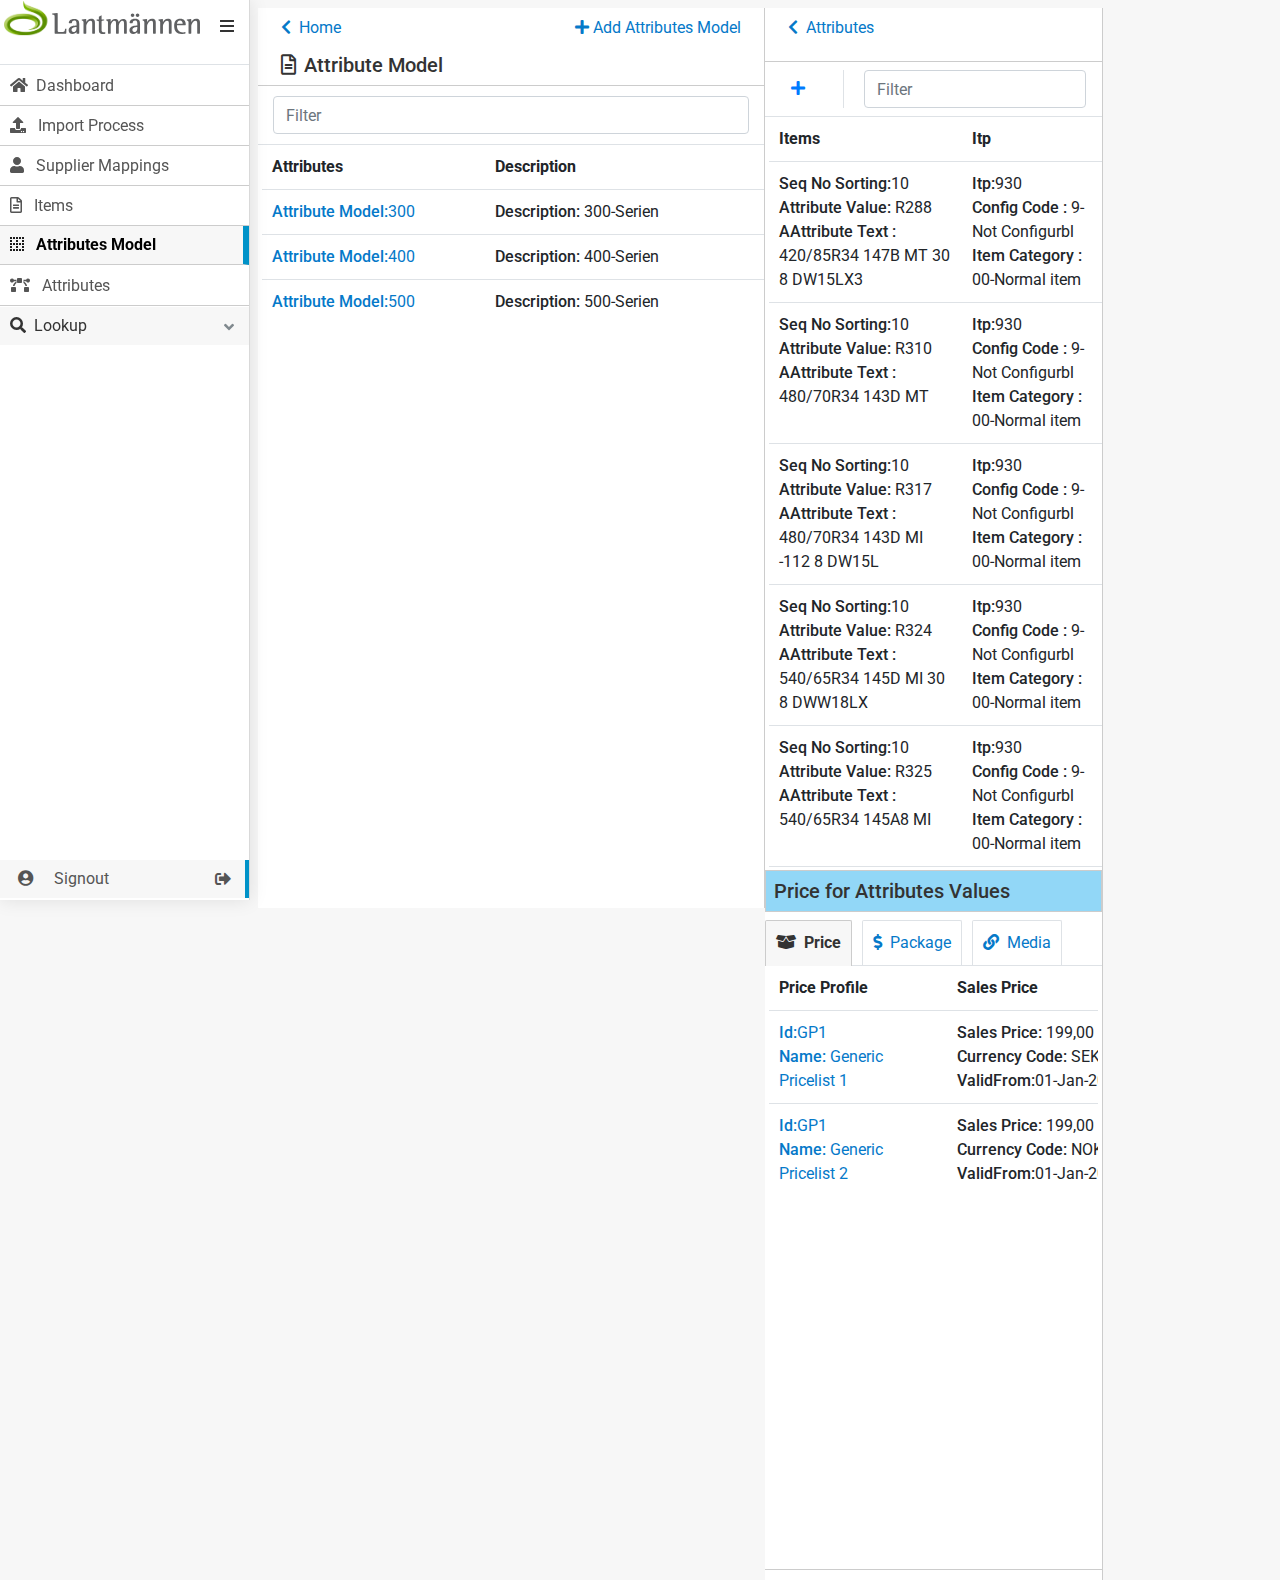
<file: lantmannen/prototype-vio-new-attributes-modal.html>
<!DOCTYPE html>
<html lang="no">
  <head>
    <meta charset="utf-8">
    <meta name="viewport" content="width=device-width, initial-scale=1, shrink-to-fit=no">
    <meta name="description" content="">
    <meta name="author" content="">
    <title>Vince VIO</title>

    <link rel="icon" href="assets/images/icons/VinceArtboard-116x16.png" type="image/png" sizes="16x16"/>
    <link rel="icon" href="assets/images/icons/VinceArtboard-132x32.png" type="image/png" sizes="32x32"/>
    <link rel="apple-touch-icon" href="assets/images/icons/VinceArtboard-160x60.png">
    <link rel="apple-touch-icon" sizes="76x76" href="assets/images/icons/VinceArtboard-174x74.png">
    <link rel="apple-touch-icon" sizes="120x120" href="assets/images/icons/VinceArtboard-1120x120.png">
    <link rel="apple-touch-icon" sizes="152x152" href="assets/images/icons/VinceArtboard-1152x152.png">

    <meta name="apple-mobile-web-app-capable" content="yes">

    <!-- Font Awesome -->
    <link href="https://use.fontawesome.com/releases/v5.11.2/css/all.css" rel="stylesheet">

    <!-- Twitter Bootstrap CSS -->
    <link rel="stylesheet" href="https://stackpath.bootstrapcdn.com/bootstrap/4.3.1/css/bootstrap.min.css" integrity="sha384-ggOyR0iXCbMQv3Xipma34MD+dH/1fQ784/j6cY/iJTQUOhcWr7x9JvoRxT2MZw1T" crossorigin="anonymous">

    <!-- Imports all custom css -->
    <link href="assets/stylesheets/import.css" rel="stylesheet">
      <link href="assets/stylesheets/v-security.css" rel="stylesheet">
          <link href="assets/stylesheets/v-items-organizers.css" rel="stylesheet">

    <!-- Google-font -->
    <link href="https://fonts.googleapis.com/css?family=Roboto:400,500,700&display=swap" rel="stylesheet">

  </head>

  <body class="overflow-hidden">
 

    

    <div class="tab-content">

      <header class="v-editor-header p-0 ">
<div class="pb-3  vince_logo border-bottom">
  <h1 class="text-left ml-1"><a href="#" class="logo"><img class="w-80" src="./assets/images/logo1.svg"></a></h5>
  <!-- <h6 class="text-center">Item Organizer</h6> -->
</div>
        <div class="v-editor-header-head">
          <span class="v-editor-header-toggle"><i class="fas fa-bars"></i></span>
          <!-- <h1 class="v-trigger-settings">Export articles from M3</h5> -->
        </div>

         <div class="v-editor-header-body left_navigation-vio mt-0">

             <ul class="nav nav-tabs v-nav" role="tablist">
                 <!-- <li class="nav-item v-nav-item"><a class="nav-link v-make-workflow active" id="editor0-tab"
                data-toggle="tab" href="#editor0" role="tab" aria-controls="editor0" aria-selected="true"></a></li> -->
                 <li class="nav-item v-nav-item"><a class="nav-link " href="./prototype-dashboard.html" role="tab" aria-controls="editor1"
                         aria-selected="true"><span><i class="fas fa-home pr-2"></i></span>Dashboard</a></li>
                    <li class="nav-item v-nav-item"><a class="nav-link " id="editor2-tab" role="tab"
                            aria-controls="editor2" href="./prototype-import-process.html" aria-selected="false"><i
                                class="nav-icon far fa fa-upload fleft pr-2"></i> Import
                            Process</a></li>
                    <li class="nav-item v-nav-item"><a class="nav-link " id="editor2-tab" role="tab"
                            aria-controls="editor2" href="./prototype-supplier-process.html" aria-selected="false"><i
                                class="nav-icon fas fa-user fleft pr-2"></i> Supplier Mappings</a>
                    </li>
                 
                         <li class="nav-item v-nav-item"><a class="nav-link " id="editor2-tab" role="tab"
                         aria-controls="editor2" href="./prototype-vio-new-items.html" aria-selected="false"><i
                             class="nav-icon far fa-file-alt fleft pr-2"></i> Items</a></li>
                                      
                 <li class="nav-item v-nav-item"><a class="nav-link active" id="editor4-tab"
                         href="./prototype-vio-new-attributes-modal.html" role="tab" aria-controls="editor4"
                         aria-selected="false"><span><i class="fas fa-border-none  pr-2"></i></span> Attributes Model</a>
                 </li>
                 <li class="nav-item v-nav-item"><a class="nav-link" id="editor5-tab"
                         href="./prototype-vio-new-attributes.html" role="tab" aria-controls="editor5"
                         aria-selected="false"><span><i class="fas fa-bezier-curve  pr-2"></i></span> Attributes</a></li>
   <ul class="nav nav-stacked" id="accordion1">

       <li class="panel "> <a data-toggle="collapse" class="arrow" data-parent="#accordion1" href="#firstLink"><span
                   class="common_icons pr-2"><i class="fa fa-search" aria-hidden="true"></i></span>Lookup
               <i class="fas fa-chevron-right common_icon"></i>
               <i class="fas fa-angle-down common_icon"></i>
           </a>

           <ul id="firstLink" class="collapse expand_collapse">
               <li><a class="nav-link " id="editor2-tab" role="tab" aria-controls="editor2" href="#"
                       aria-selected="false">
                       <i class="nav-icon far fa-dot-circle fleft pr-2"></i>
                       Item Group</a></li>
               <li><a class="nav-link active" id="editor2-tab" role="tab" aria-controls="editor2" href="#"
                       aria-selected="false">
                       <i class="nav-icon far fa-dot-circle fleft pr-2"></i>
                       Product Group</a></li>
               <li><a class="nav-link active" id="editor2-tab" role="tab" aria-controls="editor2" href="#"
                       aria-selected="false">
                       <i class="nav-icon far fa-dot-circle fleft pr-2"></i>
                       Item Type</a></li>
               <li><a class="nav-link active" id="editor2-tab" role="tab" aria-controls="editor2" href="#"
                       aria-selected="false">
                       <i class="nav-icon far fa-dot-circle fleft pr-2"></i>
                       Supplier
                   </a></li>
           </ul>

       </li>
   </ul>

                 <li class="v-divider v-nav-item"></li>

             </ul>
             <div class="mobile_view ">
                 <ul role="tablist" class="nav nav-tabs v-nav">
                     <li class="nav-item v-nav-item"><a class="nav-link " href="./prototype-dashboard.html" role="tab" aria-controls="editor1"
                             aria-selected="true"><span><i class="fas fa-home pr-2"></i></span></a></li>
                      <li class="nav-item v-nav-item"><a class="nav-link " id="editor2-tab" role="tab"
                              aria-controls="editor2" href="./prototype-import-process.html" aria-selected="false"><i
                                  class="nav-icon far fa fa-upload fleft pr-2"></i> </a></li>
                      <li class="nav-item v-nav-item"><a class="nav-link " id="editor2-tab" role="tab"
                              aria-controls="editor2" href="./prototype-supplier-process.html" aria-selected="false"><i
                                  class="nav-icon fas fa-user fleft pr-2"></i> </a></li>
                    
                             <li class="nav-item v-nav-item"><a class="nav-link " id="editor2-tab" role="tab"
                             aria-controls="editor2" href="./prototype-vio-new-items.html" aria-selected="false"><i
                                 class="nav-icon far fa-file-alt fleft pr-2"></i> </a></li>
                     <li class="nav-item v-nav-item"><a class="nav-link active" id="editor4-tab"
                             href="./prototype-vio-new-attributes-modal.html" role="tab" aria-controls="editor4"
                             aria-selected="false"><span><i class="fas fa-border-none  pr-2"></i></span> </a>
                     </li>
                     <li class="nav-item v-nav-item"><a class="nav-link" id="editor5-tab"
                             href="./prototype-vio-new-attributes.html" role="tab" aria-controls="editor5"
                             aria-selected="false"><span><i class="fas fa-bezier-curve  pr-2"></i></span> </a>
                     </li>

                 </ul>
             </div>

         </div>

        <div class="v-header-actions">
 <li class="nav-item v-nav-item no-draggable"><a href="./index.html" class="nav-link nuxt-link-active logout"><i
             class="fas fa-user-circle ml-2 mr-2"></i> <span class="ml-2"> Signout</span> <i
             class="fas fa-sign-out-alt float-right p-1"></i></a></li>

    

        </div><!-- end: v-navbar -->

      </header>

      <div id="editor0" class="tab-pane fade show active" role="tabpanel" aria-labelledby="editor0-tab">

        <main class="v-editor-main pr-0 mt-2 ">

          <!-- <div class="v-editor-main-header">  
            Edit workflow
          </div>                  -->

         <div class="v-dashboard-main-content p-0 ">
           <div class="container-fluid user_details_hide pl-2 pr-2 row m-0">
               <div class="col-md-6 v-first-common-card v-common-cards-view   p-0">
                   <div class="v-header-title row p-2 m-0">
                       <div class="col-md-6">
                           <div class="common_link pb-2">
                               <a href="./prototype-dashboard.html"><i
                                       class="fas fa-chevron-left pr-2 "></i>Home</a>
                           </div>
                       </div>
                         <div class="col-md-6 right_import">
                             <!-- <button title="New User" class="btn v-btn-common-rounded "><i
                                    class="nav-icon fas fa-plus fleft"></i></button> -->
                             <a href="./prototype-add-new-vio-attributes-modal.html" class="v-link newuser float-right"><i
                                     class="fas fa-plus"></i>
                                 Add
                                 Attributes Model</a>


                         </div>
                       <div class="col-md-12">
                           <h5><i class="nav-icon far fa-file-alt   fleft pr-2"></i>Attribute Model </h5>
                       </div>
                     


                   </div>
                   <!-- <div class="filter_search p-2">
                      
                   </div> -->
                   <div class="v-general-main-filters m-0 border-top-0">

                        <div class="form-group col-md-12 m-0">
                            <!-- <label for="api-search" class="sr-only">Search</label> -->
                            <input type="search" class="form-control v-autocomplete" id="api-search"
                                aria-describedby="apiSearch" placeholder="Filter">
                        </div>

                   </div>

                   <div class="v-container-filter-result">

                       <div class="v-Result_container v-common-scrollbar items_card">

                              <table class="table table-striped v-table v-with-sortable-headers mt-0">
                                <thead class="">
                                    <tr>
                                        <th tabindex="0">Attributes</th>
                                         <th tabindex="0">Description</th>
                                      
                                
                                    </tr>
                                </thead>
                                  <tbody>

                               

                                     


                                      
                                      <tr>
                                        <td><a href="#">
                                          
                                                <span><b> Attribute Model:</b>300</span>
                                               
                                               
                                            </a></td>
                                             <td>
                                                 <span><b>Description:</b> 300-Serien</span>
                                                 </td>
                                       
                                         
                                         

                                      </tr>
                                            <tr>
                                                <td><a href="#">

                                                        <span><b> Attribute Model:</b>400</span>


                                                    </a></td>
                                                <td>
                                                    <span><b>Description:</b> 400-Serien</span>
                                                </td>




                                            </tr>
                                                     <tr>
                                                         <td><a href="#">

                                                                 <span><b> Attribute Model:</b>500</span>


                                                             </a></td>
                                                         <td>
                                                             <span><b>Description:</b> 500-Serien</span>
                                                         </td>




                                                     </tr>
                                           
                                       <!-- <tr>
                                         <td><a href="#">
                                             <span><b>Itp:</b>100</span>
                                             <span><b>item:</b> MALL_TRACTOR</span>
                                             <span><b>Sales item:</b> 1-Sales item</span>
                                           </a></td>
                                         <td>
                                           <span><b>Attr model:</b> <span>300</span></span>
                                           <span><b>Config Code:</b> <span>4-Maint item</span></span>
                                           <span><b>Item category:</b><span> 07-Repairable item</span></span></td>

                                       </tr> -->
                                      <!-- <tr>
                                          <td><a href="#">SAL</a></td>
                                          <td>Sales</td>

                                      </tr>
                                      <tr>
                                          <td><a href="#">FIN</a></td>
                                          <td>Finance</td>

                                      </tr>
                                       <tr>
                                           <td><a href="#">PUR</a></td>
                                           <td>Purchase</td>

                                       </tr>
                                       <tr>
                                           <td><a href="#">SAL</a></td>
                                           <td>Sales</td>

                                       </tr>
                                       <tr>
                                           <td><a href="#">FIN</a></td>
                                           <td>Finance</td>

                                       </tr> -->



                                  </tbody>
                              </table>

                       </div>
                   </div>


               </div>
                <div class="col-md-6 v-second-common-card v-common-cards-view   p-0">
                  <div class="v-header-title row p-2 m-0">
                    <div class="col-md-6">
                      <div class="common_link pb-2 second_card_close">
                        <a href="#"><i class="fas fa-chevron-left pr-2"></i>Attributes Model</a>
                      </div>
                    </div>
                    <!-- <div class="col-md-6 right_import">
                     
                      <a href="#" class="v-link newuser float-right"><i
                          class="fas fa-plus"></i>
                        Add
                        Attributes</a>


                    </div> -->
                    <div class="col-md-12">
                      <h5><i class="nav-icon far fa-file-alt   fleft pr-2"></i>Attributes </h5>
                    </div>



                  </div>
                  <!-- <div class="filter_search p-2">
                      
                   </div> -->
               <div class="v-general-main-filters m-0 p-2 pr-3 border-top-0">

                   <a href="#" data-toggle="modal" data-target="#role_add_user" title="Attributes"
                       class="btn text-primary"><i class="fas fa-plus"></i> </a>

                   <div class="v-general-main-filter-divider"></div>




                   <form class="form-group my-lg-0 v-search w-100">
                       <label for="search-1" class="d-lg-none">
                           <font style="vertical-align: inherit;">
                               <font style="vertical-align: inherit;">Filter:</font>
                           </font>
                       </label>
                       <input id="search-1" class="form-control  v-autocomplete2" type="search" placeholder="Filter "
                           aria-label="Search">
                       <button class="btn btn-outline-primary my-2 my-sm-0 sr-only" type="submit">
                           <font style="vertical-align: inherit;">
                               <font style="vertical-align: inherit;">Search</font>
                           </font>
                       </button>
                   </form>

               </div>

                  <div class="v-container-filter-result attributes_card">

                    <div class="v-Result_container user_details_click v-common-scrollbar">

                    <table class="table table-striped v-table v-with-sortable-headers mt-0">
                        <thead class="">
                            <tr>
                                <th tabindex="0">Items</th>
                                <th tabindex="0">Groups</th>
                               
                    
                            </tr>
                        </thead>
                        <tbody>
                    
                    
                    
                    
                    
                            <tr>
                                <td>
                                
                    
                                        <span><b>Attribute ID:</b>1005350</span>
                                        <span><b> Attribute Name:</b> Drag</span>
                                        <span><b>Attribute Type :</b> 1</span>
                                            <span><b>Seq no Sorting :</b> 170</span>
                                    </td>
                                <td>
                                    
                       
                              
                                        <span><b>Main Attribute:</b>0</span>
                                        <span><b> Controlling Obj:</b> 2</span>
                                        <span><b>Plan Attribute :</b> 0</span>
                                        <span><b>Cost Attribute :</b> 0</span>
                                    </td>
                                
                    
                            </tr>
                            <tr>
                                <td>
                            
                            
                                    <span><b>Attribute ID:</b>1005400</span>
                                    <span><b> Attribute Name:</b> Drag-/loppstangskulor</span>
                                    <span><b>Attribute Type :</b> 1</span>
                                    <span><b>Seq no Sorting :</b> 175</span>
                                </td>
                                <td>
                            
                            
                            
                                    <span><b>Main Attribute:</b>0</span>
                                    <span><b> Controlling Obj:</b> 2</span>
                                    <span><b>Plan Attribute :</b> 0</span>
                                    <span><b>Cost Attribute :</b> 0</span>
                                </td>
                            
                            
                            </tr>
                            <tr>
                                <td>
                            
                            
                                    <span><b>Attribute ID:</b>1006250</span>
                                    <span><b> Attribute Name:</b> Huvudstrombrytare</span>
                                    <span><b>Attribute Type :</b> 1</span>
                                    <span><b>Seq no Sorting :</b> 180</span>
                                </td>
                                <td>
                            
                            
                            
                                    <span><b>Main Attribute:</b>0</span>
                                    <span><b> Controlling Obj:</b> 2</span>
                                    <span><b>Plan Attribute :</b> 0</span>
                                    <span><b>Cost Attribute :</b> 0</span>
                                </td>
                            
                            
                            </tr>
                            <tr>
                                <td>
                            
                            
                                    <span><b>Attribute ID:</b>1007550</span>
                                    <span><b> Attribute Name:</b> Frontlastarforberedd</span>
                                    <span><b>Attribute Type :</b> 1</span>
                                    <span><b>Seq no Sorting :</b> 190</span>
                                </td>
                                <td>
                            
                            
                            
                                    <span><b>Main Attribute:</b>0</span>
                                    <span><b> Controlling Obj:</b> 2</span>
                                    <span><b>Plan Attribute :</b> 0</span>
                                    <span><b>Cost Attribute :</b> 0</span>
                                </td>
                            
                            
                            </tr>
                            <tr>
                                <td>
                            
                            
                                    <span><b>Attribute ID:</b>1008750</span>
                                    <span><b> Attribute Name:</b> Bakre hjul</span>
                                    <span><b>Attribute Type :</b> 1</span>
                                    <span><b>Seq no Sorting :</b> 260</span>
                                </td>
                                <td>
                            
                            
                            
                                    <span><b>Main Attribute:</b>0</span>
                                    <span><b> Controlling Obj:</b> 2</span>
                                    <span><b>Plan Attribute :</b> 0</span>
                                    <span><b>Cost Attribute :</b> 0</span>
                                </td>
                            
                            
                            </tr>
                            <tr>
                                <td>
                            
                            
                                    <span><b>Attribute ID:</b>1009100</span>
                                    <span><b> Attribute Name:</b> Framre hjul</span>
                                    <span><b>Attribute Type :</b> 1</span>
                                    <span><b>Seq no Sorting :</b> 270</span>
                                </td>
                                <td>
                            
                            
                            
                                    <span><b>Main Attribute:</b>0</span>
                                    <span><b> Controlling Obj:</b> 2</span>
                                    <span><b>Plan Attribute :</b> 0</span>
                                    <span><b>Cost Attribute :</b> 0</span>
                                </td>
                            
                            
                            </tr>
                            <tr>
                                <td>
                            
                            
                                    <span><b>Attribute ID:</b>1008800</span>
                                    <span><b> Attribute Name:</b> Bakskarmar</span>
                                    <span><b>Attribute Type :</b> 1</span>
                                    <span><b>Seq no Sorting :</b> 280</span>
                                </td>
                                <td>
                            
                            
                            
                                    <span><b>Main Attribute:</b>0</span>
                                    <span><b> Controlling Obj:</b> 2</span>
                                    <span><b>Plan Attribute :</b> 0</span>
                                    <span><b>Cost Attribute :</b> 0</span>
                                </td>
                            
                            
                            </tr>
                            <tr>
                                <td>
                            
                            
                                    <span><b>Attribute ID:</b>1008850</span>
                                    <span><b> Attribute Name:</b> Framskamar</span>
                                    <span><b>Attribute Type :</b> 1</span>
                                    <span><b>Seq no Sorting :</b> 290</span>
                                </td>
                                <td>
                            
                            
                            
                                    <span><b>Main Attribute:</b>0</span>
                                    <span><b> Controlling Obj:</b> 2</span>
                                    <span><b>Plan Attribute :</b> 0</span>
                                    <span><b>Cost Attribute :</b> 0</span>
                                </td>
                            
                            
                            </tr>
                            <tr>
                                <td>
                            
                            
                                    <span><b>Attribute ID:</b>1010050</span>
                                    <span><b> Attribute Name:</b> 3-4:e funktion</span>
                                    <span><b>Attribute Type :</b> 1</span>
                                    <span><b>Seq no Sorting :</b> 330</span>
                                </td>
                                <td>
                            
                            
                            
                                    <span><b>Main Attribute:</b>0</span>
                                    <span><b> Controlling Obj:</b> 2</span>
                                    <span><b>Plan Attribute :</b> 0</span>
                                    <span><b>Cost Attribute :</b> 0</span>
                                </td>
                            
                            
                            </tr>
                           
                         
                    
                    
                        </tbody>
                    </table>

                    </div>
                  </div>


                </div>
               <div class="col-md-4 v-third-common-card v-common-cards-view  p-0">
                   <div class="v-header-title row p-2 m-0">
                       <div class="col-md-12">
                           <div class="common_link pb-2">
                               <a class="v-card-close" href="#"><i class="fas fa-chevron-left pr-2"></i>Attributes</a>
                           </div>
                       </div>
                       <div class="col-md-10 title1 t_common">
                           <h5><i class="nav-icon fas fa-border-none   fleft pr-2"></i>Attributes Values </h4>
                               <!-- <h5 class="font-weight-normal">Raghu</h4> -->
                       </div>
                       <!--Raghu-->
                       <div class="col-md-10 title2 t_common">
                           <h5><i class="nav-icon fas fa-border-none   fleft pr-2"></i>Attributes Values</h4>
                               <!-- <h5 class="font-weight-normal">Thormod Berger</h4> -->
                       </div>
                       <!--Srinivas-->
                       <div class="col-md-10 title3 t_common">
                           <h5><i class="nav-icon fas fa-border-none   fleft pr-2"></i>Attributes Values </h4>
                               <!-- <h5 class="font-weight-normal">Srinivas</h4> -->
                       </div>
                       <!--jane-->
                       <div class="col-md-10 title4 t_common">
                           <h5><i class="nav-icon fas fa-border-none   fleft pr-2"></i>Attributes Values </h4>
                               <!-- <h5 class="font-weight-normal">Janne</h4> -->
                       </div>
                       <div class="col-md-2 right_import">
                           <!-- <button title="back" class="btn v-btn-common-rounded"><i
                                    class="v-card-close nav-icon fas fa-arrow-circle-left fleft"></i></button> -->



                       </div>


                   </div>

                    <!-- <div class="v-general-main-filters m-0 border-top-0">

                        <div class="form-group col-md-12 m-0">
                          
                            <input type="search" class="form-control v-autocomplete" id="api-search"
                                aria-describedby="apiSearch" placeholder="Filter">
                        </div>

                    </div> -->
                      <div class="v-general-main-filters m-0 p-2 pr-3 border-top-0">

                          <a href="#" data-toggle="modal" data-target="#attributes_modal" title="Attributes Values"
                              class="btn text-primary"><i class="fas fa-plus"></i> </a>

                          <div class="v-general-main-filter-divider"></div>




                          <form class="form-group my-lg-0 v-search w-100">
                              <label for="search-1" class="d-lg-none">
                                  <font style="vertical-align: inherit;">
                                      <font style="vertical-align: inherit;">Filter:</font>
                                  </font>
                              </label>
                              <input id="search-1" class="form-control  v-autocomplete2" type="search"
                                  placeholder="Filter " aria-label="Search">
                              <button class="btn btn-outline-primary my-2 my-sm-0 sr-only" type="submit">
                                  <font style="vertical-align: inherit;">
                                      <font style="vertical-align: inherit;">Search</font>
                                  </font>
                              </button>
                          </form>

                      </div>

                    <div class="v-container-filter-result  attributes_values1">

                        <div class="v-Result_container user_details_click v-common-scrollbar">

                        <table class="table table-striped v-table v-with-sortable-headers mt-0">
                            <thead class="">
                                <tr>
                                    <th tabindex="0">Items</th>
                                    <th tabindex="0">Itp</th>


                                </tr>
                            </thead>
                            <tbody>





                                <tr>
                                    <td>



                                        <span><b>Seq no Sorting:</b>10</span>
                                        <span><b> Attribute value:</b> R288</span>
                                        <span><b>AAttribute Text :</b> 420/85R34 147B MT 30 8 DW15LX3</span>

                                    </td>
                                    <td>



                                        <span><b>itp:</b>930</span>
                                        <span><b> Config code :</b> 9-Not Configurbl</span>
                                        <span><b>Item category :</b> 00-Normal item</span>

                                    </td>


                                </tr>
                                <tr>
                                    <td>



                                        <span><b>Seq no Sorting:</b>10</span>
                                        <span><b> Attribute value:</b> R310</span>
                                        <span><b>AAttribute Text :</b> 480/70R34 143D MT</span>

                                    </td>
                                    <td>



                                        <span><b>itp:</b>930</span>
                                        <span><b> Config code :</b> 9-Not Configurbl</span>
                                        <span><b>Item category :</b> 00-Normal item</span>

                                    </td>


                                </tr>
                                <tr>
                                    <td>



                                        <span><b>Seq no Sorting:</b>10</span>
                                        <span><b> Attribute value:</b> R317</span>
                                        <span><b>AAttribute Text :</b> 480/70R34 143D MI -112 8 DW15L</span>

                                    </td>
                                    <td>



                                        <span><b>itp:</b>930</span>
                                        <span><b> Config code :</b> 9-Not Configurbl</span>
                                        <span><b>Item category :</b> 00-Normal item</span>

                                    </td>


                                </tr>
                                <tr>
                                    <td>



                                        <span><b>Seq no Sorting:</b>10</span>
                                        <span><b> Attribute value:</b> R324</span>
                                        <span><b>AAttribute Text :</b> 540/65R34 145D MI 30 8 DWW18LX</span>

                                    </td>
                                    <td>



                                        <span><b>itp:</b>930</span>
                                        <span><b> Config code :</b> 9-Not Configurbl</span>
                                        <span><b>Item category :</b> 00-Normal item</span>

                                    </td>


                                </tr>
                                <tr>
                                    <td>



                                        <span><b>Seq no Sorting:</b>10</span>
                                        <span><b> Attribute value:</b> R325</span>
                                        <span><b>AAttribute Text :</b> 540/65R34 145A8 MI</span>

                                    </td>
                                    <td>



                                        <span><b>itp:</b>930</span>
                                        <span><b> Config code :</b> 9-Not Configurbl</span>
                                        <span><b>Item category :</b> 00-Normal item</span>

                                    </td>


                                </tr>
                                <tr>
                                    <td>



                                        <span><b>Seq no Sorting:</b>10</span>
                                        <span><b> Attribute value:</b> R333</span>
                                        <span><b>AAttribute Text :</b> 18.4R34 146B MI VF 8
                                            DW15LX34</span>

                                    </td>
                                    <td>



                                        <span><b>itp:</b>930</span>
                                        <span><b> Config code :</b> 9-Not Configurbl</span>
                                        <span><b>Item category :</b> 00-Normal item</span>

                                    </td>


                                </tr>
                                <tr>
                                    <td>



                                        <span><b>Seq no Sorting:</b>10</span>
                                        <span><b> Attribute value:</b> R348</span>
                                        <span><b>AAttribute Text :</b> 600/65R34 fasta MI</span>

                                    </td>
                                    <td>



                                        <span><b>itp:</b>930</span>
                                        <span><b> Config code :</b> 9-Not Configurbl</span>
                                        <span><b>Item category :</b> 00-Normal item</span>

                                    </td>


                                </tr>
                                <tr>
                                    <td>



                                        <span><b>Seq no Sorting:</b>10</span>
                                        <span><b> Attribute value:</b> R352</span>
                                        <span><b>AAttribute Text :</b> 600/65R34 151D TB 30 8
                                            W18LX34</span>

                                    </td>
                                    <td>



                                        <span><b>itp:</b>930</span>
                                        <span><b> Config code :</b> 9-Not Configurbl</span>
                                        <span><b>Item category :</b> 00-Normal item</span>

                                    </td>


                                </tr>
                                <tr>
                                    <td>



                                        <span><b>Seq no Sorting:</b>10</span>
                                        <span><b> Attribute value:</b> R357</span>
                                        <span><b>AAttribute Text :</b> 600/65R34 151D TB -112 8
                                            DW18L</span>

                                    </td>
                                    <td>



                                        <span><b>itp:</b>930</span>
                                        <span><b> Config code :</b> 9-Not Configurbl</span>
                                        <span><b>Item category :</b> 00-Normal item</span>

                                    </td>


                                </tr>





                            </tbody>
                        </table>

                        </div>
                    </div>
                    <div
                        class="v-container-filter-result attributes_values_card attributes_values_card2 attributes_values2">
                        <h5 class="p-2">Price for Attributes Values</h5>



                        <section id="tabs" class="v-common-detail-tabs pt-2 pt-1 common_tabs_view">
                            <div class="container">
                                <div class="row">
                                    <div class="col-md-12 p-0">
                                        <nav>
                                            <div class="nav nav-tabs nav-fill" id="nav-tab" role="tablist">
                                                <a class="nav-item nav-link active" id="nav-info-tab" data-toggle="tab"
                                                    href="#nav-Roles" role="tab" aria-controls="nav-info"
                                                    aria-selected="true"><i
                                                        class="nav-icon fas fa-box-open pr-2 fleft"></i>Price
                                                </a>
                                                <a class="nav-item nav-link " id="nav-home-tab" data-toggle="tab"
                                                    href="#nav-workflow" role="tab" aria-controls="nav-home"
                                                    aria-selected="true"><i
                                                        class="nav-icon fas fa-dollar-sign pr-2 fleft"></i>Package
                                                </a>
                                                <a class="nav-item nav-link" id="nav-profile-tab" data-toggle="tab"
                                                    href="#nav-dashboard" role="tab" aria-controls="nav-profile"
                                                    aria-selected="false"><i
                                                        class="nav-icon fas fa-link pr-2 fleft"></i>Media</a>

                                            </div>
                                        </nav>
                                        <div class="tab-content p-0" id="nav-tabContent">
                                            <div class="tab-pane fade show active" id="nav-Roles" role="tabpanel"
                                                aria-labelledby="nav-info-tab">

                                                <div class="info_tab_list">
                                             
                                                    <div class="v-container-filter-result pr-1 price_list_view">

                                                        <div class="v-Result_container  v-common-scrollbar">
                                                         <table
                                                             class="table table-striped v-table v-with-sortable-headers mt-0">
                                                             <thead class="">
                                                                 <tr>
                                                                     <th tabindex="0">Price Profile</th>
                                                                     <th tabindex="0">Sales Price</th>
                                                                     <th tabindex="0">Cost Price Type</th>
                                                                     <th tabindex="0">Purchase price</th>

                                                                 </tr>
                                                             </thead>
                                                             <tbody>





                                                                 <tr>
                                                                     <td><a href="#">


                                                                             <span><b>Id:</b>GP1</span>
                                                                             <span><b>Name:</b> Generic Pricelist
                                                                                 1</span>

                                                                         </a></td>

                                                                     <td>
                                                                         <span><b> Sales Price:</b>
                                                                             <span>199,00</span></span>
                                                                         <span><b>Currency Code:</b>
                                                                             <span>SEK</span></span>
                                                                         <span><b>ValidFrom:</b><span>
                                                                                 01-Jan-2020</span></span>
                                                                     </td>

                                                                     <td><a href="#">
                                                                             <span><b>Cost Price:</b>10.00</span>

                                                                         </a></td>
                                                                     <td>


                                                                         <span><b> Purchase Price:</b>
                                                                             <span>EQM</span></span>
                                                                         <span><b>Currency Code:</b>
                                                                             <span>ZZZZ</span></span>
                                                                         <span><b>ValidFrom:</b><span>
                                                                                 01-Jan-2020</span></span>

                                                                     </td>


                                                                 </tr>
                                                                  <tr>
                                                                      <td><a href="#">


                                                                              <span><b>Id:</b>GP1</span>
                                                                              <span><b>Name:</b> Generic Pricelist
                                                                                  2</span>

                                                                          </a></td>

                                                                      <td>
                                                                          <span><b> Sales Price:</b>
                                                                              <span>199,00</span></span>
                                                                          <span><b>Currency Code:</b>
                                                                              <span>NOK</span></span>
                                                                          <span><b>ValidFrom:</b><span>
                                                                                  01-Jan-2020</span></span>
                                                                      </td>

                                                                      <td><a href="#">
                                                                              <span><b>Cost Price:</b>10.00</span>

                                                                          </a></td>
                                                                      <td>


                                                                          <span><b> Purchase Price:</b>
                                                                              <span>EQM</span></span>
                                                                          <span><b>Currency Code:</b>
                                                                              <span>ZZZZ</span></span>
                                                                          <span><b>ValidFrom:</b><span>
                                                                                  01-Jan-2020</span></span>

                                                                      </td>


                                                                  </tr>






                                                             </tbody>
                                                         </table>
                                                        </div>
                                                    </div>

                                                </div>
                                            </div>
                                            <div class="tab-pane fade " id="nav-workflow" role="tabpanel"
                                                aria-labelledby="nav-home-tab">
                                         
                                            
                                                <div class="v-container-filter-result ">

                                                    <div class="v-Result_container v-common-scrollbar">

                                                      <h6 class="text-center p-2">Package</h6>

                                                    </div>
                                                </div>
                                            </div>
                                            <div class="tab-pane fade" id="nav-dashboard" role="tabpanel"
                                                aria-labelledby="nav-profile-tab">
                                                <h6 class="text-center p-2">Dashboard</h6>
                                            </div>

                                        </div>
                                    </div>
                                </div>
                            </div>
                        </section>

                     
                    
                     
                    
                    </div>



<!-- tabs view-->

                  
               </div>
           </div>




         </div>
        </main>
        

      
      </div>

<div class="modal fade v-modal" id="are-you-sure" tabindex="-1" role="dialog" aria-labelledby="exampleModalLabel2" aria-hidden="true">
      <div class="modal-dialog modal-dialog-centered" role="document">
        <div class="modal-content">
          <div class="modal-header">
            <h5 class="modal-title" id="exampleModalLabel">Are you sure you want to delete?</h5>
            <button type="button" class="close" data-dismiss="modal" aria-label="Close">
              <span aria-hidden="true">&times;</span>
            </button>
          </div>
          <div class="modal-footer">
            <button type="button" class="btn btn-primary v-delete-billing" data-dismiss="modal">Yes</button>
            <button type="button" class="btn btn-outline-primary mr-auto" data-dismiss="modal">No</button>
          </div>
        </div>
      </div>
    </div><!-- end: modal -->
     <div class="modal fade" id="role_add_user" tabindex="-1" role="dialog" aria-labelledby="exampleModalLabel"
         aria-hidden="true">
         <div class="modal-dialog modal-lg modal-dialog modal-dialog-scrollable" role="document">
             <div class="modal-content">
                 <div class="modal-header">
                     <h5 class="modal-title" id="exampleModalLabel">Attributes</h5>
                     <button type="button" class="close" data-dismiss="modal" aria-label="Close">
                         <span aria-hidden="true">&times;</span>
                     </button>
                 </div>
                 <div class="modal-body">
                     <div class="v-list v-col1">
                       <!-- <div class="row p-0">
                           <div class="col-md-12">
                               <h6 class="p-0">Roles</h6>
                           </div>

                       </div>
                       <div class="row p-0">
                           <div class="col-md-12">
                               <input type="text" class="form-control col-md-12" id="" aria-describedby=""
                                   placeholder="SAL" value="">
                           </div>
                       </div>
                         <div class="row p-0">
                             <div class="col-md-12">
                                 <h6 class="p-0">User</h6>
                             </div>

                         </div> -->
                         <div class="row p-0">
                             <div class="col-md-12">
                                 <input type="text" class="form-control col-md-12" id="" aria-describedby=""
                                     placeholder="Filter Search" value="">
                             </div>
                         </div>
                         <div class="row p-0">
                             <div class="v-table-grid-filter_result pt-1  col-md-12">
                               <table
                                   class="table table-striped v-table v-with-sortable-headers tablesorter tablesorter-default tablesorter47a4901e8ec01"
                                   role="grid">
                                   <thead>
                                       <tr role="row" class="tablesorter-headerRow">
                                           <th tabindex="0" data-column="0"
                                               class="tablesorter-header tablesorter-headerUnSorted" scope="col"
                                               role="columnheader" aria-disabled="false" unselectable="on"
                                               aria-sort="none"
                                               aria-label="Name: No sort applied, activate to apply an ascending sort"
                                               style="user-select: none;">
                                               <div class="tablesorter-header-inner" title="Sort this column"><input
                                                       type="checkbox" name="checkall" id="checkall"
                                                       onclick="check_uncheck_checkbox(this.checked);"
                                                       value="Select All"></div>
                                           </th>
                                           <th tabindex="0" data-column="1"
                                               class="tablesorter-header tablesorter-headerUnSorted" scope="col"
                                               role="columnheader" aria-disabled="false" unselectable="on"
                                               aria-sort="none"
                                               aria-label="Email: No sort applied, activate to apply an ascending sort"
                                               style="user-select: none;">
                                               <div class="tablesorter-header-inner" title="Sort this column">Code</div>
                                           </th>
                                           <th tabindex="0" data-column="2"
                                               class="tablesorter-header tablesorter-headerUnSorted" scope="col"
                                               role="columnheader" aria-disabled="false" unselectable="on"
                                               aria-sort="none"
                                               aria-label="Permission: No sort applied, activate to apply an ascending sort"
                                               style="user-select: none;">
                                               <div class="tablesorter-header-inner" title="Sort this column">
                                                   Description</div>
                                           </th>

                                       </tr>
                                   </thead>
                                      <tbody aria-live="polite" aria-relevant="all">
                                          <tr role="row" class="">
                                              <td data-attr="Name"><a href="#"><input type="checkbox" name="checkall"
                                                          id="checkall" onclick="check_uncheck_checkbox(this.checked);"
                                                          value="Select All"></a></td>
                                              <td data-attr="Items">


                                                  <span><b>
                                                          <font style="vertical-align: inherit;">
                                                              <font style="vertical-align: inherit;">Attribute ID:
                                                              </font>
                                                          </font>
                                                      </b>
                                                      <font style="vertical-align: inherit;">
                                                          <font style="vertical-align: inherit;">1005350</font>
                                                      </font>
                                                  </span>
                                                  <span><b>
                                                          <font style="vertical-align: inherit;">
                                                              <font style="vertical-align: inherit;"> Attribute Name:
                                                              </font>
                                                          </font>
                                                      </b>
                                                      <font style="vertical-align: inherit;">
                                                          <font style="vertical-align: inherit;"> Drag</font>
                                                      </font>
                                                  </span>
                                                  <span><b>
                                                          <font style="vertical-align: inherit;">
                                                              <font style="vertical-align: inherit;">Attribute Type:
                                                              </font>
                                                          </font>
                                                      </b>
                                                      <font style="vertical-align: inherit;">
                                                          <font style="vertical-align: inherit;"> 1</font>
                                                      </font>
                                                  </span>
                                                  <span><b>
                                                          <font style="vertical-align: inherit;">
                                                              <font style="vertical-align: inherit;">Seq no Sorting:
                                                              </font>
                                                          </font>
                                                      </b>
                                                      <font style="vertical-align: inherit;">
                                                          <font style="vertical-align: inherit;"> 170</font>
                                                      </font>
                                                  </span>
                                              </td>
                                              <td data-attr="Groups">



                                                  <span><b>
                                                          <font style="vertical-align: inherit;">
                                                              <font style="vertical-align: inherit;">Main Attribute:
                                                              </font>
                                                          </font>
                                                      </b>
                                                      <font style="vertical-align: inherit;">
                                                          <font style="vertical-align: inherit;">0</font>
                                                      </font>
                                                  </span>
                                                  <span><b>
                                                          <font style="vertical-align: inherit;">
                                                              <font style="vertical-align: inherit;"> Controlling Obj:
                                                              </font>
                                                          </font>
                                                      </b>
                                                      <font style="vertical-align: inherit;">
                                                          <font style="vertical-align: inherit;"> 2</font>
                                                      </font>
                                                  </span>
                                                  <span><b>
                                                          <font style="vertical-align: inherit;">
                                                              <font style="vertical-align: inherit;">Plan Attribute:
                                                              </font>
                                                          </font>
                                                      </b>
                                                      <font style="vertical-align: inherit;">
                                                          <font style="vertical-align: inherit;"> 0</font>
                                                      </font>
                                                  </span>
                                                  <span><b>
                                                          <font style="vertical-align: inherit;">
                                                              <font style="vertical-align: inherit;">Cost Attribute:
                                                              </font>
                                                          </font>
                                                      </b>
                                                      <font style="vertical-align: inherit;">
                                                          <font style="vertical-align: inherit;"> 0</font>
                                                      </font>
                                                  </span>
                                              </td>


                                          </tr>
                                          <tr role="row" class="">
                                              <td data-attr="Name"><a href="#"><input type="checkbox" name="checkall"
                                                          id="checkall" onclick="check_uncheck_checkbox(this.checked);"
                                                          value="Select All"></a></td>
                                              <td data-attr="Items">


                                                  <span><b>
                                                          <font style="vertical-align: inherit;">
                                                              <font style="vertical-align: inherit;">Attribute ID:
                                                              </font>
                                                          </font>
                                                      </b>
                                                      <font style="vertical-align: inherit;">
                                                          <font style="vertical-align: inherit;">1005400</font>
                                                      </font>
                                                  </span>
                                                  <span><b>
                                                          <font style="vertical-align: inherit;">
                                                              <font style="vertical-align: inherit;"> Attribute Name:
                                                              </font>
                                                          </font>
                                                      </b>
                                                      <font style="vertical-align: inherit;">
                                                          <font style="vertical-align: inherit;"> Drawbar /
                                                              loppstangskulor</font>
                                                      </font>
                                                  </span>
                                                  <span><b>
                                                          <font style="vertical-align: inherit;">
                                                              <font style="vertical-align: inherit;">Attribute Type:
                                                              </font>
                                                          </font>
                                                      </b>
                                                      <font style="vertical-align: inherit;">
                                                          <font style="vertical-align: inherit;"> 1</font>
                                                      </font>
                                                  </span>
                                                  <span><b>
                                                          <font style="vertical-align: inherit;">
                                                              <font style="vertical-align: inherit;">Seq no Sorting:
                                                              </font>
                                                          </font>
                                                      </b>
                                                      <font style="vertical-align: inherit;">
                                                          <font style="vertical-align: inherit;"> 175</font>
                                                      </font>
                                                  </span>
                                              </td>
                                              <td data-attr="Groups">



                                                  <span><b>
                                                          <font style="vertical-align: inherit;">
                                                              <font style="vertical-align: inherit;">Main Attribute:
                                                              </font>
                                                          </font>
                                                      </b>
                                                      <font style="vertical-align: inherit;">
                                                          <font style="vertical-align: inherit;">0</font>
                                                      </font>
                                                  </span>
                                                  <span><b>
                                                          <font style="vertical-align: inherit;">
                                                              <font style="vertical-align: inherit;"> Controlling Obj:
                                                              </font>
                                                          </font>
                                                      </b>
                                                      <font style="vertical-align: inherit;">
                                                          <font style="vertical-align: inherit;"> 2</font>
                                                      </font>
                                                  </span>
                                                  <span><b>
                                                          <font style="vertical-align: inherit;">
                                                              <font style="vertical-align: inherit;">Plan Attribute:
                                                              </font>
                                                          </font>
                                                      </b>
                                                      <font style="vertical-align: inherit;">
                                                          <font style="vertical-align: inherit;"> 0</font>
                                                      </font>
                                                  </span>
                                                  <span><b>
                                                          <font style="vertical-align: inherit;">
                                                              <font style="vertical-align: inherit;">Cost Attribute:
                                                              </font>
                                                          </font>
                                                      </b>
                                                      <font style="vertical-align: inherit;">
                                                          <font style="vertical-align: inherit;"> 0</font>
                                                      </font>
                                                  </span>
                                              </td>


                                          </tr>




                                      </tbody>
                               </table>
                             </div>
                         </div>

                     </div>




                 </div>
                 <div class="modal-footer">
                     <button type="button" class="btn btn-primary" data-dismiss="modal">Save</button>
                     <button type="button" class="btn btn-outline-primary mr-auto" data-dismiss="modal">Cancel</button>

                 </div>
             </div>
         </div>
     </div>
      <div class="modal fade" id="attributes_modal" tabindex="-1" role="dialog" aria-labelledby="exampleModalLabel"
          aria-hidden="true">
          <div class="modal-dialog modal-lg modal-dialog modal-dialog-scrollable" role="document">
              <div class="modal-content">
                  <div class="modal-header">
                      <h5 class="modal-title" id="exampleModalLabel">Attributes Values</h5>
                      <button type="button" class="close" data-dismiss="modal" aria-label="Close">
                          <span aria-hidden="true">&times;</span>
                      </button>
                  </div>
                  <div class="modal-body">
                      <div class="v-list v-col1">
                          <!-- <div class="row p-0">
                           <div class="col-md-12">
                               <h6 class="p-0">Roles</h6>
                           </div>

                       </div>
                       <div class="row p-0">
                           <div class="col-md-12">
                               <input type="text" class="form-control col-md-12" id="" aria-describedby=""
                                   placeholder="SAL" value="">
                           </div>
                       </div>
                         <div class="row p-0">
                             <div class="col-md-12">
                                 <h6 class="p-0">User</h6>
                             </div>

                         </div> -->
                          <div class="row p-0">
                              <div class="col-md-12">
                                  <input type="text" class="form-control col-md-12" id="" aria-describedby=""
                                      placeholder="Filter Search" value="">
                              </div>
                          </div>
                          <div class="row p-0">
                              <div class="v-table-grid-filter_result pt-1  col-md-12">
                                  <table
                                      class="table table-striped v-table v-with-sortable-headers tablesorter tablesorter-default tablesorter47a4901e8ec01"
                                      role="grid">
                                      <thead>
                                          <tr role="row" class="tablesorter-headerRow">
                                              <th tabindex="0" data-column="0"
                                                  class="tablesorter-header tablesorter-headerUnSorted" scope="col"
                                                  role="columnheader" aria-disabled="false" unselectable="on"
                                                  aria-sort="none"
                                                  aria-label="Name: No sort applied, activate to apply an ascending sort"
                                                  style="user-select: none;">
                                                  <div class="tablesorter-header-inner" title="Sort this column"><input
                                                          type="checkbox" name="checkall" id="checkall"
                                                          onclick="check_uncheck_checkbox(this.checked);"
                                                          value="Select All"></div>
                                              </th>
                                              <th tabindex="0" data-column="1"
                                                  class="tablesorter-header tablesorter-headerUnSorted" scope="col"
                                                  role="columnheader" aria-disabled="false" unselectable="on"
                                                  aria-sort="none"
                                                  aria-label="Email: No sort applied, activate to apply an ascending sort"
                                                  style="user-select: none;">
                                                  <div class="tablesorter-header-inner" title="Sort this column">Attributes Values
                                                  </div>
                                              </th>
                                              <th tabindex="0" data-column="2"
                                                  class="tablesorter-header tablesorter-headerUnSorted" scope="col"
                                                  role="columnheader" aria-disabled="false" unselectable="on"
                                                  aria-sort="none"
                                                  aria-label="Permission: No sort applied, activate to apply an ascending sort"
                                                  style="user-select: none;">
                                                  <div class="tablesorter-header-inner" title="Sort this column">
                                                      ITP</div>
                                              </th>

                                          </tr>
                                      </thead>
                                      <tbody aria-live="polite" aria-relevant="all">
                                          <tr role="row">
                                              <td data-attr="Name"><a href="#"><input type="checkbox" name="checkall"
                                                          id="checkall" onclick="check_uncheck_checkbox(this.checked);"
                                                          value="Select All"></a></td>
                                              <td data-attr="Name"><a href="#">R288</a></td>
                                              <td data-attr="Description">930</td>

                                          </tr>
                                           <tr role="row">
                                               <td data-attr="Name"><a href="#"><input type="checkbox" name="checkall"
                                                           id="checkall" onclick="check_uncheck_checkbox(this.checked);"
                                                           value="Select All"></a></td>
                                               <td data-attr="Name"><a href="#">R310</a></td>
                                               <td data-attr="Description">930</td>

                                           </tr>
                                            <tr role="row">
                                                <td data-attr="Name"><a href="#"><input type="checkbox" name="checkall"
                                                            id="checkall"
                                                            onclick="check_uncheck_checkbox(this.checked);"
                                                            value="Select All"></a></td>
                                                <td data-attr="Name"><a href="#">R317</a></td>
                                                <td data-attr="Description">930</td>

                                            </tr>
                                             <tr role="row">
                                                 <td data-attr="Name"><a href="#"><input type="checkbox" name="checkall"
                                                             id="checkall"
                                                             onclick="check_uncheck_checkbox(this.checked);"
                                                             value="Select All"></a></td>
                                                 <td data-attr="Name"><a href="#">R324</a></td>
                                                 <td data-attr="Description">930</td>

                                             </tr>
                                          



                                      </tbody>
                                  </table>
                              </div>
                          </div>

                      </div>




                  </div>
                  <div class="modal-footer">
                      <button type="button" class="btn btn-primary" data-dismiss="modal">Save</button>
                      <button type="button" class="btn btn-outline-primary mr-auto" data-dismiss="modal">Cancel</button>

                  </div>
              </div>
          </div>
      </div>

    <div class="v-aside-open-overlay"></div>

    <!-- <a href="../index.html" class="v-docs">Docs</a> -->

    <!-- Twitter Bootstrap -->
    <script src="https://code.jquery.com/jquery-3.4.1.js" integrity="sha256-WpOohJOqMqqyKL9FccASB9O0KwACQJpFTUBLTYOVvVU=" crossorigin="anonymous"></script>
    <script src="https://cdnjs.cloudflare.com/ajax/libs/popper.js/1.14.7/umd/popper.min.js" integrity="sha384-UO2eT0CpHqdSJQ6hJty5KVphtPhzWj9WO1clHTMGa3JDZwrnQq4sF86dIHNDz0W1" crossorigin="anonymous"></script>
    <script src="https://stackpath.bootstrapcdn.com/bootstrap/4.3.1/js/bootstrap.min.js" integrity="sha384-JjSmVgyd0p3pXB1rRibZUAYoIIy6OrQ6VrjIEaFf/nJGzIxFDsf4x0xIM+B07jRM" crossorigin="anonymous"></script>

    <!-- Table sorter -->
    <script src="assets/js/jquery.tablesorter.min.js"></script>

    <!-- jQuery UI -->
    <script src="assets/js/jquery-ui.js"></script>

    <!-- Custom javascript -->
    <script src="assets/js/site.js"></script>
    <script src="assets/js/add-fake-content.js"></script>

  </body>
</html>
</file>
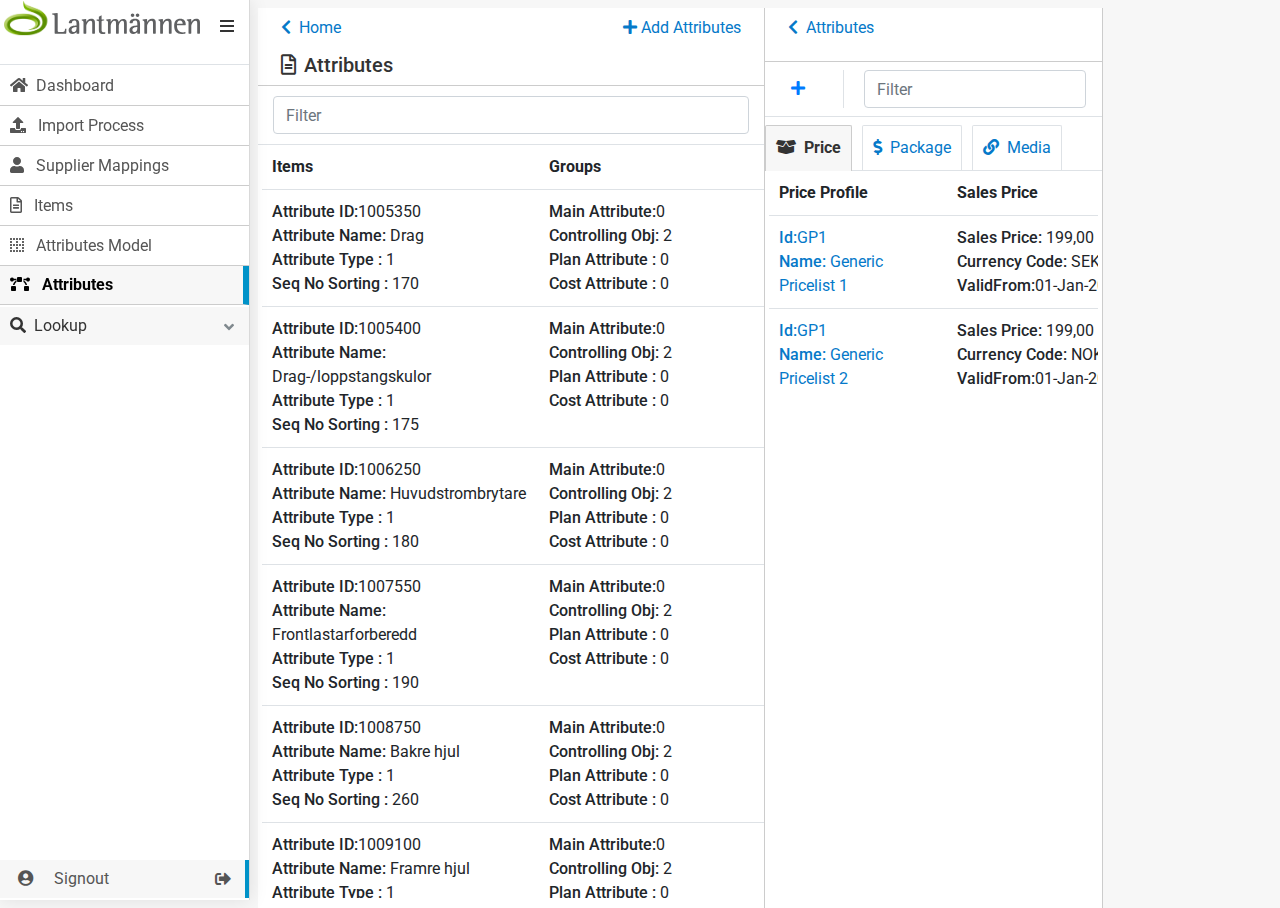
<file: lantmannen/prototype-vio-new-attributes.html>
<!DOCTYPE html>
<html lang="no">
  <head>
    <meta charset="utf-8">
    <meta name="viewport" content="width=device-width, initial-scale=1, shrink-to-fit=no">
    <meta name="description" content="">
    <meta name="author" content="">
    <title>Vince VIO</title>

    <link rel="icon" href="assets/images/icons/VinceArtboard-116x16.png" type="image/png" sizes="16x16"/>
    <link rel="icon" href="assets/images/icons/VinceArtboard-132x32.png" type="image/png" sizes="32x32"/>
    <link rel="apple-touch-icon" href="assets/images/icons/VinceArtboard-160x60.png">
    <link rel="apple-touch-icon" sizes="76x76" href="assets/images/icons/VinceArtboard-174x74.png">
    <link rel="apple-touch-icon" sizes="120x120" href="assets/images/icons/VinceArtboard-1120x120.png">
    <link rel="apple-touch-icon" sizes="152x152" href="assets/images/icons/VinceArtboard-1152x152.png">

    <meta name="apple-mobile-web-app-capable" content="yes">

    <!-- Font Awesome -->
    <link href="https://use.fontawesome.com/releases/v5.11.2/css/all.css" rel="stylesheet">

    <!-- Twitter Bootstrap CSS -->
    <link rel="stylesheet" href="https://stackpath.bootstrapcdn.com/bootstrap/4.3.1/css/bootstrap.min.css" integrity="sha384-ggOyR0iXCbMQv3Xipma34MD+dH/1fQ784/j6cY/iJTQUOhcWr7x9JvoRxT2MZw1T" crossorigin="anonymous">

    <!-- Imports all custom css -->
    <link href="assets/stylesheets/import.css" rel="stylesheet">
      <link href="assets/stylesheets/v-security.css" rel="stylesheet">
          <link href="assets/stylesheets/v-items-organizers.css" rel="stylesheet">

    <!-- Google-font -->
    <link href="https://fonts.googleapis.com/css?family=Roboto:400,500,700&display=swap" rel="stylesheet">

  </head>

  <body class="overflow-hidden">
 

    

    <div class="tab-content">

      <header class="v-editor-header p-0 ">
<div class="pb-3  vince_logo border-bottom">
  <h1 class="text-left ml-1"><a href="#" class="logo"><img class="w-80" src="./assets/images/logo1.svg"></a></h5>
  <!-- <h6 class="text-center">Item Organizer</h6> -->
</div>
        <div class="v-editor-header-head">
          <span class="v-editor-header-toggle"><i class="fas fa-bars"></i></span>
          <!-- <h1 class="v-trigger-settings">Export articles from M3</h5> -->
        </div>

      <div class="v-editor-header-body left_navigation-vio mt-0">

          <ul class="nav nav-tabs v-nav" role="tablist">
              <!-- <li class="nav-item v-nav-item"><a class="nav-link v-make-workflow active" id="editor0-tab"
                data-toggle="tab" href="#editor0" role="tab" aria-controls="editor0" aria-selected="true"></a></li> -->
              <li class="nav-item v-nav-item"><a class="nav-link " href="./prototype-dashboard.html" role="tab" aria-controls="editor1"
                      aria-selected="true"><span><i class="fas fa-home pr-2"></i></span>Dashboard</a></li>
               <li class="nav-item v-nav-item"><a class="nav-link " id="editor2-tab" role="tab" aria-controls="editor2"
                       href="./prototype-import-process.html" aria-selected="false"><i
                           class="nav-icon far fa fa-upload fleft pr-2"></i>
                       Import Process</a></li>
               <li class="nav-item v-nav-item"><a class="nav-link " id="editor2-tab" role="tab" aria-controls="editor2"
                       href="./prototype-supplier-process.html" aria-selected="false"><i
                           class="nav-icon fas fa-user fleft pr-2"></i>
                       Supplier Mappings</a></li>
              
                      <li class="nav-item v-nav-item"><a class="nav-link " id="editor2-tab" role="tab"
                      aria-controls="editor2" href="./prototype-vio-new-items.html" aria-selected="false"><i
                          class="nav-icon far fa-file-alt fleft pr-2"></i> Items</a></li>
                                   
              <li class="nav-item v-nav-item"><a class="nav-link " id="editor4-tab"
                      href="./prototype-vio-new-attributes-modal.html" role="tab" aria-controls="editor4"
                      aria-selected="false"><span><i class="fas fa-border-none  pr-2"></i></span> Attributes Model</a></li>
              <li class="nav-item v-nav-item"><a class="nav-link active" id="editor5-tab"
                      href="./prototype-vio-new-attributes.html" role="tab" aria-controls="editor5"
                      aria-selected="false"><span><i class="fas fa-bezier-curve  pr-2"></i></span> Attributes</a></li>
   <ul class="nav nav-stacked" id="accordion1">

       <li class="panel "> <a data-toggle="collapse" class="arrow" data-parent="#accordion1" href="#firstLink"><span
                   class="common_icons pr-2"><i class="fa fa-search" aria-hidden="true"></i></span>Lookup
               <i class="fas fa-chevron-right common_icon"></i>
               <i class="fas fa-angle-down common_icon"></i>
           </a>

           <ul id="firstLink" class="collapse expand_collapse">
               <li><a class="nav-link " id="editor2-tab" role="tab" aria-controls="editor2" href="#"
                       aria-selected="false">
                       <i class="nav-icon far fa-dot-circle fleft pr-2"></i>
                       Item Group</a></li>
               <li><a class="nav-link active" id="editor2-tab" role="tab" aria-controls="editor2" href="#"
                       aria-selected="false">
                       <i class="nav-icon far fa-dot-circle fleft pr-2"></i>
                       Product Group</a></li>
               <li><a class="nav-link active" id="editor2-tab" role="tab" aria-controls="editor2" href="#"
                       aria-selected="false">
                       <i class="nav-icon far fa-dot-circle fleft pr-2"></i>
                       Item Type</a></li>
               <li><a class="nav-link active" id="editor2-tab" role="tab" aria-controls="editor2" href="#"
                       aria-selected="false">
                       <i class="nav-icon far fa-dot-circle fleft pr-2"></i>
                       Supplier
                   </a></li>
           </ul>

       </li>
   </ul>

              <li class="v-divider v-nav-item"></li>

          </ul>
          <div class="mobile_view ">
              <ul role="tablist" class="nav nav-tabs v-nav">
                  <li class="nav-item v-nav-item"><a class="nav-link " href="./prototype-dashboard.html" role="tab" aria-controls="editor1"
                          aria-selected="true"><span><i class="fas fa-home pr-2"></i></span></a></li>

                           <li class="nav-item v-nav-item"><a class="nav-link " id="editor2-tab" role="tab"
                                   aria-controls="editor2" href="./prototype-import-process.html"
                                   aria-selected="false"><i class="nav-icon far fa fa-upload fleft pr-2"></i> </a></li>
                           <li class="nav-item v-nav-item"><a class="nav-link " id="editor2-tab" role="tab"
                                   aria-controls="editor2" href="./prototype-supplier-process.html"
                                   aria-selected="false"><i class="nav-icon fas fa-user fleft pr-2"></i> </a></li>
                  <li class="nav-item v-nav-item"><a class="nav-link " id="editor2-tab" role="tab"
                          aria-controls="editor2" href="./prototype-vio-new-items.html" aria-selected="false"><i
                              class="nav-icon far fa-file-alt fleft pr-2"></i> </a></li>
                  <li class="nav-item v-nav-item"><a class="nav-link " id="editor4-tab"
                          href="./prototype-vio-new-attributes-modal.html" role="tab" aria-controls="editor4"
                          aria-selected="false"><span><i class="fas fa-border-none  pr-2"></i></span> </a>
                  </li>
                  <li class="nav-item v-nav-item"><a class="nav-link active" id="editor5-tab"
                          href="./prototype-vio-new-attributes.html" role="tab" aria-controls="editor5"
                          aria-selected="false"><span><i class="fas fa-bezier-curve  pr-2"></i></span> </a>
                  </li>

              </ul>
          </div>

      </div>

        <div class="v-header-actions">
              <li class="nav-item v-nav-item no-draggable"><a href="./index.html"
                      class="nav-link nuxt-link-active logout"><i class="fas fa-user-circle ml-2 mr-2"></i> <span
                          class="ml-2"> Signout</span> <i class="fas fa-sign-out-alt float-right p-1"></i></a></li>

    

        </div><!-- end: v-navbar -->

      </header>

      <div id="editor0" class="tab-pane fade show active" role="tabpanel" aria-labelledby="editor0-tab">

        <main class="v-editor-main pr-0 mt-2 ">

          <!-- <div class="v-editor-main-header">  
            Edit workflow
          </div>                  -->

         <div class="v-dashboard-main-content p-0 ">
           <div class="container-fluid user_details_hide pl-2 pr-2 row m-0">
               <div class="col-md-6 v-first-common-card v-common-cards-view   p-0">
                   <div class="v-header-title row p-2 m-0">
                       <div class="col-md-6">
                           <div class="common_link pb-2">
                               <a href="./prototype-dashboard.html"><i
                                       class="fas fa-chevron-left pr-2 "></i>Home</a>
                           </div>
                       </div>
                         <div class="col-md-6 right_import">
                             <!-- <button title="New User" class="btn v-btn-common-rounded "><i
                                    class="nav-icon fas fa-plus fleft"></i></button> -->
                             <a href="./prototype-add-new-vio-attributes.html" class="v-link newuser float-right"><i
                                     class="fas fa-plus"></i>
                                 Add
                                 Attributes</a>


                         </div>
                       <div class="col-md-12">
                           <h5><i class="nav-icon far fa-file-alt   fleft pr-2"></i>Attributes </h5>
                       </div>
                     


                   </div>
                   <!-- <div class="filter_search p-2">
                      
                   </div> -->
                   <div class="v-general-main-filters m-0 border-top-0">

                        <div class="form-group col-md-12 m-0">
                            <!-- <label for="api-search" class="sr-only">Search</label> -->
                            <input type="search" class="form-control v-autocomplete" id="api-search"
                                aria-describedby="apiSearch" placeholder="Filter">
                        </div>

                   </div>

                   <div class="v-container-filter-result">

                       <div class="v-Result_container v-common-scrollbar attributes_card">

                    <table class="table table-striped v-table v-with-sortable-headers mt-0">
                        <thead class="">
                            <tr>
                                <th tabindex="0">Items</th>
                                <th tabindex="0">Groups</th>


                            </tr>
                        </thead>
                        <tbody>





                            <tr>
                                <td>


                                    <span><b>Attribute ID:</b>1005350</span>
                                    <span><b> Attribute Name:</b> Drag</span>
                                    <span><b>Attribute Type :</b> 1</span>
                                    <span><b>Seq no Sorting :</b> 170</span>
                                </td>
                                <td>



                                    <span><b>Main Attribute:</b>0</span>
                                    <span><b> Controlling Obj:</b> 2</span>
                                    <span><b>Plan Attribute :</b> 0</span>
                                    <span><b>Cost Attribute :</b> 0</span>
                                </td>


                            </tr>
                            <tr>
                                <td>


                                    <span><b>Attribute ID:</b>1005400</span>
                                    <span><b> Attribute Name:</b> Drag-/loppstangskulor</span>
                                    <span><b>Attribute Type :</b> 1</span>
                                    <span><b>Seq no Sorting :</b> 175</span>
                                </td>
                                <td>



                                    <span><b>Main Attribute:</b>0</span>
                                    <span><b> Controlling Obj:</b> 2</span>
                                    <span><b>Plan Attribute :</b> 0</span>
                                    <span><b>Cost Attribute :</b> 0</span>
                                </td>


                            </tr>
                            <tr>
                                <td>


                                    <span><b>Attribute ID:</b>1006250</span>
                                    <span><b> Attribute Name:</b> Huvudstrombrytare</span>
                                    <span><b>Attribute Type :</b> 1</span>
                                    <span><b>Seq no Sorting :</b> 180</span>
                                </td>
                                <td>



                                    <span><b>Main Attribute:</b>0</span>
                                    <span><b> Controlling Obj:</b> 2</span>
                                    <span><b>Plan Attribute :</b> 0</span>
                                    <span><b>Cost Attribute :</b> 0</span>
                                </td>


                            </tr>
                            <tr>
                                <td>


                                    <span><b>Attribute ID:</b>1007550</span>
                                    <span><b> Attribute Name:</b> Frontlastarforberedd</span>
                                    <span><b>Attribute Type :</b> 1</span>
                                    <span><b>Seq no Sorting :</b> 190</span>
                                </td>
                                <td>



                                    <span><b>Main Attribute:</b>0</span>
                                    <span><b> Controlling Obj:</b> 2</span>
                                    <span><b>Plan Attribute :</b> 0</span>
                                    <span><b>Cost Attribute :</b> 0</span>
                                </td>


                            </tr>
                            <tr>
                                <td>


                                    <span><b>Attribute ID:</b>1008750</span>
                                    <span><b> Attribute Name:</b> Bakre hjul</span>
                                    <span><b>Attribute Type :</b> 1</span>
                                    <span><b>Seq no Sorting :</b> 260</span>
                                </td>
                                <td>



                                    <span><b>Main Attribute:</b>0</span>
                                    <span><b> Controlling Obj:</b> 2</span>
                                    <span><b>Plan Attribute :</b> 0</span>
                                    <span><b>Cost Attribute :</b> 0</span>
                                </td>


                            </tr>
                            <tr>
                                <td>


                                    <span><b>Attribute ID:</b>1009100</span>
                                    <span><b> Attribute Name:</b> Framre hjul</span>
                                    <span><b>Attribute Type :</b> 1</span>
                                    <span><b>Seq no Sorting :</b> 270</span>
                                </td>
                                <td>



                                    <span><b>Main Attribute:</b>0</span>
                                    <span><b> Controlling Obj:</b> 2</span>
                                    <span><b>Plan Attribute :</b> 0</span>
                                    <span><b>Cost Attribute :</b> 0</span>
                                </td>


                            </tr>
                            <tr>
                                <td>


                                    <span><b>Attribute ID:</b>1008800</span>
                                    <span><b> Attribute Name:</b> Bakskarmar</span>
                                    <span><b>Attribute Type :</b> 1</span>
                                    <span><b>Seq no Sorting :</b> 280</span>
                                </td>
                                <td>



                                    <span><b>Main Attribute:</b>0</span>
                                    <span><b> Controlling Obj:</b> 2</span>
                                    <span><b>Plan Attribute :</b> 0</span>
                                    <span><b>Cost Attribute :</b> 0</span>
                                </td>


                            </tr>
                            <tr>
                                <td>


                                    <span><b>Attribute ID:</b>1008850</span>
                                    <span><b> Attribute Name:</b> Framskamar</span>
                                    <span><b>Attribute Type :</b> 1</span>
                                    <span><b>Seq no Sorting :</b> 290</span>
                                </td>
                                <td>



                                    <span><b>Main Attribute:</b>0</span>
                                    <span><b> Controlling Obj:</b> 2</span>
                                    <span><b>Plan Attribute :</b> 0</span>
                                    <span><b>Cost Attribute :</b> 0</span>
                                </td>


                            </tr>
                            <tr>
                                <td>


                                    <span><b>Attribute ID:</b>1010050</span>
                                    <span><b> Attribute Name:</b> 3-4:e funktion</span>
                                    <span><b>Attribute Type :</b> 1</span>
                                    <span><b>Seq no Sorting :</b> 330</span>
                                </td>
                                <td>



                                    <span><b>Main Attribute:</b>0</span>
                                    <span><b> Controlling Obj:</b> 2</span>
                                    <span><b>Plan Attribute :</b> 0</span>
                                    <span><b>Cost Attribute :</b> 0</span>
                                </td>


                            </tr>




                        </tbody>
                    </table>

                       </div>
                   </div>


               </div>
                <div class="col-md-6 v-second-common-card v-common-cards-view   p-0">
                  <div class="v-header-title row p-2 m-0">
                    <div class="col-md-6">
                      <div class="common_link pb-2 second_card_close">
                        <a href="#"><i class="fas fa-chevron-left pr-2"></i>Items</a>
                      </div>
                    </div>
                    <!-- <div class="col-md-6 right_import">
                     
                      <a href="#" class="v-link newuser float-right"><i
                          class="fas fa-plus"></i>
                        Add
                        Attributes</a>


                    </div> -->
                    <div class="col-md-12">
                      <h5><i class="nav-icon far fa-file-alt   fleft pr-2"></i>Attributes Values </h5>
                    </div>



                  </div>
                  <!-- <div class="filter_search p-2">
                      
                   </div> -->
               <div class="v-general-main-filters m-0 p-2 pr-3 border-top-0">

                   <a href="#" data-toggle="modal" data-target="#role_add_user" title="Attributes"
                       class="btn text-primary"><i class="fas fa-plus"></i> </a>

                   <div class="v-general-main-filter-divider"></div>




                   <form class="form-group my-lg-0 v-search w-100">
                       <label for="search-1" class="d-lg-none">
                           <font style="vertical-align: inherit;">
                               <font style="vertical-align: inherit;">Filter:</font>
                           </font>
                       </label>
                       <input id="search-1" class="form-control  v-autocomplete2" type="search" placeholder="Filter "
                           aria-label="Search">
                       <button class="btn btn-outline-primary my-2 my-sm-0 sr-only" type="submit">
                           <font style="vertical-align: inherit;">
                               <font style="vertical-align: inherit;">Search</font>
                           </font>
                       </button>
                   </form>

               </div>

                  <div class="v-container-filter-result attributes_card">

                    <div class="v-Result_container user_details_click v-common-scrollbar">

                      <table class="table table-striped v-table v-with-sortable-headers mt-0">
                          <thead class="">
                              <tr>
                                  <th tabindex="0">Items</th>
                                  <th tabindex="0">Itp</th>


                              </tr>
                          </thead>
                          <tbody>





                              <tr>
                                  <td>



                                      <span><b>Seq no Sorting:</b>10</span>
                                      <span><b> Attribute value:</b> R288</span>
                                      <span><b>AAttribute Text :</b> 420/85R34 147B MT 30 8 DW15LX3</span>

                                  </td>
                                  <td>



                                      <span><b>itp:</b>930</span>
                                      <span><b> Config code :</b> 9-Not Configurbl</span>
                                      <span><b>Item category :</b> 00-Normal item</span>

                                  </td>


                              </tr>
                              <tr>
                                  <td>



                                      <span><b>Seq no Sorting:</b>10</span>
                                      <span><b> Attribute value:</b> R310</span>
                                      <span><b>AAttribute Text :</b> 480/70R34 143D MT</span>

                                  </td>
                                  <td>



                                      <span><b>itp:</b>930</span>
                                      <span><b> Config code :</b> 9-Not Configurbl</span>
                                      <span><b>Item category :</b> 00-Normal item</span>

                                  </td>


                              </tr>
                              <tr>
                                  <td>



                                      <span><b>Seq no Sorting:</b>10</span>
                                      <span><b> Attribute value:</b> R317</span>
                                      <span><b>AAttribute Text :</b> 480/70R34 143D MI -112 8 DW15L</span>

                                  </td>
                                  <td>



                                      <span><b>itp:</b>930</span>
                                      <span><b> Config code :</b> 9-Not Configurbl</span>
                                      <span><b>Item category :</b> 00-Normal item</span>

                                  </td>


                              </tr>
                              <tr>
                                  <td>



                                      <span><b>Seq no Sorting:</b>10</span>
                                      <span><b> Attribute value:</b> R324</span>
                                      <span><b>AAttribute Text :</b> 540/65R34 145D MI 30 8 DWW18LX</span>

                                  </td>
                                  <td>



                                      <span><b>itp:</b>930</span>
                                      <span><b> Config code :</b> 9-Not Configurbl</span>
                                      <span><b>Item category :</b> 00-Normal item</span>

                                  </td>


                              </tr>
                              <tr>
                                  <td>



                                      <span><b>Seq no Sorting:</b>10</span>
                                      <span><b> Attribute value:</b> R325</span>
                                      <span><b>AAttribute Text :</b> 540/65R34 145A8 MI</span>

                                  </td>
                                  <td>



                                      <span><b>itp:</b>930</span>
                                      <span><b> Config code :</b> 9-Not Configurbl</span>
                                      <span><b>Item category :</b> 00-Normal item</span>

                                  </td>


                              </tr>
                              <tr>
                                  <td>



                                      <span><b>Seq no Sorting:</b>10</span>
                                      <span><b> Attribute value:</b> R333</span>
                                      <span><b>AAttribute Text :</b> 18.4R34 146B MI VF 8
                                          DW15LX34</span>

                                  </td>
                                  <td>



                                      <span><b>itp:</b>930</span>
                                      <span><b> Config code :</b> 9-Not Configurbl</span>
                                      <span><b>Item category :</b> 00-Normal item</span>

                                  </td>


                              </tr>
                              <tr>
                                  <td>



                                      <span><b>Seq no Sorting:</b>10</span>
                                      <span><b> Attribute value:</b> R348</span>
                                      <span><b>AAttribute Text :</b> 600/65R34 fasta MI</span>

                                  </td>
                                  <td>



                                      <span><b>itp:</b>930</span>
                                      <span><b> Config code :</b> 9-Not Configurbl</span>
                                      <span><b>Item category :</b> 00-Normal item</span>

                                  </td>


                              </tr>
                              <tr>
                                  <td>



                                      <span><b>Seq no Sorting:</b>10</span>
                                      <span><b> Attribute value:</b> R352</span>
                                      <span><b>AAttribute Text :</b> 600/65R34 151D TB 30 8
                                          W18LX34</span>

                                  </td>
                                  <td>



                                      <span><b>itp:</b>930</span>
                                      <span><b> Config code :</b> 9-Not Configurbl</span>
                                      <span><b>Item category :</b> 00-Normal item</span>

                                  </td>


                              </tr>
                              <tr>
                                  <td>



                                      <span><b>Seq no Sorting:</b>10</span>
                                      <span><b> Attribute value:</b> R357</span>
                                      <span><b>AAttribute Text :</b> 600/65R34 151D TB -112 8
                                          DW18L</span>

                                  </td>
                                  <td>



                                      <span><b>itp:</b>930</span>
                                      <span><b> Config code :</b> 9-Not Configurbl</span>
                                      <span><b>Item category :</b> 00-Normal item</span>

                                  </td>


                              </tr>





                          </tbody>
                      </table>

                    </div>
                  </div>


                </div>
               <div class="col-md-4 v-third-common-card v-common-cards-view  p-0">
                   <div class="v-header-title row p-2 m-0">
                       <div class="col-md-12">
                           <div class="common_link pb-2">
                               <a class="v-card-close" href="#"><i class="fas fa-chevron-left pr-2"></i>Attributes</a>
                           </div>
                       </div>
                       <div class="col-md-10 title1 t_common">
                           <h5><i class="nav-icon fas fa-border-none   fleft pr-2"></i>Price for Attributes Values </h4>
                               <!-- <h5 class="font-weight-normal">Raghu</h4> -->
                       </div>
                       <!--Raghu-->
                       <div class="col-md-10 title2 t_common">
                           <h5><i class="nav-icon fas fa-border-none   fleft pr-2"></i>Price for Attributes Values</h4>
                               <!-- <h5 class="font-weight-normal">Thormod Berger</h4> -->
                       </div>
                       <!--Srinivas-->
                       <div class="col-md-10 title3 t_common">
                           <h5><i class="nav-icon fas fa-border-none   fleft pr-2"></i>Price for Attributes Values </h4>
                               <!-- <h5 class="font-weight-normal">Srinivas</h4> -->
                       </div>
                       <!--jane-->
                       <div class="col-md-10 title4 t_common">
                           <h5><i class="nav-icon fas fa-border-none   fleft pr-2"></i>Price for Attributes Values </h4>
                               <!-- <h5 class="font-weight-normal">Janne</h4> -->
                       </div>
                       <div class="col-md-2 right_import">
                           <!-- <button title="back" class="btn v-btn-common-rounded"><i
                                    class="v-card-close nav-icon fas fa-arrow-circle-left fleft"></i></button> -->



                       </div>


                   </div>

                    <!-- <div class="v-general-main-filters m-0 border-top-0">

                        <div class="form-group col-md-12 m-0">
                          
                            <input type="search" class="form-control v-autocomplete" id="api-search"
                                aria-describedby="apiSearch" placeholder="Filter">
                        </div>

                    </div> -->
                      <div class="v-general-main-filters m-0 p-2 pr-3 border-top-0">

                          <a href="#" data-toggle="modal" data-target="#attributes_modal" title="Attributes Values"
                              class="btn text-primary"><i class="fas fa-plus"></i> </a>

                          <div class="v-general-main-filter-divider"></div>




                          <form class="form-group my-lg-0 v-search w-100">
                              <label for="search-1" class="d-lg-none">
                                  <font style="vertical-align: inherit;">
                                      <font style="vertical-align: inherit;">Filter:</font>
                                  </font>
                              </label>
                              <input id="search-1" class="form-control  v-autocomplete2" type="search"
                                  placeholder="Filter " aria-label="Search">
                              <button class="btn btn-outline-primary my-2 my-sm-0 sr-only" type="submit">
                                  <font style="vertical-align: inherit;">
                                      <font style="vertical-align: inherit;">Search</font>
                                  </font>
                              </button>
                          </form>

                      </div>

                 
                    <div class="v-container-filter-result attributes_values_card attributes_values_card2 attributes_tabs">
                        <!-- <h5 class="p-2">Price for Attributes Values</h5> -->



                        <section id="tabs" class="v-common-detail-tabs pt-2 pt-1 common_tabs_view">
                            <div class="container">
                                <div class="row">
                                    <div class="col-md-12 p-0">
                                        <nav>
                                            <div class="nav nav-tabs nav-fill" id="nav-tab" role="tablist">
                                                <a class="nav-item nav-link active" id="nav-info-tab" data-toggle="tab"
                                                    href="#nav-Roles" role="tab" aria-controls="nav-info"
                                                    aria-selected="true"><i
                                                        class="nav-icon fas fa-box-open pr-2 fleft"></i>Price
                                                </a>
                                                <a class="nav-item nav-link " id="nav-home-tab" data-toggle="tab"
                                                    href="#nav-workflow" role="tab" aria-controls="nav-home"
                                                    aria-selected="true"><i
                                                        class="nav-icon fas fa-dollar-sign pr-2 fleft"></i>Package
                                                </a>
                                                <a class="nav-item nav-link" id="nav-profile-tab" data-toggle="tab"
                                                    href="#nav-dashboard" role="tab" aria-controls="nav-profile"
                                                    aria-selected="false"><i
                                                        class="nav-icon fas fa-link pr-2 fleft"></i>Media</a>

                                            </div>
                                        </nav>
                                        <div class="tab-content p-0" id="nav-tabContent">
                                            <div class="tab-pane fade show active" id="nav-Roles" role="tabpanel"
                                                aria-labelledby="nav-info-tab">

                                                <div class="info_tab_list">
                                             
                                                    <div class="v-container-filter-result pr-1 price_list_view attributes_values_price">

                                                        <div class="v-Result_container  v-common-scrollbar">
                                                         <table
                                                             class="table table-striped v-table v-with-sortable-headers mt-0">
                                                             <thead class="">
                                                                 <tr>
                                                                     <th tabindex="0">Price Profile</th>
                                                                     <th tabindex="0">Sales Price</th>
                                                                     <th tabindex="0">Cost Price Type</th>
                                                                     <th tabindex="0">Purchase price</th>

                                                                 </tr>
                                                             </thead>
                                                             <tbody>





                                                                 <tr>
                                                                     <td><a href="#">


                                                                             <span><b>Id:</b>GP1</span>
                                                                             <span><b>Name:</b> Generic Pricelist
                                                                                 1</span>

                                                                         </a></td>

                                                                     <td>
                                                                         <span><b> Sales Price:</b>
                                                                             <span>199,00</span></span>
                                                                         <span><b>Currency Code:</b>
                                                                             <span>SEK</span></span>
                                                                         <span><b>ValidFrom:</b><span>
                                                                                 01-Jan-2020</span></span>
                                                                     </td>

                                                                     <td><a href="#">
                                                                             <span><b>Cost Price:</b>10.00</span>

                                                                         </a></td>
                                                                     <td>


                                                                         <span><b> Purchase Price:</b>
                                                                             <span>EQM</span></span>
                                                                         <span><b>Currency Code:</b>
                                                                             <span>ZZZZ</span></span>
                                                                         <span><b>ValidFrom:</b><span>
                                                                                 01-Jan-2020</span></span>

                                                                     </td>


                                                                 </tr>
                                                                  <tr>
                                                                      <td><a href="#">


                                                                              <span><b>Id:</b>GP1</span>
                                                                              <span><b>Name:</b> Generic Pricelist
                                                                                  2</span>

                                                                          </a></td>

                                                                      <td>
                                                                          <span><b> Sales Price:</b>
                                                                              <span>199,00</span></span>
                                                                          <span><b>Currency Code:</b>
                                                                              <span>NOK</span></span>
                                                                          <span><b>ValidFrom:</b><span>
                                                                                  01-Jan-2020</span></span>
                                                                      </td>

                                                                      <td><a href="#">
                                                                              <span><b>Cost Price:</b>10.00</span>

                                                                          </a></td>
                                                                      <td>


                                                                          <span><b> Purchase Price:</b>
                                                                              <span>EQM</span></span>
                                                                          <span><b>Currency Code:</b>
                                                                              <span>ZZZZ</span></span>
                                                                          <span><b>ValidFrom:</b><span>
                                                                                  01-Jan-2020</span></span>

                                                                      </td>


                                                                  </tr>






                                                             </tbody>
                                                         </table>
                                                        </div>
                                                    </div>

                                                </div>
                                            </div>
                                            <div class="tab-pane fade " id="nav-workflow" role="tabpanel"
                                                aria-labelledby="nav-home-tab">
                                         
                                            
                                                <div class="v-container-filter-result ">

                                                    <div class="v-Result_container v-common-scrollbar">

                                                      <h6 class="text-center p-2">Package</h6>

                                                    </div>
                                                </div>
                                            </div>
                                            <div class="tab-pane fade" id="nav-dashboard" role="tabpanel"
                                                aria-labelledby="nav-profile-tab">
                                                <h6 class="text-center p-2">Dashboard</h6>
                                            </div>

                                        </div>
                                    </div>
                                </div>
                            </div>
                        </section>

                     
                    
                     
                    
                    </div>



<!-- tabs view-->

                  
               </div>
           </div>




         </div>
        </main>
        

      
      </div>

<div class="modal fade v-modal" id="are-you-sure" tabindex="-1" role="dialog" aria-labelledby="exampleModalLabel2" aria-hidden="true">
      <div class="modal-dialog modal-dialog-centered" role="document">
        <div class="modal-content">
          <div class="modal-header">
            <h5 class="modal-title" id="exampleModalLabel">Are you sure you want to delete?</h5>
            <button type="button" class="close" data-dismiss="modal" aria-label="Close">
              <span aria-hidden="true">&times;</span>
            </button>
          </div>
          <div class="modal-footer">
            <button type="button" class="btn btn-primary v-delete-billing" data-dismiss="modal">Yes</button>
            <button type="button" class="btn btn-outline-primary mr-auto" data-dismiss="modal">No</button>
          </div>
        </div>
      </div>
    </div><!-- end: modal -->
     <div class="modal fade" id="role_add_user" tabindex="-1" role="dialog" aria-labelledby="exampleModalLabel"
         aria-hidden="true">
         <div class="modal-dialog modal-lg modal-dialog modal-dialog-scrollable" role="document">
             <div class="modal-content">
                 <div class="modal-header">
                     <h5 class="modal-title" id="exampleModalLabel">Attributes</h5>
                     <button type="button" class="close" data-dismiss="modal" aria-label="Close">
                         <span aria-hidden="true">&times;</span>
                     </button>
                 </div>
                 <div class="modal-body">
                     <div class="v-list v-col1">
                       <!-- <div class="row p-0">
                           <div class="col-md-12">
                               <h6 class="p-0">Roles</h6>
                           </div>

                       </div>
                       <div class="row p-0">
                           <div class="col-md-12">
                               <input type="text" class="form-control col-md-12" id="" aria-describedby=""
                                   placeholder="SAL" value="">
                           </div>
                       </div>
                         <div class="row p-0">
                             <div class="col-md-12">
                                 <h6 class="p-0">User</h6>
                             </div>

                         </div> -->
                         <div class="row p-0">
                             <div class="col-md-12">
                                 <input type="text" class="form-control col-md-12" id="" aria-describedby=""
                                     placeholder="Filter Search" value="">
                             </div>
                         </div>
                         <div class="row p-0">
                             <div class="v-table-grid-filter_result pt-1  col-md-12">
                             <table
                                 class="table table-striped v-table v-with-sortable-headers tablesorter tablesorter-default tablesorter47a4901e8ec01 tablesorter261cf9934817d"
                                 role="grid">
                                 <thead>
                                     <tr role="row" class="tablesorter-headerRow">
                                         <th tabindex="0" data-column="0"
                                             class="tablesorter-header tablesorter-headerUnSorted" scope="col"
                                             role="columnheader" aria-disabled="false" unselectable="on"
                                             aria-sort="none"
                                             aria-label=": No sort applied, activate to apply an ascending sort"
                                             style="user-select: none;">
                                             <div class="tablesorter-header-inner" title="Sort this column"><input
                                                     type="checkbox" name="checkall" id="checkall"
                                                     onclick="check_uncheck_checkbox(this.checked);" value="Select All">
                                             </div>
                                         </th>
                                         <th tabindex="0" data-column="1"
                                             class="tablesorter-header tablesorter-headerUnSorted" scope="col"
                                             role="columnheader" aria-disabled="false" unselectable="on"
                                             aria-sort="none"
                                             aria-label="Code: No sort applied, activate to apply an ascending sort"
                                             style="user-select: none;">
                                             <div class="tablesorter-header-inner" title="Sort this column">Code</div>
                                         </th>
                                         <th tabindex="0" data-column="2"
                                             class="tablesorter-header tablesorter-headerUnSorted" scope="col"
                                             role="columnheader" aria-disabled="false" unselectable="on"
                                             aria-sort="none"
                                             aria-label="Description: No sort applied, activate to apply an ascending sort"
                                             style="user-select: none;">
                                             <div class="tablesorter-header-inner" title="Sort this column">
                                                 Description</div>
                                         </th>

                                     </tr>
                                 </thead>
                                 <tbody aria-live="polite" aria-relevant="all">
                                     <tr role="row" class="">
                                         <td data-attr="
                                               
                                           "><a href="#"><input type="checkbox" name="checkall" id="checkall"
                                                     onclick="check_uncheck_checkbox(this.checked);"
                                                     value="Select All"></a></td>
                                         <td data-attr="
                                               Code
                                           ">


                                             <span><b>
                                                     <font style="vertical-align: inherit;">
                                                         <font style="vertical-align: inherit;">Attribute ID:
                                                         </font>
                                                     </font>
                                                 </b>
                                                 <font style="vertical-align: inherit;">
                                                     <font style="vertical-align: inherit;">1005350</font>
                                                 </font>
                                             </span>
                                             <span><b>
                                                     <font style="vertical-align: inherit;">
                                                         <font style="vertical-align: inherit;"> Attribute Name:
                                                         </font>
                                                     </font>
                                                 </b>
                                                 <font style="vertical-align: inherit;">
                                                     <font style="vertical-align: inherit;"> Drag</font>
                                                 </font>
                                             </span>
                                             <span><b>
                                                     <font style="vertical-align: inherit;">
                                                         <font style="vertical-align: inherit;">Attribute Type:
                                                         </font>
                                                     </font>
                                                 </b>
                                                 <font style="vertical-align: inherit;">
                                                     <font style="vertical-align: inherit;"> 1</font>
                                                 </font>
                                             </span>
                                             <span><b>
                                                     <font style="vertical-align: inherit;">
                                                         <font style="vertical-align: inherit;">Seq no Sorting:
                                                         </font>
                                                     </font>
                                                 </b>
                                                 <font style="vertical-align: inherit;">
                                                     <font style="vertical-align: inherit;"> 170</font>
                                                 </font>
                                             </span>
                                         </td>
                                         <td data-attr="
                                               
                                                   Description
                                           ">



                                             <span><b>
                                                     <font style="vertical-align: inherit;">
                                                         <font style="vertical-align: inherit;">Main Attribute:
                                                         </font>
                                                     </font>
                                                 </b>
                                                 <font style="vertical-align: inherit;">
                                                     <font style="vertical-align: inherit;">0</font>
                                                 </font>
                                             </span>
                                             <span><b>
                                                     <font style="vertical-align: inherit;">
                                                         <font style="vertical-align: inherit;"> Controlling Obj:
                                                         </font>
                                                     </font>
                                                 </b>
                                                 <font style="vertical-align: inherit;">
                                                     <font style="vertical-align: inherit;"> 2</font>
                                                 </font>
                                             </span>
                                             <span><b>
                                                     <font style="vertical-align: inherit;">
                                                         <font style="vertical-align: inherit;">Plan Attribute:
                                                         </font>
                                                     </font>
                                                 </b>
                                                 <font style="vertical-align: inherit;">
                                                     <font style="vertical-align: inherit;"> 0</font>
                                                 </font>
                                             </span>
                                             <span><b>
                                                     <font style="vertical-align: inherit;">
                                                         <font style="vertical-align: inherit;">Cost Attribute:
                                                         </font>
                                                     </font>
                                                 </b>
                                                 <font style="vertical-align: inherit;">
                                                     <font style="vertical-align: inherit;"> 0</font>
                                                 </font>
                                             </span>
                                         </td>


                                     </tr>
                                     <tr role="row" class="">
                                         <td data-attr="
                                               
                                           "><a href="#"><input type="checkbox" name="checkall" id="checkall"
                                                     onclick="check_uncheck_checkbox(this.checked);"
                                                     value="Select All"></a></td>
                                         <td data-attr="
                                               Code
                                           ">


                                             <span><b>
                                                     <font style="vertical-align: inherit;">
                                                         <font style="vertical-align: inherit;">Attribute ID:
                                                         </font>
                                                     </font>
                                                 </b>
                                                 <font style="vertical-align: inherit;">
                                                     <font style="vertical-align: inherit;">1005400</font>
                                                 </font>
                                             </span>
                                             <span><b>
                                                     <font style="vertical-align: inherit;">
                                                         <font style="vertical-align: inherit;"> Attribute Name:
                                                         </font>
                                                     </font>
                                                 </b>
                                                 <font style="vertical-align: inherit;">
                                                     <font style="vertical-align: inherit;"> Drawbar /
                                                         loppstangskulor</font>
                                                 </font>
                                             </span>
                                             <span><b>
                                                     <font style="vertical-align: inherit;">
                                                         <font style="vertical-align: inherit;">Attribute Type:
                                                         </font>
                                                     </font>
                                                 </b>
                                                 <font style="vertical-align: inherit;">
                                                     <font style="vertical-align: inherit;"> 1</font>
                                                 </font>
                                             </span>
                                             <span><b>
                                                     <font style="vertical-align: inherit;">
                                                         <font style="vertical-align: inherit;">Seq no Sorting:
                                                         </font>
                                                     </font>
                                                 </b>
                                                 <font style="vertical-align: inherit;">
                                                     <font style="vertical-align: inherit;"> 175</font>
                                                 </font>
                                             </span>
                                         </td>
                                         <td data-attr="
                                               
                                                   Description
                                           ">



                                             <span><b>
                                                     <font style="vertical-align: inherit;">
                                                         <font style="vertical-align: inherit;">Main Attribute:
                                                         </font>
                                                     </font>
                                                 </b>
                                                 <font style="vertical-align: inherit;">
                                                     <font style="vertical-align: inherit;">0</font>
                                                 </font>
                                             </span>
                                             <span><b>
                                                     <font style="vertical-align: inherit;">
                                                         <font style="vertical-align: inherit;"> Controlling Obj:
                                                         </font>
                                                     </font>
                                                 </b>
                                                 <font style="vertical-align: inherit;">
                                                     <font style="vertical-align: inherit;"> 2</font>
                                                 </font>
                                             </span>
                                             <span><b>
                                                     <font style="vertical-align: inherit;">
                                                         <font style="vertical-align: inherit;">Plan Attribute:
                                                         </font>
                                                     </font>
                                                 </b>
                                                 <font style="vertical-align: inherit;">
                                                     <font style="vertical-align: inherit;"> 0</font>
                                                 </font>
                                             </span>
                                             <span><b>
                                                     <font style="vertical-align: inherit;">
                                                         <font style="vertical-align: inherit;">Cost Attribute:
                                                         </font>
                                                     </font>
                                                 </b>
                                                 <font style="vertical-align: inherit;">
                                                     <font style="vertical-align: inherit;"> 0</font>
                                                 </font>
                                             </span>
                                         </td>


                                     </tr>




                                 </tbody>
                             </table>
                             </div>
                         </div>

                     </div>




                 </div>
                 <div class="modal-footer">
                     <button type="button" class="btn btn-primary" data-dismiss="modal">Save</button>
                     <button type="button" class="btn btn-outline-primary mr-auto" data-dismiss="modal">Cancel</button>

                 </div>
             </div>
         </div>
     </div>
        <div class="modal fade" id="attributes_modal" tabindex="-1" role="dialog" aria-labelledby="exampleModalLabel"
            aria-hidden="true">
            <div class="modal-dialog modal-lg modal-dialog modal-dialog-scrollable" role="document">
                <div class="modal-content">
                    <div class="modal-header">
                        <h5 class="modal-title" id="exampleModalLabel">Price for Attributes Values</h5>
                        <button type="button" class="close" data-dismiss="modal" aria-label="Close">
                            <span aria-hidden="true">&times;</span>
                        </button>
                    </div>
                    <div class="modal-body">
                        <div class="v-list v-col1">
                            <!-- <div class="row p-0">
                                <div class="col-md-12">
                                    <h6 class="p-0">Roles</h6>
                                </div>

                            </div>
                            <div class="row p-0">
                                <div class="col-md-12">
                                    <input type="text" class="form-control col-md-12" id="" aria-describedby=""
                                        placeholder="SAL" value="">
                                </div>
                            </div>
                            <div class="row p-0">
                                <div class="col-md-12">
                                    <h6 class="p-0">User</h6>
                                </div>

                            </div> -->
                            <div class="row p-0">
                                <div class="col-md-12">
                                    <input type="text" class="form-control col-md-12" id="" aria-describedby=""
                                        placeholder="Filter Search" value="">
                                </div>
                            </div>
                            <div class="row p-0">
                                <div class="v-table-grid-filter_result pt-1  col-md-12">
                                    <table
                                        class="table table-striped v-table v-with-sortable-headers tablesorter tablesorter-default tablesorter47a4901e8ec01"
                                        role="grid">
                                        <thead>
                                            <tr role="row" class="tablesorter-headerRow">
                                                <th tabindex="0" data-column="0"
                                                    class="tablesorter-header tablesorter-headerUnSorted" scope="col"
                                                    role="columnheader" aria-disabled="false" unselectable="on"
                                                    aria-sort="none"
                                                    aria-label="Name: No sort applied, activate to apply an ascending sort"
                                                    style="user-select: none;">
                                                    <div class="tablesorter-header-inner" title="Sort this column">
                                                        <input type="checkbox" name="checkall" id="checkall"
                                                            onclick="check_uncheck_checkbox(this.checked);"
                                                            value="Select All"></div>
                                                </th>
                                                <th tabindex="0" data-column="1"
                                                    class="tablesorter-header tablesorter-headerUnSorted" scope="col"
                                                    role="columnheader" aria-disabled="false" unselectable="on"
                                                    aria-sort="none"
                                                    aria-label="Email: No sort applied, activate to apply an ascending sort"
                                                    style="user-select: none;">
                                                    <div class="tablesorter-header-inner" title="Sort this column">price profile
                                                    </div>
                                                </th>
                                                 <th tabindex="0" data-column="1"
                                                     class="tablesorter-header tablesorter-headerUnSorted" scope="col"
                                                     role="columnheader" aria-disabled="false" unselectable="on"
                                                     aria-sort="none"
                                                     aria-label="Email: No sort applied, activate to apply an ascending sort"
                                                     style="user-select: none;">
                                                     <div class="tablesorter-header-inner" title="Sort this column">Sales Profile
                                                     </div>
                                                 </th>
                                                <th tabindex="0" data-column="2"
                                                    class="tablesorter-header tablesorter-headerUnSorted" scope="col"
                                                    role="columnheader" aria-disabled="false" unselectable="on"
                                                    aria-sort="none"
                                                    aria-label="Permission: No sort applied, activate to apply an ascending sort"
                                                    style="user-select: none;">
                                                    <div class="tablesorter-header-inner" title="Sort this column">
                                                        Cost Price type</div>
                                                </th>

                                            </tr>
                                        </thead>
                                        <tbody aria-live="polite" aria-relevant="all">
                                            <tr role="row">
                                                <td data-attr="Name"><a href="#"><input type="checkbox" name="checkall"
                                                            id="checkall"
                                                            onclick="check_uncheck_checkbox(this.checked);"
                                                            value="Select All"></a></td>
                                                <td data-attr="Name"><a href="#">GP1</a></td>
                                                <td data-attr="Description">Sales Price: 199.00<br>
                                                    Currency Code: SEK<br>
                                                    ValidFrom:01-Jan-2020</td>
                                                   <td data-attr="Description">Cost Price:10:00
                                                   </td>

                                            </tr>
                                             <tr role="row">
                                                 <td data-attr="Name"><a href="#"><input type="checkbox" name="checkall"
                                                             id="checkall"
                                                             onclick="check_uncheck_checkbox(this.checked);"
                                                             value="Select All"></a></td>
                                                 <td data-attr="Name"><a href="#">GP1</a></td>
                                                 <td data-attr="Description">Sales Price: 199.00<br>
                                                     Currency Code: NOK<br>
                                                     ValidFrom:01-Jan-2020</td>
                                                 <td data-attr="Description">Cost Price:10:00
                                                 </td>

                                             </tr>
                                          



                                        </tbody>
                                    </table>
                                </div>
                            </div>

                        </div>




                    </div>
                    <div class="modal-footer">
                        <button type="button" class="btn btn-primary" data-dismiss="modal">Save</button>
                        <button type="button" class="btn btn-outline-primary mr-auto"
                            data-dismiss="modal">Cancel</button>

                    </div>
                </div>
            </div>
        </div>

    <div class="v-aside-open-overlay"></div>

    <!-- <a href="../index.html" class="v-docs">Docs</a> -->

    <!-- Twitter Bootstrap -->
    <script src="https://code.jquery.com/jquery-3.4.1.js" integrity="sha256-WpOohJOqMqqyKL9FccASB9O0KwACQJpFTUBLTYOVvVU=" crossorigin="anonymous"></script>
    <script src="https://cdnjs.cloudflare.com/ajax/libs/popper.js/1.14.7/umd/popper.min.js" integrity="sha384-UO2eT0CpHqdSJQ6hJty5KVphtPhzWj9WO1clHTMGa3JDZwrnQq4sF86dIHNDz0W1" crossorigin="anonymous"></script>
    <script src="https://stackpath.bootstrapcdn.com/bootstrap/4.3.1/js/bootstrap.min.js" integrity="sha384-JjSmVgyd0p3pXB1rRibZUAYoIIy6OrQ6VrjIEaFf/nJGzIxFDsf4x0xIM+B07jRM" crossorigin="anonymous"></script>

    <!-- Table sorter -->
    <script src="assets/js/jquery.tablesorter.min.js"></script>

    <!-- jQuery UI -->
    <script src="assets/js/jquery-ui.js"></script>

    <!-- Custom javascript -->
    <script src="assets/js/site.js"></script>
    <script src="assets/js/add-fake-content.js"></script>

  </body>
</html>
</file>
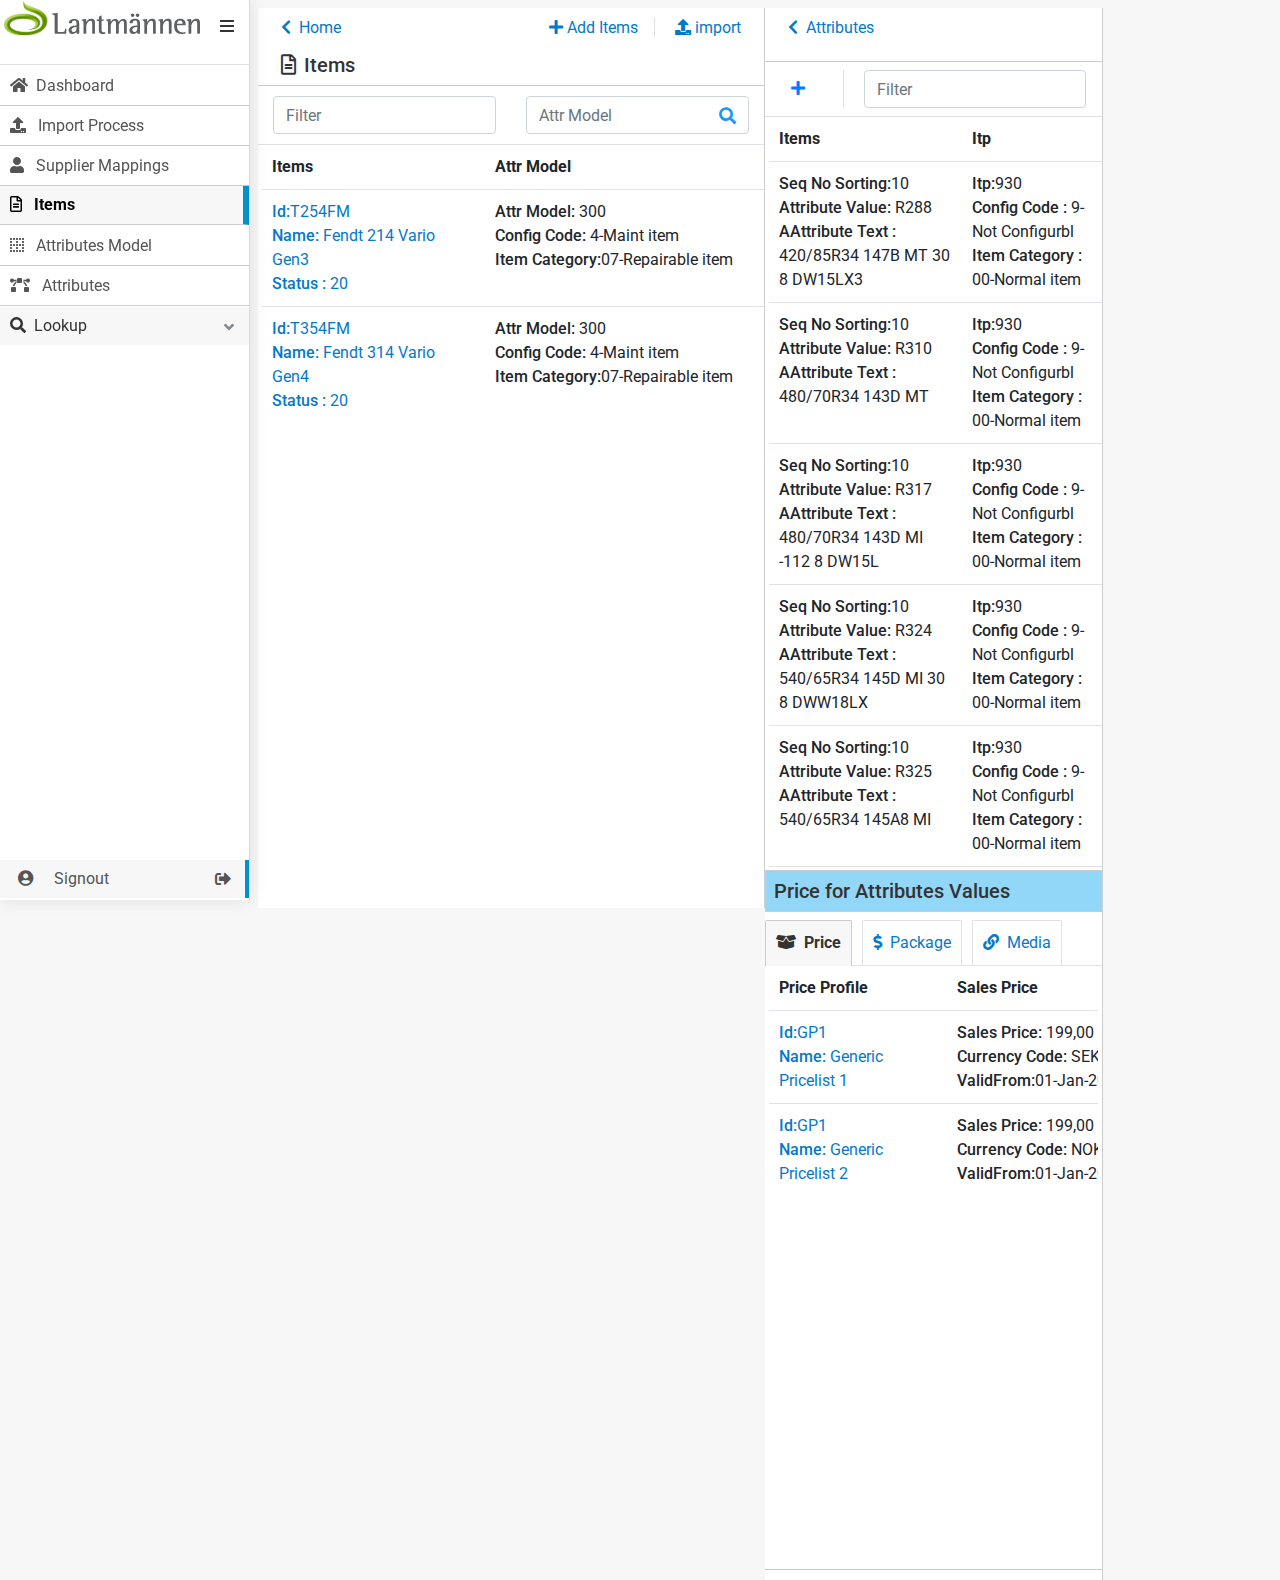
<file: lantmannen/prototype-vio-new-items.html>
<!DOCTYPE html>
<html lang="no">
  <head>
    <meta charset="utf-8">
    <meta name="viewport" content="width=device-width, initial-scale=1, shrink-to-fit=no">
    <meta name="description" content="">
    <meta name="author" content="">
    <title>Vince VIO</title>

    <link rel="icon" href="assets/images/icons/VinceArtboard-116x16.png" type="image/png" sizes="16x16"/>
    <link rel="icon" href="assets/images/icons/VinceArtboard-132x32.png" type="image/png" sizes="32x32"/>
    <link rel="apple-touch-icon" href="assets/images/icons/VinceArtboard-160x60.png">
    <link rel="apple-touch-icon" sizes="76x76" href="assets/images/icons/VinceArtboard-174x74.png">
    <link rel="apple-touch-icon" sizes="120x120" href="assets/images/icons/VinceArtboard-1120x120.png">
    <link rel="apple-touch-icon" sizes="152x152" href="assets/images/icons/VinceArtboard-1152x152.png">

    <meta name="apple-mobile-web-app-capable" content="yes">

    <!-- Font Awesome -->
    <link href="https://use.fontawesome.com/releases/v5.11.2/css/all.css" rel="stylesheet">

    <!-- Twitter Bootstrap CSS -->
    <link rel="stylesheet" href="https://stackpath.bootstrapcdn.com/bootstrap/4.3.1/css/bootstrap.min.css" integrity="sha384-ggOyR0iXCbMQv3Xipma34MD+dH/1fQ784/j6cY/iJTQUOhcWr7x9JvoRxT2MZw1T" crossorigin="anonymous">

    <!-- Imports all custom css -->
    <link href="assets/stylesheets/import.css" rel="stylesheet">
      <link href="assets/stylesheets/v-security.css" rel="stylesheet">
          <link href="assets/stylesheets/v-items-organizers.css" rel="stylesheet">

    <!-- Google-font -->
    <link href="https://fonts.googleapis.com/css?family=Roboto:400,500,700&display=swap" rel="stylesheet">

  </head>

  <body class="overflow-hidden">
 

    

    <div class="tab-content">

      <header class="v-editor-header p-0 ">
<div class="pb-3  vince_logo border-bottom">
  <h1 class="text-left ml-1"><a href="#" class="logo"><img class="w-80" src="./assets/images/logo1.svg"></a></h5>
  <!-- <h6 class="text-center">Item Organizer</h6> -->
</div>
        <div class="v-editor-header-head">
          <span class="v-editor-header-toggle"><i class="fas fas fa-bars"></i></span>
          <!-- <h1 class="v-trigger-settings">Export articles from M3</h5> -->
        </div>

        <div class="v-editor-header-body left_navigation-vio mt-0">

          <ul class="nav nav-tabs v-nav" role="tablist">
            <!-- <li class="nav-item v-nav-item"><a class="nav-link v-make-workflow active" id="editor0-tab"
                data-toggle="tab" href="#editor0" role="tab" aria-controls="editor0" aria-selected="true"></a></li> -->
              <li class="nav-item v-nav-item"><a class="nav-link " href="./prototype-dashboard.html" role="tab"
                      aria-controls="editor1" aria-selected="true"><span><i
                              class="fas fa-home pr-2"></i></span>Dashboard</a></li>
             
                <li class="nav-item v-nav-item"><a class="nav-link " id="editor2-tab" role="tab" aria-controls="editor2"
                        href="./prototype-import-process.html" aria-selected="false"><i
                            class="nav-icon far fa fa-upload fleft pr-2"></i>
                        Import Process</a></li>
                <li class="nav-item v-nav-item"><a class="nav-link " id="editor2-tab" role="tab" aria-controls="editor2"
                        href="./prototype-supplier-process.html" aria-selected="false"><i
                            class="nav-icon fas fa-user fleft pr-2"></i>
                        Supplier Mappings</a></li>
             
                              <li class="nav-item v-nav-item"><a class="nav-link active" id="editor2-tab" role="tab"
                  aria-controls="editor2"
                      href="./prototype-vio-new-items.html" aria-selected="false"><i
                        class="nav-icon far fa-file-alt fleft pr-2"></i> Items</a></li>
                                 
              <li class="nav-item v-nav-item"><a class="nav-link " id="editor4-tab"
                      href="./prototype-vio-new-attributes-modal.html"
                      role="tab" aria-controls="editor4" aria-selected="false"><span><i
                              class="fas fa-border-none  pr-2"></i></span> Attributes Model</a></li>
              <li class="nav-item v-nav-item"><a class="nav-link" id="editor5-tab"
                      href="./prototype-vio-new-attributes.html" role="tab" aria-controls="editor5"
                      aria-selected="false"><span><i class="fas fa-bezier-curve  pr-2"></i></span> Attributes</a></li>
               <ul class="nav nav-stacked" id="accordion1">
                              
                              <li class="panel "> <a data-toggle="collapse" class="arrow"
                                      data-parent="#accordion1"
                                      href="#firstLink"><span class="common_icons pr-2"><i class="fa fa-search"
                                              aria-hidden="true"></i></span>Lookup
                                              <i class="fas fa-chevron-right common_icon"></i>
                                                <i class="fas fa-angle-down common_icon"></i>
                                                </a>

                                  <ul id="firstLink" class="collapse expand_collapse">
                                      <li><a class="nav-link " id="editor2-tab" role="tab" aria-controls="editor2"
                                              href="#" aria-selected="false">
                                              <i class="nav-icon far fa-dot-circle fleft pr-2"></i>
                                             Item Group</a></li>
                                       <li><a class="nav-link active" id="editor2-tab" role="tab"
                                               aria-controls="editor2" href="#" aria-selected="false">
                             <i class="nav-icon far fa-dot-circle fleft pr-2"></i>
                                                    Product Group</a></li>
                                      <li><a class="nav-link active" id="editor2-tab" role="tab" aria-controls="editor2"
                                              href="#" aria-selected="false">
                                            <i class="nav-icon far fa-dot-circle fleft pr-2"></i>
                                                  Item Type</a></li>
                                                   <li><a class="nav-link active" id="editor2-tab" role="tab"
                                                           aria-controls="editor2" href="#" aria-selected="false">
                                                 <i class="nav-icon far fa-dot-circle fleft pr-2"></i>
                                                                Supplier
                                                           </a></li>
                                  </ul>

                              </li>
                              </ul>
                          


              <li class="v-divider v-nav-item"></li>
            

          </ul>
          <div class="mobile_view ">
              <ul role="tablist" class="nav nav-tabs v-nav">
                  <li class="nav-item v-nav-item"><a class="nav-link " href="./prototype-dashboard.html" role="tab" aria-controls="editor1"
                          aria-selected="true"><span><i class="fas fa-home pr-2"></i></span></a></li>
                           <li class="nav-item v-nav-item"><a class="nav-link " id="editor2-tab" role="tab"
                                   aria-controls="editor2" href="./prototype-import-process.html"
                                   aria-selected="false"><i class="nav-icon far fa fa-upload fleft pr-2"></i> </a></li>
                           <li class="nav-item v-nav-item"><a class="nav-link " id="editor2-tab" role="tab"
                                   aria-controls="editor2" href="./prototype-supplier-process.html"
                                   aria-selected="false"><i class="nav-icon fas fa-user fleft pr-2"></i> </a></li>
                  <li class="nav-item v-nav-item"><a class="nav-link active" id="editor2-tab" role="tab"
                          aria-controls="editor2" href="./prototype-vio-new-items.html" aria-selected="false"><i
                              class="nav-icon far fa-file-alt fleft pr-2"></i> </a></li>
                  <li class="nav-item v-nav-item"><a class="nav-link " id="editor4-tab"
                          href="./prototype-vio-new-attributes-modal.html" role="tab" aria-controls="editor4"
                          aria-selected="false"><span><i class="fas fa-border-none  pr-2"></i></span> </a>
                  </li>
                  <li class="nav-item v-nav-item"><a class="nav-link" id="editor5-tab"
                          href="./prototype-vio-new-attributes.html" role="tab" aria-controls="editor5"
                          aria-selected="false"><span><i class="fas fa-bezier-curve  pr-2"></i></span> </a>
                  </li>
                  
              </ul>
          </div>

        </div>

        <div class="v-header-actions">
  <li class="nav-item v-nav-item no-draggable"><a href="./index.html" class="nav-link nuxt-link-active logout"><i
              class="fas fa-user-circle ml-2 mr-2"></i> <span class="ml-2"> Signout</span> <i
              class="fas fa-sign-out-alt float-right p-1"></i></a></li>
    

        </div><!-- end: v-navbar -->

      </header>

      <div id="editor0" class="tab-pane fade show active" role="tabpanel" aria-labelledby="editor0-tab">

        <main class="v-editor-main pr-0 mt-2 ">

          <!-- <div class="v-editor-main-header">  
            Edit workflow
          </div>                  -->

         <div class="v-dashboard-main-content p-0 ">
           <div class="container-fluid user_details_hide pl-2 pr-2 row m-0">
               <div class="col-md-6 v-first-common-card v-common-cards-view   p-0">
                   <div class="v-header-title row p-2 m-0">
                       <div class="col-md-4">
                           <div class="common_link pb-2">
                               <a href="./prototype-dashboard.html"><i
                                       class="fas fa-chevron-left pr-2 "></i>Home</a>
                           </div>
                       </div>
                         <div class="col-md-8 right_import text-right">
                             <!-- <button title="New User" class="btn v-btn-common-rounded "><i
                                    class="nav-icon fas fa-plus fleft"></i></button> -->
                            
                                  
                                      <a href="./prototype-add-new-vio-items.html"
                                          class="v-link newuser d-inline mr-3 border-right pr-3"><i
                                              class="fas fa-plus"></i>
                                          Add
                                          Items</a>
                                          <!-- <a href="#" data-toggle="modal" data-target="#import_mapping"
                                              class="   d-inline "><i
                                                  class="fa fa-upload"></i>
                                              import</a> -->
                                              <a href="./prototype-mapping.html" 
                                                  class="   d-inline "><i class="fa fa-upload"></i>
                                                  import</a>

                                              <!-- <a href="#" data-toggle="modal" data-target="#import_mapping"
                                                  title="Import"
                                                  class="rounded-circle shadow-lg bg-primary p-2 text-light cirlce_import"><i
                                                      class="fa fa-upload"></i> </a> -->


                         </div>
                       <div class="col-md-6">
                           <h5><i class="nav-icon far fa-file-alt   fleft pr-2"></i>Items </h5>
                         
                       </div>
                         <!-- <div class="col-md-6 text-right">
                           <a href="./prototype-add-new-vio-items.html"
                               class=" rounded-circle shadow-lg bg-primary p-2 text-light cirlce_import mr-3 border-right pr-3"><i
                                   class="fas fa-plus"></i>
                               </a> <a href="#" data-toggle="modal" data-target="#import_mapping" title="Import"
                               class="rounded-circle shadow-lg bg-primary p-2 text-light cirlce_import" ><i
                                   class="fa fa-upload"></i> </a>

                         </div> -->
                     


                   </div>
                   <!-- <div class="filter_search p-2">
                      
                   </div> -->
                   <div class="v-general-main-filters m-0 border-top-0">

                        <div class="form-group col-md-6 m-0">
                            <!-- <label for="api-search" class="sr-only">Search</label> -->
                            <input type="search" class="form-control v-autocomplete" id="api-search"
                                aria-describedby="apiSearch" placeholder="Filter">
                        </div>
                        <div class="form-group col-md-6 m-0">
                            <!-- <label for="api-search" class="sr-only">Search</label> -->
                            <input type="search" class="form-control v-autocomplete" id="api-search"
                                aria-describedby="apiSearch" placeholder="Attr Model"><button type="button" class="browser-control"
                                    data-toggle="modal" data-target="#browser-control-modal"><i
                                        class="fa fa-search"></i>
                                </button>
                        </div>

                   </div>

                   <div class="v-container-filter-result">

                       <div class="v-Result_container v-common-scrollbar items_card">

                              <table class="table table-striped v-table v-with-sortable-headers mt-0">
                                <thead class="">
                                    <tr>
                                        <th tabindex="0">Items</th>
                                        <th tabindex="0">Attr Model</th>
                                        <th tabindex="0">Item Type</th>
                                        <th tabindex="0">Groups</th>
                                
                                    </tr>
                                </thead>
                                  <tbody>

                                     


                                      
                                      <tr>
                                        <td><a href="#">
                                          
                                                <span><b>Id:</b>T254FM</span>
                                                <span><b>Name:</b> Fendt 214 Vario Gen3</span>
                                                <span><b>Status :</b> 20</span>
                                            </a></td>
                                             <td>
                                                 <span><b>Attr model:</b> <span>300</span></span>
                                                 <span><b>Config Code:</b> <span>4-Maint item</span></span>
                                                 <span><b>Item category:</b><span> 07-Repairable item</span></span></td>
                                       
                                          <td><a href="#">
                                              <span><b>Itp:</b>100</span>
                                              <span><b>item:</b> MALL_TRACTOR</span>
                                             <span><b>Sales item:</b> 1-Sales item</span>
                                            </a></td>
                                             <td>

                                                 <span><b>ITGR:</b> <span>EQM</span></span>
                                                 <span><b>PRGR:</b> <span>ZZZZ</span></span>

                                             </td>
                                         

                                      </tr>
                                            <tr>
                                                <td><a href="#">
                                            
                                                        <span><b>Id:</b>T354FM</span>
                                                        <span><b>Name:</b> Fendt 314 Vario Gen4</span>
                                                        <span><b>Status :</b> 20</span>
                                                    </a></td>
                                                    <td>
                                                        <span><b>Attr model:</b> <span>300</span></span>
                                                        <span><b>Config Code:</b> <span>4-Maint item</span></span>
                                                        <span><b>Item category:</b><span> 07-Repairable
                                                                item</span></span></td>
                                               
                                                <td><a href="#">
                                                        <span><b>Itp:</b>100</span>
                                                        <span><b>item:</b> MALL_TRACTOR</span>
                                                        <span><b>Sales item:</b> 1-Sales item</span>
                                                    </a></td>
                                                     <td>

                                                         <span><b>ITGR:</b> <span>EQM</span></span>
                                                         <span><b>PRGR:</b> <span>ZZZZ</span></span>

                                                     </td>
                                                
                                            
                                            </tr>
                                       <!-- <tr>
                                         <td><a href="#">
                                             <span><b>Itp:</b>100</span>
                                             <span><b>item:</b> MALL_TRACTOR</span>
                                             <span><b>Sales item:</b> 1-Sales item</span>
                                           </a></td>
                                         <td>
                                           <span><b>Attr model:</b> <span>300</span></span>
                                           <span><b>Config Code:</b> <span>4-Maint item</span></span>
                                           <span><b>Item category:</b><span> 07-Repairable item</span></span></td>

                                       </tr> -->
                                      <!-- <tr>
                                          <td><a href="#">SAL</a></td>
                                          <td>Sales</td>

                                      </tr>
                                      <tr>
                                          <td><a href="#">FIN</a></td>
                                          <td>Finance</td>

                                      </tr>
                                       <tr>
                                           <td><a href="#">PUR</a></td>
                                           <td>Purchase</td>

                                       </tr>
                                       <tr>
                                           <td><a href="#">SAL</a></td>
                                           <td>Sales</td>

                                       </tr>
                                       <tr>
                                           <td><a href="#">FIN</a></td>
                                           <td>Finance</td>

                                       </tr> -->



                                  </tbody>
                              </table>

                       </div>
                   </div>


               </div>
                <div class="col-md-6 v-second-common-card v-common-cards-view   p-0">
                  <div class="v-header-title row p-2 m-0">
                    <div class="col-md-6">
                      <div class="common_link pb-2 second_card_close">
                        <a href="#"><i class="fas fa-chevron-left pr-2"></i>Items</a>
                      </div>
                    </div>
                    <!-- <div class="col-md-6 right_import">
                     
                      <a href="#" class="v-link newuser float-right"><i
                          class="fas fa-plus"></i>
                        Add
                        Attributes</a>


                    </div> -->
                    <div class="col-md-12">
                      <h5><i class="nav-icon far fa-file-alt   fleft pr-2"></i>Attributes </h5>
                    </div>



                  </div>
                  <!-- <div class="filter_search p-2">
                      
                   </div> -->
               <div class="v-general-main-filters m-0 p-2 pr-3 border-top-0">

                   <a href="#" data-toggle="modal" data-target="#role_add_user" title="Attributes"
                       class="btn text-primary"><i class="fas fa-plus"></i> </a>

                   <div class="v-general-main-filter-divider"></div>




                   <form class="form-group my-lg-0 v-search w-100">
                       <label for="search-1" class="d-lg-none">
                           <font style="vertical-align: inherit;">
                               <font style="vertical-align: inherit;">Filter:</font>
                           </font>
                       </label>
                       <input id="search-1" class="form-control  v-autocomplete2" type="search" placeholder="Filter "
                           aria-label="Search">
                       <button class="btn btn-outline-primary my-2 my-sm-0 sr-only" type="submit">
                           <font style="vertical-align: inherit;">
                               <font style="vertical-align: inherit;">Search</font>
                           </font>
                       </button>
                   </form>

               </div>

                  <div class="v-container-filter-result attributes_card">

                    <div class="v-Result_container user_details_click v-common-scrollbar">

                    <table class="table table-striped v-table v-with-sortable-headers mt-0">
                        <thead class="">
                            <tr>
                                <th tabindex="0">Items</th>
                                <th tabindex="0">Groups</th>
                               
                    
                            </tr>
                        </thead>
                        <tbody>
                    
                    
                    
                    
                    
                            <tr>
                                <td>
                                
                    
                                        <span><b>Attribute ID:</b>1005350</span>
                                        <span><b> Attribute Name:</b> Drag</span>
                                        <span><b>Attribute Type :</b> 1</span>
                                            <span><b>Seq no Sorting :</b> 170</span>
                                    </td>
                                <td>
                                    
                       
                              
                                        <span><b>Main Attribute:</b>0</span>
                                        <span><b> Controlling Obj:</b> 2</span>
                                        <span><b>Plan Attribute :</b> 0</span>
                                        <span><b>Cost Attribute :</b> 0</span>
                                    </td>
                                
                    
                            </tr>
                            <tr>
                                <td>
                            
                            
                                    <span><b>Attribute ID:</b>1005400</span>
                                    <span><b> Attribute Name:</b> Drag-/loppstangskulor</span>
                                    <span><b>Attribute Type :</b> 1</span>
                                    <span><b>Seq no Sorting :</b> 175</span>
                                </td>
                                <td>
                            
                            
                            
                                    <span><b>Main Attribute:</b>0</span>
                                    <span><b> Controlling Obj:</b> 2</span>
                                    <span><b>Plan Attribute :</b> 0</span>
                                    <span><b>Cost Attribute :</b> 0</span>
                                </td>
                            
                            
                            </tr>
                            <tr>
                                <td>
                            
                            
                                    <span><b>Attribute ID:</b>1006250</span>
                                    <span><b> Attribute Name:</b> Huvudstrombrytare</span>
                                    <span><b>Attribute Type :</b> 1</span>
                                    <span><b>Seq no Sorting :</b> 180</span>
                                </td>
                                <td>
                            
                            
                            
                                    <span><b>Main Attribute:</b>0</span>
                                    <span><b> Controlling Obj:</b> 2</span>
                                    <span><b>Plan Attribute :</b> 0</span>
                                    <span><b>Cost Attribute :</b> 0</span>
                                </td>
                            
                            
                            </tr>
                            <tr>
                                <td>
                            
                            
                                    <span><b>Attribute ID:</b>1007550</span>
                                    <span><b> Attribute Name:</b> Frontlastarforberedd</span>
                                    <span><b>Attribute Type :</b> 1</span>
                                    <span><b>Seq no Sorting :</b> 190</span>
                                </td>
                                <td>
                            
                            
                            
                                    <span><b>Main Attribute:</b>0</span>
                                    <span><b> Controlling Obj:</b> 2</span>
                                    <span><b>Plan Attribute :</b> 0</span>
                                    <span><b>Cost Attribute :</b> 0</span>
                                </td>
                            
                            
                            </tr>
                            <tr>
                                <td>
                            
                            
                                    <span><b>Attribute ID:</b>1008750</span>
                                    <span><b> Attribute Name:</b> Bakre hjul</span>
                                    <span><b>Attribute Type :</b> 1</span>
                                    <span><b>Seq no Sorting :</b> 260</span>
                                </td>
                                <td>
                            
                            
                            
                                    <span><b>Main Attribute:</b>0</span>
                                    <span><b> Controlling Obj:</b> 2</span>
                                    <span><b>Plan Attribute :</b> 0</span>
                                    <span><b>Cost Attribute :</b> 0</span>
                                </td>
                            
                            
                            </tr>
                            <tr>
                                <td>
                            
                            
                                    <span><b>Attribute ID:</b>1009100</span>
                                    <span><b> Attribute Name:</b> Framre hjul</span>
                                    <span><b>Attribute Type :</b> 1</span>
                                    <span><b>Seq no Sorting :</b> 270</span>
                                </td>
                                <td>
                            
                            
                            
                                    <span><b>Main Attribute:</b>0</span>
                                    <span><b> Controlling Obj:</b> 2</span>
                                    <span><b>Plan Attribute :</b> 0</span>
                                    <span><b>Cost Attribute :</b> 0</span>
                                </td>
                            
                            
                            </tr>
                            <tr>
                                <td>
                            
                            
                                    <span><b>Attribute ID:</b>1008800</span>
                                    <span><b> Attribute Name:</b> Bakskarmar</span>
                                    <span><b>Attribute Type :</b> 1</span>
                                    <span><b>Seq no Sorting :</b> 280</span>
                                </td>
                                <td>
                            
                            
                            
                                    <span><b>Main Attribute:</b>0</span>
                                    <span><b> Controlling Obj:</b> 2</span>
                                    <span><b>Plan Attribute :</b> 0</span>
                                    <span><b>Cost Attribute :</b> 0</span>
                                </td>
                            
                            
                            </tr>
                            <tr>
                                <td>
                            
                            
                                    <span><b>Attribute ID:</b>1008850</span>
                                    <span><b> Attribute Name:</b> Framskamar</span>
                                    <span><b>Attribute Type :</b> 1</span>
                                    <span><b>Seq no Sorting :</b> 290</span>
                                </td>
                                <td>
                            
                            
                            
                                    <span><b>Main Attribute:</b>0</span>
                                    <span><b> Controlling Obj:</b> 2</span>
                                    <span><b>Plan Attribute :</b> 0</span>
                                    <span><b>Cost Attribute :</b> 0</span>
                                </td>
                            
                            
                            </tr>
                            <tr>
                                <td>
                            
                            
                                    <span><b>Attribute ID:</b>1010050</span>
                                    <span><b> Attribute Name:</b> 3-4:e funktion</span>
                                    <span><b>Attribute Type :</b> 1</span>
                                    <span><b>Seq no Sorting :</b> 330</span>
                                </td>
                                <td>
                            
                            
                            
                                    <span><b>Main Attribute:</b>0</span>
                                    <span><b> Controlling Obj:</b> 2</span>
                                    <span><b>Plan Attribute :</b> 0</span>
                                    <span><b>Cost Attribute :</b> 0</span>
                                </td>
                            
                            
                            </tr>
                           
                         
                    
                    
                        </tbody>
                    </table>

                    </div>
                  </div>


                </div>
               <div class="col-md-4 v-third-common-card v-common-cards-view  p-0">
                   <div class="v-header-title row p-2 m-0">
                       <div class="col-md-12">
                           <div class="common_link pb-2">
                               <a class="v-card-close" href="#"><i class="fas fa-chevron-left pr-2"></i>Attributes</a>
                           </div>
                       </div>
                       <div class="col-md-10 title1 t_common">
                           <h5><i class="nav-icon fas fa-border-none   fleft pr-2"></i>Attributes Values </h4>
                               <!-- <h5 class="font-weight-normal">Raghu</h4> -->
                       </div>
                       <!--Raghu-->
                       <div class="col-md-10 title2 t_common">
                           <h5><i class="nav-icon fas fa-border-none   fleft pr-2"></i>Attributes Values</h4>
                               <!-- <h5 class="font-weight-normal">Thormod Berger</h4> -->
                       </div>
                       <!--Srinivas-->
                       <div class="col-md-10 title3 t_common">
                           <h5><i class="nav-icon fas fa-border-none   fleft pr-2"></i>Attributes Values </h4>
                               <!-- <h5 class="font-weight-normal">Srinivas</h4> -->
                       </div>
                       <!--jane-->
                       <div class="col-md-10 title4 t_common">
                           <h5><i class="nav-icon fas fa-border-none   fleft pr-2"></i>Attributes Values </h4>
                               <!-- <h5 class="font-weight-normal">Janne</h4> -->
                       </div>
                       <div class="col-md-2 right_import">
                           <!-- <button title="back" class="btn v-btn-common-rounded"><i
                                    class="v-card-close nav-icon fas fa-arrow-circle-left fleft"></i></button> -->



                       </div>


                   </div>

                    <!-- <div class="v-general-main-filters m-0 border-top-0">

                        <div class="form-group col-md-12 m-0">
                          
                            <input type="search" class="form-control v-autocomplete" id="api-search"
                                aria-describedby="apiSearch" placeholder="Filter">
                        </div>

                    </div> -->
                      <div class="v-general-main-filters m-0 p-2 pr-3 border-top-0">

                          <a href="#" data-toggle="modal" data-target="#attributes_modal" title="Attributes Values"
                              class="btn text-primary"><i class="fas fa-plus"></i> </a>

                          <div class="v-general-main-filter-divider"></div>




                          <form class="form-group my-lg-0 v-search w-100">
                              <label for="search-1" class="d-lg-none">
                                  <font style="vertical-align: inherit;">
                                      <font style="vertical-align: inherit;">Filter:</font>
                                  </font>
                              </label>
                              <input id="search-1" class="form-control  v-autocomplete2" type="search"
                                  placeholder="Filter " aria-label="Search">
                              <button class="btn btn-outline-primary my-2 my-sm-0 sr-only" type="submit">
                                  <font style="vertical-align: inherit;">
                                      <font style="vertical-align: inherit;">Search</font>
                                  </font>
                              </button>
                          </form>

                      </div>

                    <div class="v-container-filter-result  attributes_values1">

                        <div class="v-Result_container user_details_click v-common-scrollbar">

                            <table class="table table-striped v-table v-with-sortable-headers mt-0">
                                <thead class="">
                                    <tr>
                                        <th tabindex="0">Items</th>
                                        <th tabindex="0">Itp</th>


                                    </tr>
                                </thead>
                                <tbody>





                                    <tr>
                                        <td>
                                        


                                            <span><b>Seq no Sorting:</b>10</span>
                                            <span><b> Attribute value:</b> R288</span>
                                            <span><b>AAttribute Text :</b> 420/85R34 147B MT 30 8 DW15LX3</span>
                                            
                                        </td>
                                        <td>



                                            <span><b>itp:</b>930</span>
                                            <span><b> Config code :</b> 9-Not Configurbl</span>
                                            <span><b>Item category :</b> 00-Normal item</span>
                                         
                                        </td>


                                    </tr>
                                         <tr>
                                             <td>



                                                 <span><b>Seq no Sorting:</b>10</span>
                                                 <span><b> Attribute value:</b> R310</span>
                                                 <span><b>AAttribute Text :</b> 480/70R34 143D MT</span>

                                             </td>
                                             <td>



                                                 <span><b>itp:</b>930</span>
                                                 <span><b> Config code :</b> 9-Not Configurbl</span>
                                                 <span><b>Item category :</b> 00-Normal item</span>

                                             </td>


                                         </tr>
                                          <tr>
                                              <td>



                                                  <span><b>Seq no Sorting:</b>10</span>
                                                  <span><b> Attribute value:</b> R317</span>
                                                  <span><b>AAttribute Text :</b> 480/70R34 143D MI -112 8 DW15L</span>

                                              </td>
                                              <td>



                                                  <span><b>itp:</b>930</span>
                                                  <span><b> Config code :</b> 9-Not Configurbl</span>
                                                  <span><b>Item category :</b> 00-Normal item</span>

                                              </td>


                                          </tr>
                                            <tr>
                                                <td>



                                                    <span><b>Seq no Sorting:</b>10</span>
                                                    <span><b> Attribute value:</b> R324</span>
                                                    <span><b>AAttribute Text :</b> 540/65R34 145D MI 30 8 DWW18LX</span>

                                                </td>
                                                <td>



                                                    <span><b>itp:</b>930</span>
                                                    <span><b> Config code :</b> 9-Not Configurbl</span>
                                                    <span><b>Item category :</b> 00-Normal item</span>

                                                </td>


                                            </tr>
                                             <tr>
                                                 <td>



                                                     <span><b>Seq no Sorting:</b>10</span>
                                                     <span><b> Attribute value:</b> R325</span>
                                                     <span><b>AAttribute Text :</b> 540/65R34 145A8 MI</span>

                                                 </td>
                                                 <td>



                                                     <span><b>itp:</b>930</span>
                                                     <span><b> Config code :</b> 9-Not Configurbl</span>
                                                     <span><b>Item category :</b> 00-Normal item</span>

                                                 </td>


                                             </tr>
                                              <tr>
                                                  <td>



                                                      <span><b>Seq no Sorting:</b>10</span>
                                                      <span><b> Attribute value:</b> R333</span>
                                                      <span><b>AAttribute Text :</b> 18.4R34 146B MI VF 8
                                                          DW15LX34</span>

                                                  </td>
                                                  <td>



                                                      <span><b>itp:</b>930</span>
                                                      <span><b> Config code :</b> 9-Not Configurbl</span>
                                                      <span><b>Item category :</b> 00-Normal item</span>

                                                  </td>


                                              </tr>
                                              <tr>
                                                  <td>



                                                      <span><b>Seq no Sorting:</b>10</span>
                                                      <span><b> Attribute value:</b> R348</span>
                                                      <span><b>AAttribute Text :</b> 600/65R34 fasta MI</span>

                                                  </td>
                                                  <td>



                                                      <span><b>itp:</b>930</span>
                                                      <span><b> Config code :</b> 9-Not Configurbl</span>
                                                      <span><b>Item category :</b> 00-Normal item</span>

                                                  </td>


                                              </tr>
                                               <tr>
                                                   <td>



                                                       <span><b>Seq no Sorting:</b>10</span>
                                                       <span><b> Attribute value:</b> R352</span>
                                                       <span><b>AAttribute Text :</b> 600/65R34 151D TB 30 8
                                                           W18LX34</span>

                                                   </td>
                                                   <td>



                                                       <span><b>itp:</b>930</span>
                                                       <span><b> Config code :</b> 9-Not Configurbl</span>
                                                       <span><b>Item category :</b> 00-Normal item</span>

                                                   </td>


                                               </tr>
                                                <tr>
                                                    <td>



                                                        <span><b>Seq no Sorting:</b>10</span>
                                                        <span><b> Attribute value:</b> R357</span>
                                                        <span><b>AAttribute Text :</b> 600/65R34 151D TB -112 8
                                                            DW18L</span>

                                                    </td>
                                                    <td>



                                                        <span><b>itp:</b>930</span>
                                                        <span><b> Config code :</b> 9-Not Configurbl</span>
                                                        <span><b>Item category :</b> 00-Normal item</span>

                                                    </td>


                                                </tr>
                                  




                                </tbody>
                            </table>

                        </div>
                    </div>
                    <div
                        class="v-container-filter-result attributes_values_card attributes_values_card2 attributes_values2">
                        <h5 class="p-2">Price for Attributes Values</h5>



                        <section id="tabs" class="v-common-detail-tabs pt-2 pt-1 common_tabs_view">
                            <div class="container">
                                <div class="row">
                                    <div class="col-md-12 p-0">
                                        <nav>
                                            <div class="nav nav-tabs nav-fill" id="nav-tab" role="tablist">
                                                <a class="nav-item nav-link active" id="nav-info-tab" data-toggle="tab"
                                                    href="#nav-Roles" role="tab" aria-controls="nav-info"
                                                    aria-selected="true"><i
                                                        class="nav-icon fas fa-box-open pr-2 fleft"></i>Price
                                                </a>
                                                <a class="nav-item nav-link " id="nav-home-tab" data-toggle="tab"
                                                    href="#nav-workflow" role="tab" aria-controls="nav-home"
                                                    aria-selected="true"><i
                                                        class="nav-icon fas fa-dollar-sign pr-2 fleft"></i>Package
                                                </a>
                                                <a class="nav-item nav-link" id="nav-profile-tab" data-toggle="tab"
                                                    href="#nav-dashboard" role="tab" aria-controls="nav-profile"
                                                    aria-selected="false"><i
                                                        class="nav-icon fas fa-link pr-2 fleft"></i>Media</a>

                                            </div>
                                        </nav>
                                        <div class="tab-content p-0" id="nav-tabContent">
                                            <div class="tab-pane fade show active" id="nav-Roles" role="tabpanel"
                                                aria-labelledby="nav-info-tab">

                                                <div class="info_tab_list">
                                             
                                                    <div class="v-container-filter-result pr-1 price_list_view">

                                                        <div class="v-Result_container  v-common-scrollbar">
                                                         <table
                                                             class="table table-striped v-table v-with-sortable-headers mt-0">
                                                             <thead class="">
                                                                 <tr>
                                                                     <th tabindex="0">Price Profile</th>
                                                                     <th tabindex="0">Sales Price</th>
                                                                     <th tabindex="0">Cost Price Type</th>
                                                                     <th tabindex="0">Purchase price</th>

                                                                 </tr>
                                                             </thead>
                                                             <tbody>





                                                                 <tr>
                                                                     <td><a href="#">


                                                                             <span><b>Id:</b>GP1</span>
                                                                             <span><b>Name:</b> Generic Pricelist
                                                                                 1</span>

                                                                         </a></td>

                                                                     <td>
                                                                         <span><b> Sales Price:</b>
                                                                             <span>199,00</span></span>
                                                                         <span><b>Currency Code:</b>
                                                                             <span>SEK</span></span>
                                                                         <span><b>ValidFrom:</b><span>
                                                                                 01-Jan-2020</span></span>
                                                                     </td>

                                                                     <td><a href="#">
                                                                             <span><b>Cost Price:</b>10.00</span>

                                                                         </a></td>
                                                                     <td>


                                                                         <span><b> Purchase Price:</b>
                                                                             <span>EQM</span></span>
                                                                         <span><b>Currency Code:</b>
                                                                             <span>ZZZZ</span></span>
                                                                         <span><b>ValidFrom:</b><span>
                                                                                 01-Jan-2020</span></span>

                                                                     </td>


                                                                 </tr>
                                                                  <tr>
                                                                      <td><a href="#">


                                                                              <span><b>Id:</b>GP1</span>
                                                                              <span><b>Name:</b> Generic Pricelist
                                                                                  2</span>

                                                                          </a></td>

                                                                      <td>
                                                                          <span><b> Sales Price:</b>
                                                                              <span>199,00</span></span>
                                                                          <span><b>Currency Code:</b>
                                                                              <span>NOK</span></span>
                                                                          <span><b>ValidFrom:</b><span>
                                                                                  01-Jan-2020</span></span>
                                                                      </td>

                                                                      <td><a href="#">
                                                                              <span><b>Cost Price:</b>10.00</span>

                                                                          </a></td>
                                                                      <td>


                                                                          <span><b> Purchase Price:</b>
                                                                              <span>EQM</span></span>
                                                                          <span><b>Currency Code:</b>
                                                                              <span>ZZZZ</span></span>
                                                                          <span><b>ValidFrom:</b><span>
                                                                                  01-Jan-2020</span></span>

                                                                      </td>


                                                                  </tr>






                                                             </tbody>
                                                         </table>
                                                        </div>
                                                    </div>

                                                </div>
                                            </div>
                                            <div class="tab-pane fade " id="nav-workflow" role="tabpanel"
                                                aria-labelledby="nav-home-tab">
                                         
                                            
                                                <div class="v-container-filter-result ">

                                                    <div class="v-Result_container v-common-scrollbar">

                                                      <h6 class="text-center p-2">Package</h6>

                                                    </div>
                                                </div>
                                            </div>
                                            <div class="tab-pane fade" id="nav-dashboard" role="tabpanel"
                                                aria-labelledby="nav-profile-tab">
                                                <h6 class="text-center p-2">Dashboard</h6>
                                            </div>

                                        </div>
                                    </div>
                                </div>
                            </div>
                        </section>

                     
                    
                     
                    
                    </div>



<!-- tabs view-->

                  
               </div>
           </div>




         </div>
        </main>
        

      
      </div>

<div class="modal fade v-modal" id="are-you-sure" tabindex="-1" role="dialog" aria-labelledby="exampleModalLabel2" aria-hidden="true">
      <div class="modal-dialog modal-dialog-centered" role="document">
        <div class="modal-content">
          <div class="modal-header">
            <h5 class="modal-title" id="exampleModalLabel">Are you sure you want to delete?</h5>
            <button type="button" class="close" data-dismiss="modal" aria-label="Close">
              <span aria-hidden="true">&times;</span>
            </button>
          </div>
          <div class="modal-footer">
            <button type="button" class="btn btn-primary v-delete-billing" data-dismiss="modal">Yes</button>
            <button type="button" class="btn btn-outline-primary mr-auto" data-dismiss="modal">No</button>
          </div>
        </div>
      </div>
    </div><!-- end: modal -->
     <div class="modal fade" id="role_add_user" tabindex="-1" role="dialog" aria-labelledby="exampleModalLabel"
         aria-hidden="true">
         <div class="modal-dialog modal-lg modal-dialog modal-dialog-scrollable" role="document">
             <div class="modal-content">
                 <div class="modal-header">
                     <h5 class="modal-title" id="exampleModalLabel">Attributes</h5>
                     <button type="button" class="close" data-dismiss="modal" aria-label="Close">
                         <span aria-hidden="true">&times;</span>
                     </button>
                 </div>
                 <div class="modal-body">
                     <div class="v-list v-col1">
                       <!-- <div class="row p-0">
                           <div class="col-md-12">
                               <h6 class="p-0">Roles</h6>
                           </div>

                       </div>
                       <div class="row p-0">
                           <div class="col-md-12">
                               <input type="text" class="form-control col-md-12" id="" aria-describedby=""
                                   placeholder="SAL" value="">
                           </div>
                       </div>
                         <div class="row p-0">
                             <div class="col-md-12">
                                 <h6 class="p-0">User</h6>
                             </div>

                         </div> -->
                         <div class="row p-0">
                             <div class="col-md-12">
                                 <input type="text" class="form-control col-md-12" id="" aria-describedby=""
                                     placeholder="Filter Search" value="">
                             </div>
                         </div>
                         <div class="row p-0">
                             <div class="v-table-grid-filter_result pt-1  col-md-12">
                               <table
                                   class="table table-striped v-table v-with-sortable-headers tablesorter tablesorter-default tablesorter47a4901e8ec01"
                                   role="grid">
                                   <thead>
                                       <tr role="row" class="tablesorter-headerRow">
                                           <th tabindex="0" data-column="0"
                                               class="tablesorter-header tablesorter-headerUnSorted" scope="col"
                                               role="columnheader" aria-disabled="false" unselectable="on"
                                               aria-sort="none"
                                               aria-label="Name: No sort applied, activate to apply an ascending sort"
                                               style="user-select: none;">
                                               <div class="tablesorter-header-inner" title="Sort this column"><input
                                                       type="checkbox" name="checkall" id="checkall"
                                                       onclick="check_uncheck_checkbox(this.checked);"
                                                       value="Select All"></div>
                                           </th>
                                           <th tabindex="0" data-column="1"
                                               class="tablesorter-header tablesorter-headerUnSorted" scope="col"
                                               role="columnheader" aria-disabled="false" unselectable="on"
                                               aria-sort="none"
                                               aria-label="Email: No sort applied, activate to apply an ascending sort"
                                               style="user-select: none;">
                                               <div class="tablesorter-header-inner" title="Sort this column">Items</div>
                                           </th>
                                           <th tabindex="0" data-column="2"
                                               class="tablesorter-header tablesorter-headerUnSorted" scope="col"
                                               role="columnheader" aria-disabled="false" unselectable="on"
                                               aria-sort="none"
                                               aria-label="Permission: No sort applied, activate to apply an ascending sort"
                                               style="user-select: none;">
                                               <div class="tablesorter-header-inner" title="Sort this column">
                                                   Groups</div>
                                           </th>

                                       </tr>
                                   </thead>
                                   <tbody aria-live="polite" aria-relevant="all">
                                       <tr role="row" class="">
                                            <td data-attr="Name"><a href="#"><input type="checkbox" name="checkall"
                                                        id="checkall" onclick="check_uncheck_checkbox(this.checked);"
                                                        value="Select All"></a></td>
                                           <td data-attr="Items">


                                               <span><b>
                                                       <font style="vertical-align: inherit;">
                                                           <font style="vertical-align: inherit;">Attribute ID:</font>
                                                       </font>
                                                   </b>
                                                   <font style="vertical-align: inherit;">
                                                       <font style="vertical-align: inherit;">1005350</font>
                                                   </font>
                                               </span>
                                               <span><b>
                                                       <font style="vertical-align: inherit;">
                                                           <font style="vertical-align: inherit;"> Attribute Name:
                                                           </font>
                                                       </font>
                                                   </b>
                                                   <font style="vertical-align: inherit;">
                                                       <font style="vertical-align: inherit;"> Drag</font>
                                                   </font>
                                               </span>
                                               <span><b>
                                                       <font style="vertical-align: inherit;">
                                                           <font style="vertical-align: inherit;">Attribute Type:</font>
                                                       </font>
                                                   </b>
                                                   <font style="vertical-align: inherit;">
                                                       <font style="vertical-align: inherit;"> 1</font>
                                                   </font>
                                               </span>
                                               <span><b>
                                                       <font style="vertical-align: inherit;">
                                                           <font style="vertical-align: inherit;">Seq no Sorting:</font>
                                                       </font>
                                                   </b>
                                                   <font style="vertical-align: inherit;">
                                                       <font style="vertical-align: inherit;"> 170</font>
                                                   </font>
                                               </span>
                                           </td>
                                           <td data-attr="Groups">



                                               <span><b>
                                                       <font style="vertical-align: inherit;">
                                                           <font style="vertical-align: inherit;">Main Attribute:</font>
                                                       </font>
                                                   </b>
                                                   <font style="vertical-align: inherit;">
                                                       <font style="vertical-align: inherit;">0</font>
                                                   </font>
                                               </span>
                                               <span><b>
                                                       <font style="vertical-align: inherit;">
                                                           <font style="vertical-align: inherit;"> Controlling Obj:
                                                           </font>
                                                       </font>
                                                   </b>
                                                   <font style="vertical-align: inherit;">
                                                       <font style="vertical-align: inherit;"> 2</font>
                                                   </font>
                                               </span>
                                               <span><b>
                                                       <font style="vertical-align: inherit;">
                                                           <font style="vertical-align: inherit;">Plan Attribute:</font>
                                                       </font>
                                                   </b>
                                                   <font style="vertical-align: inherit;">
                                                       <font style="vertical-align: inherit;"> 0</font>
                                                   </font>
                                               </span>
                                               <span><b>
                                                       <font style="vertical-align: inherit;">
                                                           <font style="vertical-align: inherit;">Cost Attribute:</font>
                                                       </font>
                                                   </b>
                                                   <font style="vertical-align: inherit;">
                                                       <font style="vertical-align: inherit;"> 0</font>
                                                   </font>
                                               </span>
                                           </td>


                                       </tr>
                                         <tr role="row" class="">
                                             <td data-attr="Name"><a href="#"><input type="checkbox" name="checkall"
                                                         id="checkall" onclick="check_uncheck_checkbox(this.checked);"
                                                         value="Select All"></a></td>
                                            <td data-attr="Items">


                                                <span><b>
                                                        <font style="vertical-align: inherit;">
                                                            <font style="vertical-align: inherit;">Attribute ID:</font>
                                                        </font>
                                                    </b>
                                                    <font style="vertical-align: inherit;">
                                                        <font style="vertical-align: inherit;">1005400</font>
                                                    </font>
                                                </span>
                                                <span><b>
                                                        <font style="vertical-align: inherit;">
                                                            <font style="vertical-align: inherit;"> Attribute Name:
                                                            </font>
                                                        </font>
                                                    </b>
                                                    <font style="vertical-align: inherit;">
                                                        <font style="vertical-align: inherit;"> Drawbar /
                                                            loppstangskulor</font>
                                                    </font>
                                                </span>
                                                <span><b>
                                                        <font style="vertical-align: inherit;">
                                                            <font style="vertical-align: inherit;">Attribute Type:
                                                            </font>
                                                        </font>
                                                    </b>
                                                    <font style="vertical-align: inherit;">
                                                        <font style="vertical-align: inherit;"> 1</font>
                                                    </font>
                                                </span>
                                                <span><b>
                                                        <font style="vertical-align: inherit;">
                                                            <font style="vertical-align: inherit;">Seq no Sorting:
                                                            </font>
                                                        </font>
                                                    </b>
                                                    <font style="vertical-align: inherit;">
                                                        <font style="vertical-align: inherit;"> 175</font>
                                                    </font>
                                                </span>
                                            </td>
                                            <td data-attr="Groups">



                                                <span><b>
                                                        <font style="vertical-align: inherit;">
                                                            <font style="vertical-align: inherit;">Main Attribute:
                                                            </font>
                                                        </font>
                                                    </b>
                                                    <font style="vertical-align: inherit;">
                                                        <font style="vertical-align: inherit;">0</font>
                                                    </font>
                                                </span>
                                                <span><b>
                                                        <font style="vertical-align: inherit;">
                                                            <font style="vertical-align: inherit;"> Controlling Obj:
                                                            </font>
                                                        </font>
                                                    </b>
                                                    <font style="vertical-align: inherit;">
                                                        <font style="vertical-align: inherit;"> 2</font>
                                                    </font>
                                                </span>
                                                <span><b>
                                                        <font style="vertical-align: inherit;">
                                                            <font style="vertical-align: inherit;">Plan Attribute:
                                                            </font>
                                                        </font>
                                                    </b>
                                                    <font style="vertical-align: inherit;">
                                                        <font style="vertical-align: inherit;"> 0</font>
                                                    </font>
                                                </span>
                                                <span><b>
                                                        <font style="vertical-align: inherit;">
                                                            <font style="vertical-align: inherit;">Cost Attribute:
                                                            </font>
                                                        </font>
                                                    </b>
                                                    <font style="vertical-align: inherit;">
                                                        <font style="vertical-align: inherit;"> 0</font>
                                                    </font>
                                                </span>
                                            </td>


                                         </tr>
                                       



                                   </tbody>
                               </table>
                             </div>
                         </div>

                     </div>




                 </div>
                 <div class="modal-footer">
                     <button type="button" class="btn btn-primary" data-dismiss="modal">Save</button>
                     <button type="button" class="btn btn-outline-primary mr-auto" data-dismiss="modal">Cancel</button>

                 </div>
             </div>
         </div>
     </div>

        <div class="modal fade" id="attributes_modal" tabindex="-1" role="dialog" aria-labelledby="exampleModalLabel"
            aria-hidden="true">
            <div class="modal-dialog modal-lg modal-dialog modal-dialog-scrollable" role="document">
                <div class="modal-content">
                    <div class="modal-header">
                        <h5 class="modal-title" id="exampleModalLabel">Attributes Values</h5>
                        <button type="button" class="close" data-dismiss="modal" aria-label="Close">
                            <span aria-hidden="true">&times;</span>
                        </button>
                    </div>
                    <div class="modal-body">
                        <div class="v-list v-col1">
                            <!-- <div class="row p-0">
                           <div class="col-md-12">
                               <h6 class="p-0">Roles</h6>
                           </div>

                       </div>
                       <div class="row p-0">
                           <div class="col-md-12">
                               <input type="text" class="form-control col-md-12" id="" aria-describedby=""
                                   placeholder="SAL" value="">
                           </div>
                       </div>
                         <div class="row p-0">
                             <div class="col-md-12">
                                 <h6 class="p-0">User</h6>
                             </div>

                         </div> -->
                            <div class="row p-0">
                                <div class="col-md-12">
                                    <input type="text" class="form-control col-md-12" id="" aria-describedby=""
                                        placeholder="Filter Search" value="">
                                </div>
                            </div>
                            <div class="row p-0">
                                <div class="v-table-grid-filter_result pt-1  col-md-12">
                                    <table
                                        class="table table-striped v-table v-with-sortable-headers tablesorter tablesorter-default tablesorter47a4901e8ec01"
                                        role="grid">
                                        <thead>
                                            <tr role="row" class="tablesorter-headerRow">
                                                <th tabindex="0" data-column="0"
                                                    class="tablesorter-header tablesorter-headerUnSorted" scope="col"
                                                    role="columnheader" aria-disabled="false" unselectable="on"
                                                    aria-sort="none"
                                                    aria-label="Name: No sort applied, activate to apply an ascending sort"
                                                    style="user-select: none;">
                                                    <div class="tablesorter-header-inner" title="Sort this column">
                                                        <input type="checkbox" name="checkall" id="checkall"
                                                            onclick="check_uncheck_checkbox(this.checked);"
                                                            value="Select All"></div>
                                                </th>
                                                <th tabindex="0" data-column="1"
                                                    class="tablesorter-header tablesorter-headerUnSorted" scope="col"
                                                    role="columnheader" aria-disabled="false" unselectable="on"
                                                    aria-sort="none"
                                                    aria-label="Email: No sort applied, activate to apply an ascending sort"
                                                    style="user-select: none;">
                                                    <div class="tablesorter-header-inner" title="Sort this column">Items
                                                    </div>
                                                </th>
                                                <th tabindex="0" data-column="2"
                                                    class="tablesorter-header tablesorter-headerUnSorted" scope="col"
                                                    role="columnheader" aria-disabled="false" unselectable="on"
                                                    aria-sort="none"
                                                    aria-label="Permission: No sort applied, activate to apply an ascending sort"
                                                    style="user-select: none;">
                                                    <div class="tablesorter-header-inner" title="Sort this column">
                                                        ITP</div>
                                                </th>

                                            </tr>
                                        </thead>
                                        <tbody aria-live="polite" aria-relevant="all">
                                            <tr role="row" class="">
                                                <td data-attr="Name"><a href="#"><input type="checkbox" name="checkall"
                                                            id="checkall"
                                                            onclick="check_uncheck_checkbox(this.checked);"
                                                            value="Select All"></a></td>
                                                <td data-attr="Items">



                                                    <span><b>Seq no Sorting:</b>10</span>
                                                    <span><b> Attribute value:</b> R288</span>
                                                    <span><b>AAttribute Text :</b> 420/85R34 147B MT 30 8 DW15LX3</span>

                                                </td>
                                            <td data-attr="Itp">



                                                <span><b>itp:</b>930</span>
                                                <span><b> Config code :</b> 9-Not Configurbl</span>
                                                <span><b>Item category :</b> 00-Normal item</span>

                                            </td>


                                            </tr>
                                          <tr role="row" class="">
                                              <td data-attr="Name"><a href="#"><input type="checkbox" name="checkall"
                                                          id="checkall" onclick="check_uncheck_checkbox(this.checked);"
                                                          value="Select All"></a></td>
                                             <td data-attr="Items">



                                                 <span><b>Seq no Sorting:</b>10</span>
                                                 <span><b> Attribute value:</b> R310</span>
                                                 <span><b>AAttribute Text :</b> 480/70R34 143D MT</span>

                                             </td>
                                             <td data-attr="Itp">



                                                 <span><b>itp:</b>930</span>
                                                 <span><b> Config code :</b> 9-Not Configurbl</span>
                                                 <span><b>Item category :</b> 00-Normal item</span>

                                             </td>


                                          </tr>




                                        </tbody>
                                    </table>
                                </div>
                            </div>

                        </div>




                    </div>
                    <div class="modal-footer">
                        <button type="button" class="btn btn-primary" data-dismiss="modal">Save</button>
                        <button type="button" class="btn btn-outline-primary mr-auto"
                            data-dismiss="modal">Cancel</button>

                    </div>
                </div>
            </div>
        </div>
         <div class="modal fade" id="import_mapping" tabindex="-1" role="dialog" aria-labelledby="exampleModalLabel"
             aria-hidden="true">
             <div class="modal-dialog modal-lg modal-dialog modal-dialog-scrollable" role="document">
                 <div class="modal-content">
                     <div class="modal-header">
                         <h5 class="modal-title" id="exampleModalLabel">Select Items Mapping</h5>
                         <button type="button" class="close" data-dismiss="modal" aria-label="Close">
                             <span aria-hidden="true">&times;</span>
                         </button>
                     </div>
                     <div class="modal-body">
                         <div class="v-list v-col1">
                             <!-- <div class="row p-0">
                           <div class="col-md-12">
                               <h6 class="p-0">Roles</h6>
                           </div>

                       </div>
                       <div class="row p-0">
                           <div class="col-md-12">
                               <input type="text" class="form-control col-md-12" id="" aria-describedby=""
                                   placeholder="SAL" value="">
                           </div>
                       </div>
                         <div class="row p-0">
                             <div class="col-md-12">
                                 <h6 class="p-0">User</h6>
                             </div>

                         </div> -->
                             <div class="row p-0">
                                 <div class="col-md-12">
                                     <input type="text" class="form-control col-md-12" id="" aria-describedby=""
                                         placeholder="Filter Search" value="">
                                 </div>
                             </div>
                             <!-- <div class="row p-0">
                                 <div class="v-table-grid-filter_result pt-1  col-md-12">
                                     <table
                                         class="table table-striped v-table v-with-sortable-headers tablesorter tablesorter-default tablesorter47a4901e8ec01"
                                         role="grid">
                                         <thead>
                                             <tr role="row" class="tablesorter-headerRow">
                                                 <th tabindex="0" data-column="0"
                                                     class="tablesorter-header tablesorter-headerUnSorted" scope="col"
                                                     role="columnheader" aria-disabled="false" unselectable="on"
                                                     aria-sort="none"
                                                     aria-label="Name: No sort applied, activate to apply an ascending sort"
                                                     style="user-select: none;">
                                                     <div class="tablesorter-header-inner" title="Sort this column">
                                                         <input type="checkbox" name="checkall" id="checkall"
                                                             onclick="check_uncheck_checkbox(this.checked);"
                                                             value="Select All"></div>
                                                 </th>
                                                 <th tabindex="0" data-column="1"
                                                     class="tablesorter-header tablesorter-headerUnSorted" scope="col"
                                                     role="columnheader" aria-disabled="false" unselectable="on"
                                                     aria-sort="none"
                                                     aria-label="Email: No sort applied, activate to apply an ascending sort"
                                                     style="user-select: none;">
                                                     <div class="tablesorter-header-inner" title="Sort this column">
                                                         Items
                                                     </div>
                                                 </th>
                                                 <th tabindex="0" data-column="2"
                                                     class="tablesorter-header tablesorter-headerUnSorted" scope="col"
                                                     role="columnheader" aria-disabled="false" unselectable="on"
                                                     aria-sort="none"
                                                     aria-label="Permission: No sort applied, activate to apply an ascending sort"
                                                     style="user-select: none;">
                                                     <div class="tablesorter-header-inner" title="Sort this column">
                                                         ITP</div>
                                                 </th>

                                             </tr>
                                         </thead>
                                         <tbody aria-live="polite" aria-relevant="all">
                                             <tr role="row" class="">
                                                 <td data-attr="Name"><a href="#"><input type="checkbox" name="checkall"
                                                             id="checkall"
                                                             onclick="check_uncheck_checkbox(this.checked);"
                                                             value="Select All"></a></td>
                                                 <td data-attr="Items">



                                                     <span><b>Seq no Sorting:</b>10</span>
                                                     <span><b> Attribute value:</b> R288</span>
                                                     <span><b>AAttribute Text :</b> 420/85R34 147B MT 30 8
                                                         DW15LX3</span>

                                                 </td>
                                                 <td data-attr="Itp">



                                                     <span><b>itp:</b>930</span>
                                                     <span><b> Config code :</b> 9-Not Configurbl</span>
                                                     <span><b>Item category :</b> 00-Normal item</span>

                                                 </td>


                                             </tr>
                                             <tr role="row" class="">
                                                 <td data-attr="Name"><a href="#"><input type="checkbox" name="checkall"
                                                             id="checkall"
                                                             onclick="check_uncheck_checkbox(this.checked);"
                                                             value="Select All"></a></td>
                                                 <td data-attr="Items">



                                                     <span><b>Seq no Sorting:</b>10</span>
                                                     <span><b> Attribute value:</b> R310</span>
                                                     <span><b>AAttribute Text :</b> 480/70R34 143D MT</span>

                                                 </td>
                                                 <td data-attr="Itp">



                                                     <span><b>itp:</b>930</span>
                                                     <span><b> Config code :</b> 9-Not Configurbl</span>
                                                     <span><b>Item category :</b> 00-Normal item</span>

                                                 </td>


                                             </tr>




                                         </tbody>
                                     </table>
                                 </div>
                             </div> -->
<h5 class="text-center p-3">Select Items Mapping</h5>
                         </div>




                     </div>
                     <div class="modal-footer">
                         <button type="button" class="btn btn-primary" data-dismiss="modal">Save</button>
                         <button type="button" class="btn btn-outline-primary mr-auto"
                             data-dismiss="modal">Cancel</button>

                     </div>
                 </div>
             </div>
         </div>


          <div class="modal fade v-modal v-modal-search-filter" id="browser-control-modal" tabindex="-1" role="dialog"
              aria-labelledby="exampleModalLabel2" aria-hidden="true">
              <div class="modal-dialog modal-xl modal-dialog-centered modal-dialog-scrollable v_search_data_table"
                  role="document">
                  <div class="modal-content">
                      <div class="modal-header p-0">
                          <input autofocus id="myinput" type="text" placeholder="Text to Search...." name="search"
                              onkeyup="doFilter(this.value)">
                      </div>
                      <div class="modal-body">
                          <div class="narrow-block v-wrapper p-0">
                              <table id="table2"
                                  class="table m-0 table-striped v-table v-with-sortable-headers tablesorter tablesorter-default tablesorter74c09d3d78df7"
                                  role="grid">

                                  <thead>
                                      <tr>
                                          <th tabindex="0">Attri Modal</th>
                                          </th>
                                          <th tabindex="0">Config Code</th>
                                          </th>
                                          <th tabindex="0" class="sorter-false">Item Category</th>
                                      </tr>
                                  </thead>

                                <tbody>
                                    <tr>
                                        <td>300</td>
                                        <td>4-Maint item</td>
                                        <td>07-Repairable item</td>
                                    </tr>
                                    <tr>
                                        <td>200</td>
                                        <td>6-Maint item</td>
                                        <td>07-Repairable item</td>
                                    </tr>
                                    <tr>
                                        <td>500</td>
                                        <td>4-pe item</td>
                                        <td>07-Repairable item</td>
                                    </tr>
                                    <tr>
                                        <td>500</td>
                                        <td>6-Maint item</td>
                                        <td>07-Repairable item</td>
                                    </tr>
                                    <tr>
                                        <td>300</td>
                                        <td>4-Maint item</td>
                                        <td>07-Repairable item</td>
                                    </tr>
                                    <tr>
                                        <td>300</td>
                                        <td>6-Maint item</td>
                                        <td>07-Repairable item</td>
                                    </tr>
                                    <td>300</td>
                                    <td>4-Maint item</td>
                                    <td>07-Repairable item</td>
                                    </tr>
                                    <tr>
                                        <td>200</td>
                                        <td>6-Maint item</td>
                                        <td>07-Repairable item</td>
                                    </tr>
                                    <tr>
                                        <td>500</td>
                                        <td>4-pe item</td>
                                        <td>07-Repairable item</td>
                                    </tr>
                                    <tr>
                                        <td>500</td>
                                        <td>6-Maint item</td>
                                        <td>07-Repairable item</td>
                                    </tr>
                                    <tr>
                                        <td>300</td>
                                        <td>4-Maint item</td>
                                        <td>07-Repairable item</td>
                                    </tr>
                                    <tr>
                                        <td>300</td>
                                        <td>6-Maint item</td>
                                        <td>07-Repairable item</td>
                                    </tr>
                                    <td>300</td>
                                    <td>4-Maint item</td>
                                    <td>07-Repairable item</td>
                                    </tr>
                                    <tr>
                                        <td>200</td>
                                        <td>6-Maint item</td>
                                        <td>07-Repairable item</td>
                                    </tr>
                                    <tr>
                                        <td>500</td>
                                        <td>4-pe item</td>
                                        <td>07-Repairable item</td>
                                    </tr>
                                    <tr>
                                        <td>500</td>
                                        <td>6-Maint item</td>
                                        <td>07-Repairable item</td>
                                    </tr>
                                    <tr>
                                        <td>300</td>
                                        <td>4-Maint item</td>
                                        <td>07-Repairable item</td>
                                    </tr>
                                    <tr>
                                        <td>300</td>
                                        <td>6-Maint item</td>
                                        <td>07-Repairable item</td>
                                    </tr>
                                    <td>300</td>
                                    <td>4-Maint item</td>
                                    <td>07-Repairable item</td>
                                    </tr>
                                    <tr>
                                        <td>200</td>
                                        <td>6-Maint item</td>
                                        <td>07-Repairable item</td>
                                    </tr>
                                    <tr>
                                        <td>500</td>
                                        <td>4-pe item</td>
                                        <td>07-Repairable item</td>
                                    </tr>
                                    <tr>
                                        <td>500</td>
                                        <td>6-Maint item</td>
                                        <td>07-Repairable item</td>
                                    </tr>
                                    <tr>
                                        <td>300</td>
                                        <td>4-Maint item</td>
                                        <td>07-Repairable item</td>
                                    </tr>
                                    <tr>
                                        <td>300</td>
                                        <td>6-Maint item</td>
                                        <td>07-Repairable item</td>
                                    </tr>
                                    <td>300</td>
                                    <td>4-Maint item</td>
                                    <td>07-Repairable item</td>
                                    </tr>
                                    <tr>
                                        <td>200</td>
                                        <td>6-Maint item</td>
                                        <td>07-Repairable item</td>
                                    </tr>
                                    <tr>
                                        <td>500</td>
                                        <td>4-pe item</td>
                                        <td>07-Repairable item</td>
                                    </tr>
                                    <tr>
                                        <td>500</td>
                                        <td>6-Maint item</td>
                                        <td>07-Repairable item</td>
                                    </tr>
                                    <tr>
                                        <td>300</td>
                                        <td>4-Maint item</td>
                                        <td>07-Repairable item</td>
                                    </tr>
                                    <tr>
                                        <td>300</td>
                                        <td>6-Maint item</td>
                                        <td>07-Repairable item</td>
                                    </tr>
                                    <td>300</td>
                                    <td>4-Maint item</td>
                                    <td>07-Repairable item</td>
                                    </tr>
                                    <tr>
                                        <td>200</td>
                                        <td>6-Maint item</td>
                                        <td>07-Repairable item</td>
                                    </tr>
                                    <tr>
                                        <td>500</td>
                                        <td>4-pe item</td>
                                        <td>07-Repairable item</td>
                                    </tr>
                                    <tr>
                                        <td>500</td>
                                        <td>6-Maint item</td>
                                        <td>07-Repairable item</td>
                                    </tr>
                                    <tr>
                                        <td>300</td>
                                        <td>4-Maint item</td>
                                        <td>07-Repairable item</td>
                                    </tr>
                                    <tr>
                                        <td>300</td>
                                        <td>6-Maint item</td>
                                        <td>07-Repairable item</td>
                                    </tr>

                                </tbody>

                              </table>
                          </div>
                      </div>
                      <div class="modal-footer">
                          <button type="button" id="submit" class="btn btn-primary" data-dismiss="modal">Select</button>
                          <button type="button" class="btn btn-outline-primary mr-auto"
                              data-dismiss="modal">Cancel</button>
                      </div>
                  </div>
              </div>
          </div>

    <div class="v-aside-open-overlay"></div>

    <!-- <a href="../index.html" class="v-docs">Docs</a> -->

    <!-- Twitter Bootstrap -->
    <script src="https://code.jquery.com/jquery-3.4.1.js" integrity="sha256-WpOohJOqMqqyKL9FccASB9O0KwACQJpFTUBLTYOVvVU=" crossorigin="anonymous"></script>
    <script src="https://cdnjs.cloudflare.com/ajax/libs/popper.js/1.14.7/umd/popper.min.js" integrity="sha384-UO2eT0CpHqdSJQ6hJty5KVphtPhzWj9WO1clHTMGa3JDZwrnQq4sF86dIHNDz0W1" crossorigin="anonymous"></script>
    <script src="https://stackpath.bootstrapcdn.com/bootstrap/4.3.1/js/bootstrap.min.js" integrity="sha384-JjSmVgyd0p3pXB1rRibZUAYoIIy6OrQ6VrjIEaFf/nJGzIxFDsf4x0xIM+B07jRM" crossorigin="anonymous"></script>

    <!-- Table sorter -->
    <script src="assets/js/jquery.tablesorter.min.js"></script>

    <!-- jQuery UI -->
    <script src="assets/js/jquery-ui.js"></script>

    <!-- Custom javascript -->
    <script src="assets/js/site.js"></script>
    <script src="assets/js/add-fake-content.js"></script>

  </body>
</html>
</file>
<file: lantmannen/assets/stylesheets/v-items-organizers.css>
.left_navigation-vio .v-nav .v-nav-item a{
    width: 100%;
     margin-bottom: 0px;
     text-transform: capitalize;
     border-bottom: 1px solid #ccc;
     background: #fff;
}
.left_navigation-vio .v-nav .v-nav-item a.active{
  border-right: 6px solid #0092c8;
  border-radius: 0px;
  margin: 1px 0px;
}
.v-Result_container table{
    border-bottom: 0px
}
.v-Result_container table tr td span{
    display: block;
}
.v-Result_container table tr td span b{
      font-weight: 500;
      /* width: 30%; */
      font-size: 16px;
      display: inline-block;
      text-transform: capitalize;
}
.v-Result_container table tr td span span{
    display: inline-block;
}
.v-common-detail-tabs.common_tabs_view .nav-item.nav-link {
    padding: 10px !important;
}
.v-common-cards-view{
    background: #fff;
    border-right: 1px solid #ececec
}
.common_tabs_view nav{
    background: transparent
}
.common_link a{
    text-transform: capitalize
}
.items_card thead tr th{
    min-width: 200px
}
.items_card thead tr th:first-child,
.attributes_card thead tr th:first-child{
    min-width: 225px;
}
.attributes_card thead tr th:nth-child(2) {
    min-width: 225px;
}
.attributes_values_card thead tr th:first-child{
    width: 300px;
}
.attributes_values_card thead tr th:nth-child(2){
    width: 225px;
}
.items_card thead tr th:nth-child(2){
    min-width: 300px;
}
.items_card thead tr th:nth-child(3) {
    min-width: 200px;
}
.items_card thead tr th:nth-child(4) {
    min-width: 150px;
}
.price_list_view thead tr th:first-child {
    min-width:  180px !important;
}
.price_list_view thead tr th:nth-child(2) {
    min-width: 193px !important;
}
.price_list_view thead tr th:nth-child(3) {
    min-width: 200 !important;
}
.price_list_view thead tr th {
    min-width: 300px !important;
}
.v-Result_container table td {
    vertical-align: text-bottom;
    padding: 10px;
}
.v-common-cards-view {
    border-right: 1px solid #ccc
}
.v-Result_container table tr.active_bg {
    background: #c6f0ff !important;
    border-left: 4px solid #2196F3;
}
.v-Result_container table thead tr.active_bg{
    background: transparent
}
.tab-content .attributes_values_card .v-common-scrollbar{
     height: calc(100vh - 600px);
     margin-bottom: 10px;
}
.attributes_values_card,
.attributes_values_card2 {
        height: calc(100vh - 600px);
        margin-bottom: 10px;
        border-bottom: 1px solid #ccc;
}
.attributes_values_card2 h5{
    background: #92d7f7;
    border: 1px solid #ccc
}
.attributes_values_card2{
      height: calc(100vh - 500px);
      margin-bottom: 10px;
      border-bottom: 1px solid #ccc;
}
.tab-content .attributes_values_card2 .v-common-scrollbar {
    height: calc(100vh - 590px);
    margin-bottom: 10px;
}
.tab-content .v-common-scrollbar {
    height: calc(100vh - 147px);
    overflow-y: scroll;
}
.v-Result_container table tr td span font {
    color: #333;
    /* font-weight: bold !important; */
}
.price_list_tabs{
    height: 200px;
}



.v-list.v-col2>li,
.v-list.v-col2>div {
    width: 11%;
    flex-basis: 32%;
}

.vio_form_fields .v-general-main-header,
.vio_form_fields .v-general-main-content,
.vio_form_fields .v-general-main-toolbar,
.vio_form_fields .v-list.v-col2 {
    max-width: 100%;
}
.vio_form_fields{
    height: 100vh;
}
.common_tabs_view .v-common-scrollbar{
    height: 200px;
}
.v-Result_container table tr:nth-child(odd),
.v-table-grid-filter_result table tr:nth-child(odd) {
    background: transparent;
}
.v-Result_container table tr{
    border-left: 4px solid transparent;
}
.v-Result_container table tr:hover,
.v-table-grid-filter_result table tr:hover {
    background: #f7f7f7;
        border-left: 4px solid #2196F3;
}
.modal table tr{
     border-left: 4px solid transparent;
}
.modal table tr:hover{
     border-left: 4px solid #2196F3;
}

.mobile_view{
    display: none;
}
header.v-editor-header.v-hidden .mobile_view {
    z-index: 99;
    display: block;
    position: absolute;
    right: 0;
    width: 22%;
    display: block;
}
header.v-editor-header.v-hidden .mobile_view li a{
    padding-left: 1.5rem
}


header.v-editor-header.v-hidden .v-editor-header-toggle,
header.v-editor-header.v-hidden .v-editor-header-toggle:hover {
    height: 100%;
    padding-right: 10px;
    background-color: #fff;
    color: #333;
}
/* responsive view*/

.browser-control {
    float: left;
    width: auto;
    padding: 7px;
    background: transparent;
    position: absolute;
    color: #2196F3;
    font-size: 17px;
    border: 1px solid transparent;
    border-left: none;
    cursor: pointer;
    right: 20px;
    top: 0px;
    z-index: 9;
    outline: none;
}
.common_browser_label{
     top: 31px;
}

.v_search_data_table .modal-header input {
    border-radius: 5px 5px 0px 0px;
    width: 100%;
    padding: 10px;
    border: none;
}

.panel {
        width: 100%;
        /* padding: 10px;
        display: block; */
}
.panel a{
    display: block;
    width: 100%;
      color: inherit;
      padding: 7px 10px;
      display: inline-block;
      border: none;
      position: relative;
      white-space: nowrap;
      background-color: #f7f7f7;
      margin: 2px 0;
      text-decoration: none
}
.expand_collapse a {
    padding: 5px 25px;
    margin: 0px;
}
.expand_collapse a:hover {
    background: #f9f9f9 !important;
}
.expand_collapse i.nav-icon.far.fa-dot-circle.fleft.pr-2 {
    color: #7fd3f9;
    font-size: 12px;
}
.arrow.collapsed i.fa-chevron-right,
.arrow i.fa-angle-down {
        /* font-family: "Font Awesome 5 Free";
        content: "\f105" !important;
        font-size: initial; */
        -webkit-transition: -webkit-transform .15s;
        transition: -webkit-transform .15s;
        transition: transform .15s;
        transition: transform .15s,
        -webkit-transform .15s;
    
        font-size: 16px;
        -webkit-font-smoothing: antialiased;
        -moz-osx-font-smoothing: grayscale;
        -webkit-transform: translate(0, 0);
        transform: translate(0, 0);
        color: #80898e;

}
.arrow .fa-chevron-right.common_icon {
display: none;
}
.arrow .fa-angle-down {
    display: block;
}
.arrow.collapsed i.fa-chevron-right {
    display: block;
}
.arrow.collapsed .fa-angle-down{
    display: none;
}
.common_icon{
        position: absolute;
        top: 12px;
        right: 15px;
        font-size: 16px;
}



@media only screen and (min-width: 1280px) {
   .tab-content .attributes_values_card .v-common-scrollbar {
       height: calc(100vh - 400px);
       margin-bottom: 10px;
   }

   .attributes_values_card,
   .attributes_values_card2 {
       height: calc(100vh - 400px);
       margin-bottom: 10px;
       border-bottom: 1px solid #ccc;
   }

   .attributes_values_card2 h5 {
       background: #92d7f7;
       border: 1px solid #ccc
   }

   .attributes_values_card2 {
       height: calc(100vh - 200px);
       margin-bottom: 10px;
       border-bottom: 1px solid #ccc;
   }

   .tab-content .attributes_values_card2 .v-common-scrollbar {
       height: calc(100vh - 290x);
       margin-bottom: 10px;
   }

   .tab-content .v-common-scrollbar {
       height: calc(100vh - 147px);
       overflow-y: scroll;
   }

   .v-general-main-header,
   .v-general-main-content,
   .v-general-main-toolbar {
       margin: 0 0;
   }
}

@media only screen and (min-width: 1440px) {
    .dashboard-item .col-sm-12.col-md-12.col-lg-6 {
        flex: 0 0 98%;
        max-width: 47%;
        /* min-height: 250px;
		 */
    }

    .v-tabs-filter-search .v-general-main-filters .btn-link {
        margin: 0px;
    }

    .dashboard-item canvas {
        width: 100% !important;
        height: 100% !important;
        position: relative;
        margin: auto;
    }

    .chart_section {
        min-height: 170px;
    }
}

@media only screen and (min-width: 1920px) {
.tab-content .attributes_values_card .v-common-scrollbar {
    height: calc(100vh - 600px);
    margin-bottom: 10px;
}

.attributes_values_card,
.attributes_values_card2 {
    height: calc(100vh - 600px);
    margin-bottom: 10px;
    border-bottom: 1px solid #ccc;
}

.attributes_values_card2 h5 {
    background: #92d7f7;
    border: 1px solid #ccc
}

.attributes_values_card2 {
    height: calc(100vh - 500px);
    margin-bottom: 10px;
    border-bottom: 1px solid #ccc;
}

.tab-content .attributes_values_card2 .v-common-scrollbar {
    height: calc(100vh - 590px);
    margin-bottom: 10px;
}

.tab-content .v-common-scrollbar {
    height: calc(100vh - 139px);
    overflow-y: scroll;
}
}

@media only screen and (min-width: 2560px) {
    .dashboard-item canvas {
        position: relative;
    }
}

/* responsive view*/



.tab-content .attributes_values_card .attributes_values_price .v-common-scrollbar {
    height: calc(100vh - 177px);
    margin-bottom: 10px;
}

.v-container-filter-result.attributes_values_card.attributes_values_card2.attributes_tabs {
    border: 0px;
}
a.logout{
    width: 100%;
        border-right: 4px solid #0092c8 !important;
}
.left_navigation-vio .v-nav .v-nav-item a.logout {
background: #f7f7f7;
border-right: 5px solid #0092c8;
border-radius: 0px;
color: #000;
width: 100%;
}
.logo_header{
    text-align: center
}
.logo_header img{
    width: 70%;
    padding: 13px 13px 0px;
}
.cirlce_import {
    font-size: 12px;
    padding: 9px 10px !important;
}
.mobile_logo {
    width: 15% !important;
    display: none;
}
.v-editor-header.v-hidden .mobile_logo {
    display: block;
    /* width: 20px; */
    position: absolute;
    top: 43px;
    /* height: 20px; */
    left: 211px;
    z-index: 99999;

}
.v-editor-header.v-hidden .left_navigation-vio{
    position: relative;
    top: 19px;
}




/* file Upload*/
#customFile .custom-file-input:lang(en)::after {
    content: "Select file...";
}

#customFile .custom-file-input:lang(en)::before {
    content: "Click me";
}

/*when a value is selected, this class removes the content */
.custom-file-input.selected:lang(en)::after {
    content: "" !important;
}

.custom-file {
    overflow: hidden;
}

.custom-file-input {
    white-space: nowrap;
}

.tab-content .import_data_Grid .v-common-scrollbar {
    height: calc(100vh - 357px);
    overflow-y: scroll;
}
.tab-content .import_data_Grid table thead tr.active_bg{
    background:transparent !important
}


.w-80{
    width: 80%
}

a.canvasjs-chart-credit {
    display: none;
}
</file>
<file: lantmannen/assets/stylesheets/v-security.css>
/* body {
    overflow: hidden;
} */



.v-security-main h3 {
    padding: 20px 40px 10px 20px;
    margin-bottom: 0;

    justify-content: space-between;
    box-shadow: 0px 10px 8px -8px rgba(0, 0, 0, 0.1);
    position: relative;
    z-index: 1;
}

.v-security-main {
    padding: 0px 0 0px 0px;
    transition: padding-left 1s,
    padding-right 1s;
    height: 100vh;
    display: flex;
    flex-direction: column;
    justify-content: space-between;
}


/*side bar left navigation view*/
/*vince_logo Start*/
header.v-editor-header.security_left_navigation {
padding: 0px;
}
header.v-editor-header.security_left_navigation .v-editor-header-body{
    padding: 0px 30px 30px 20px;
}
header.v-editor-header.security_left_navigation .vince_logo {
        background: #000;
        margin-bottom: 20px;
}
header.v-editor-header.security_left_navigation .vince_logo img{
    width: 190px;
}
header.v-editor-header.security_left_navigation .v-editor-header-toggle i {
    color: #fff;

}
header.v-editor-header.security_left_navigation .v-editor-header-toggle {
    /* top: 10px; */
}
/*vince_logo end*/
.v-sidebar-view {
    height: 100vh;
    max-height: 100%;
    box-shadow: 0 0 8px rgba(0, 0, 0, 0.25);
    z-index: 100;
    overflow-x: auto;
    position: relative;
    width: 205px;
    float: left;
    height: 100vh;
    background: #fff;
}

.v-sidebar-view .list-group li {
    padding: 0px;
    border: 0px
}

.v-sidebar-view .list-group li a {
    border-bottom: 1px solid #c6bebe;
    /* border: 0px; */
    margin-bottom: 1px;
    text-decoration: none;
    padding: .75rem 1.25rem;
    display: block;
    color: #333;
}

.v-sidebar-view .list-group li a.active {
    background: #ececec;
    color: #333;
    font-weight: bold;
    border-right: 6px solid #2196F3
}

.v-sidebar-view .list-group li a.active:hover {
    background: #ececec;
}

.v-sidebar-view .list-group li a:hover {
    background: #ececec;
}

.v-sidebar-logo {
    border-bottom: 1px solid #ccc;
}

.v-sidebar-logo figure {
    margin: 5px;
}


/*sidebar footer*/
.v-sidebar-footer {
    position: absolute;
    width: 100%;
    bottom: 0px;
}

.v-sidebar-footer li a {
    width: 100%;
    font-weight: bold;
    color: #fff;
    text-decoration: none;
    background: rgb(18, 179, 207);
}

.v-sidebar-footer li a:hover {
    background: #2196F3 !important;
}

/*side bar left navigation view End*/



/*user list style*/

.v-first-common-card {
    background: #fff;
    height: 100vh;

    height: 100vh;
    border-right: 1px solid #ccc;
}

.v-btn-common-rounded {
    color: rgba(0, 0, 0, 0.87);
    background-color: transparent;
    transition: all 450ms cubic-bezier(0.23, 1, 0.32, 1) 0ms;
    box-sizing: border-box;
    font-family: Roboto,
        sans-serif;
    -webkit-tap-highlight-color: rgba(0, 0, 0, 0);
    box-shadow: rgba(0, 0, 0, 0.16) 0px 3px 10px,
        rgba(0, 0, 0, 0.23) 0px 3px 10px;
    border-radius: 50% !important;
    display: inline-block;
    padding: 5px;
}

.v-common-detail-tabs .nav-tabs a.nav-link,
.nav-tabs a {
    flex: initial !important;
    margin-right: 10px;
    background: #fff;
    margin-bottom: 0px;
    border: 1px solid #dee2e6;
    border-width: 1px 1px 0;
}

.v-common-detail-tabs .nav-tabs .nav-link.active {
    background: #0092c8;
    color: #fff;
}

/* common scrollbar table*/
.filter_search {
    border-bottom: 1px solid #ccc;
}

.v-common-scrollbar {

    height: calc(100vh - 207px);
    overflow-y: scroll;
}

.v-Result_container table tr {
    cursor: pointer;
    border: none
}

.v-Result_container table tr:nth-child(odd),
.v-table-grid-filter_result table tr:nth-child(odd) {
    background: #f8f8f8;
}

.v-Result_container table tr:hover,
.v-table-grid-filter_result table tr:hover {
    background: #ececec;
}

.v-Result_container table,
.v-table-grid-filter_result table {
    width: 100%;
}

.v-Result_container table {
    width: 100%;
}

.v-Result_container table td {
    padding: 10px;
}

/* tr.active_bg,
tr.active_bg:hover {
    background-color: #96def9 !important;
    color: #333;
    border-left: 6px solid #0092c8 !important;
}
tr.active_bg, tr.active_bg:hover {
    background-color: #96def9 !important;
    color: #333;
    border-left: 6px solid #0092c8 !important;
} */


/*custome scrollbar style*/
.w-75 {
    width: 75%;
}

::-webkit-scrollbar {
    width: 4px;
    height:6px;
}


::-webkit-scrollbar-track {
    background: #fff;
}


::-webkit-scrollbar-thumb {
    background: #b7b5b5;
    border-radius: 10px;
}


::-webkit-scrollbar-thumb:hover {
    background: #666;
}

/* custom scrollbar */



.v-common-detail-tabs.nav-fill .nav-item {
    flex: inherit
}

.tab-content .filter_search {
    border: 0px;
}

.tab-content .v-header-title {
    border-bottom: 1px solid #ccc;
}

.tab-content .v-common-scrollbar {
    height: calc(100vh - 197px);
    overflow-y: scroll;
}


/*modal */
.modal label {
    font-weight: bold;
}

.t_common,
.v-second-common-card,
.v-new-user-view {
    display: none;
}

/*dashboard*/
.dashboard i {
    font-size: 6rem;
    padding: 1rem 3rem;
    color: #ececec;
}

.dashboard .numbers {
    font-size: 1rem;
    font-weight: bold;

    padding: 0.3rem 1rem;
    border-radius: 9px;
    background: #2196f3;
    color: #fff;
}


/*new user*/
.v-form-container-body {
    height: calc(100vh - 135px);
    overflow: auto;
}

/* 2nd card*/
.v-second-common-card {
    background: #fff;
}

header.v-editor-header.v-top-position {
    top: 3.5rem
}


/* .v-dashboard-main-content .v-first-common-card {
    margin: 0px 15px 0px 0px;
} */

.v-common-detail-tabs.common_tabs_view .nav-item.nav-link {
    background-color: #fff;
    margin-right: 10px;

    /* border: 1px solid #dee2e6; */
    border-width: 1px 1px 0;
    padding: 10px 30px;
    border-radius: 2px 2px 0 0;
    /* border: 1px solid #dee2e6; */

}

.v-common-detail-tabs.common_tabs_view .nav-tabs .nav-link.active {
    background-color: #f7f7f7;
    border: 1px solid #ccc;
    border-bottom: none;
    padding-bottom: 12px;
    color: #333;
    bottom: -1px;
    font-weight: bold;
    margin-top: -1px;
}

.common_tabs_view nav {
    background-color: #f7f7f7;
}

.common_tabs_view .nav-tabs {
    border-bottom: 1px solid #dee2e6;
}

.v-link,
.common_link a,
.v-card-close {
    display: inline-block;
    margin: 0 0 5px;
    text-decoration: none;
    /* border-bottom: 1px solid transparent; */
}

.common_link a:hover,
.v-card-close:hover,
.v-link:hover {
    text-decoration: none;
    /* border-bottom: 1px solid #0579C9; */
}

.btn:focus,
button:focus {
    outline: none;
    box-shadow: none;
}

.modal-body .v-list>div{
    min-height: auto
}
</file>
<file: lantmannen/assets/stylesheets/import.css>
/* css files */
@import "v-reset.css";
@import "v-default.css";

@import "v-overrides-tablesorter.css";
@import "v-overrides-bootstrap.css";
@import "v-overrides-fontawesome.css";

@import "v-general-header.css";
@import "v-general-main.css";

@import "v-editor-header.css";
@import "v-editor-main.css";

@import "v-modal.css";
@import "v-aside.css";

@import "v-select-api.css";
@import "v-security.css";
</file>
